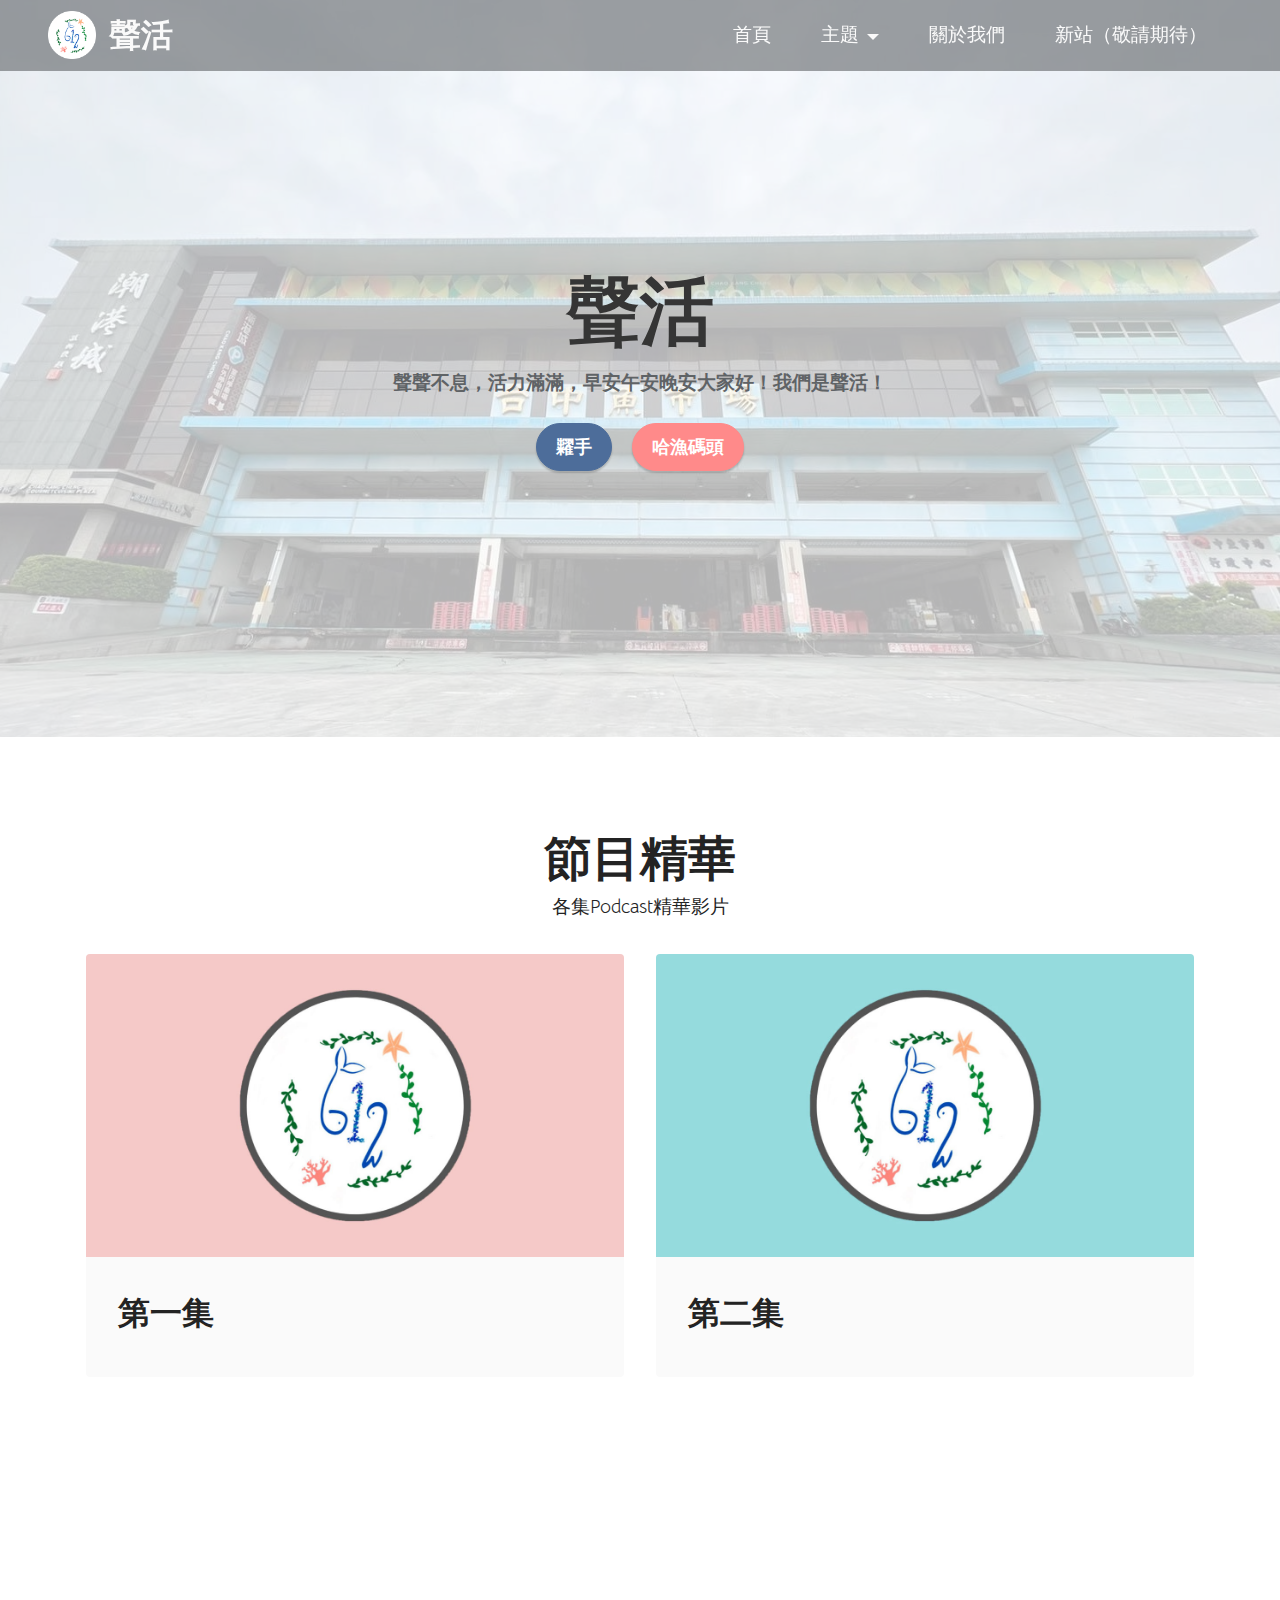
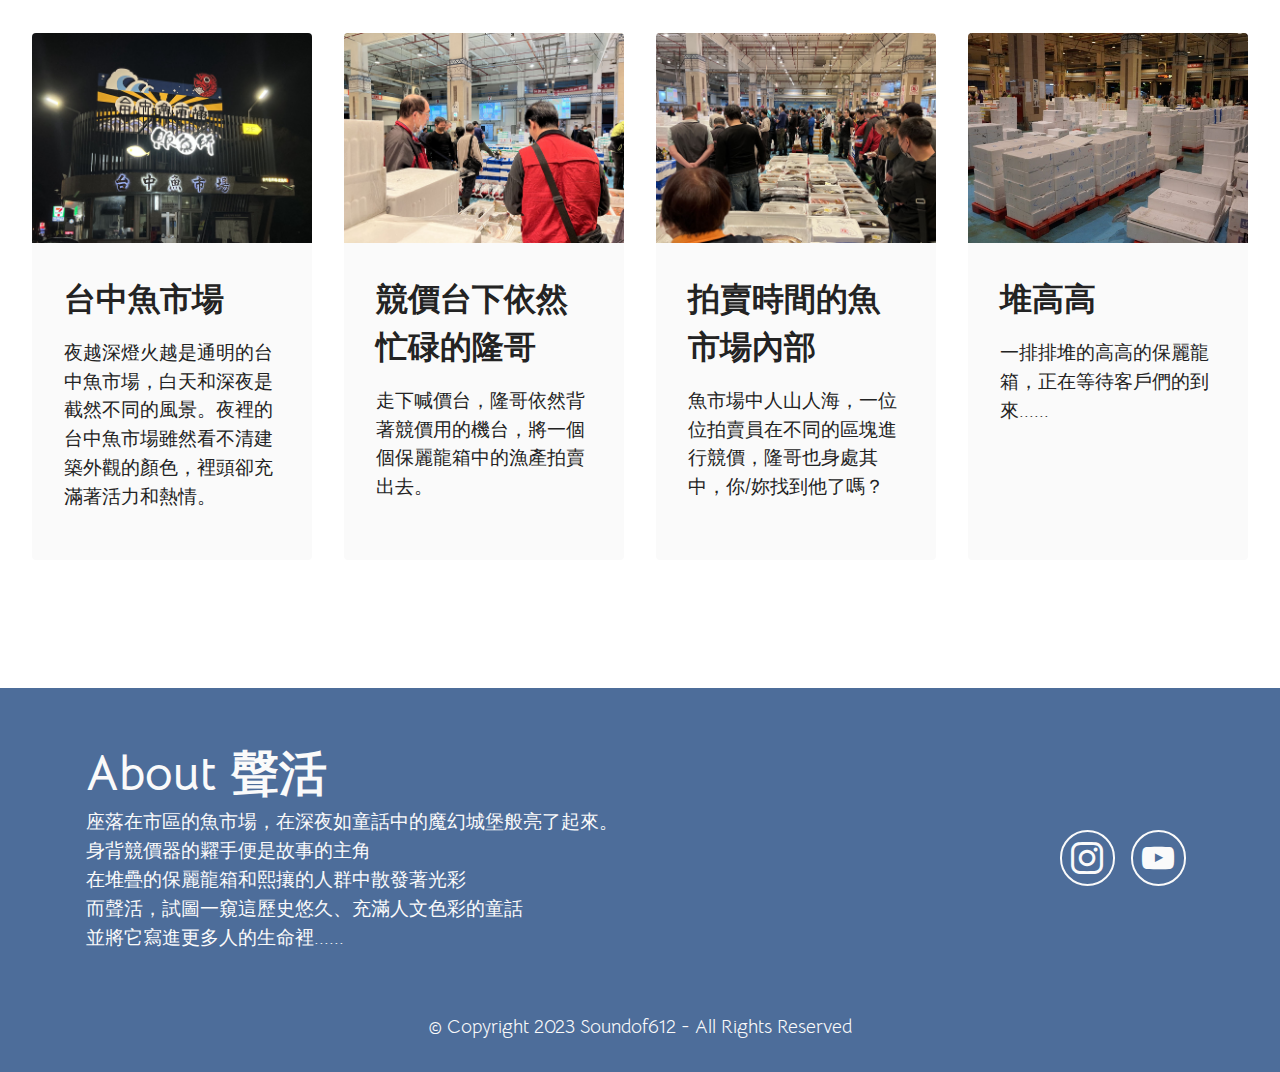
<file: index.html>
<!DOCTYPE html>
<html  >
<head>
  <!-- Site made with Mobirise Website Builder v5.9.13, https://mobirise.com -->
  <meta charset="UTF-8">
  <meta http-equiv="X-UA-Compatible" content="IE=edge">
  <meta name="generator" content="Mobirise v5.9.13, mobirise.com">
  <meta name="viewport" content="width=device-width, initial-scale=1, minimum-scale=1">
  <link rel="shortcut icon" href="assets/images/logo-1-80x80.png" type="image/x-icon">
  <meta name="description" content="">
  
  
  <title>聲活</title>
  <link rel="stylesheet" href="assets/bootstrap/css/bootstrap.min.css">
  <link rel="stylesheet" href="assets/bootstrap/css/bootstrap-grid.min.css">
  <link rel="stylesheet" href="assets/bootstrap/css/bootstrap-reboot.min.css">
  <link rel="stylesheet" href="assets/dropdown/css/style.css">
  <link rel="stylesheet" href="assets/socicon/css/styles.css">
  <link rel="stylesheet" href="assets/theme/css/style.css">
  <link rel="preload" href="https://fonts.googleapis.com/css?family=Bellota+Text:300,300i,400,400i,700,700i&display=swap" as="style" onload="this.onload=null;this.rel='stylesheet'">
  <noscript><link rel="stylesheet" href="https://fonts.googleapis.com/css?family=Bellota+Text:300,300i,400,400i,700,700i&display=swap"></noscript>
  <link rel="preload" as="style" href="assets/mobirise/css/mbr-additional.css?v=7KV9om"><link rel="stylesheet" href="assets/mobirise/css/mbr-additional.css?v=7KV9om" type="text/css">

  
  
  
</head>
<body>
  
  <section data-bs-version="5.1" class="menu menu1 cid-sFGMsvHDIa" once="menu" id="menu1-1">
    

    <nav class="navbar navbar-dropdown navbar-fixed-top navbar-expand-lg">
        <div class="container-fluid">
            <div class="navbar-brand">
                <span class="navbar-logo">
                    <a href="index.html">
                        <img src="assets/images/logo-1-80x80.png" alt="Mobirise Website Builder" style="height: 3rem;">
                    </a>
                </span>
                <span class="navbar-caption-wrap"><a class="navbar-caption text-white text-primary display-5" href="index.html">聲活</a></span>
            </div>
            <button class="navbar-toggler" type="button" data-toggle="collapse" data-bs-toggle="collapse" data-target="#navbarSupportedContent" data-bs-target="#navbarSupportedContent" aria-controls="navbarNavAltMarkup" aria-expanded="false" aria-label="Toggle navigation">
                <div class="hamburger">
                    <span></span>
                    <span></span>
                    <span></span>
                    <span></span>
                </div>
            </button>
            <div class="collapse navbar-collapse" id="navbarSupportedContent">
                <ul class="navbar-nav nav-dropdown nav-right" data-app-modern-menu="true"><li class="nav-item"><a class="nav-link link text-white text-primary display-7" href="index.html">首頁</a></li><li class="nav-item dropdown"><a class="nav-link link text-white text-primary dropdown-toggle display-7" href="index.html" data-toggle="dropdown-submenu" data-bs-toggle="dropdown" data-bs-auto-close="outside" aria-expanded="false">主題</a><div class="dropdown-menu" aria-labelledby="dropdown-439"><a class="text-white text-primary dropdown-item show display-7" href="page2.html" aria-expanded="true">糶手</a><a class="text-white text-primary dropdown-item display-7" href="page3.html">哈漁碼頭</a></div></li>
                    
                    <li class="nav-item"><a class="nav-link link text-white text-primary display-7" href="page4.html">關於我們</a>
                    </li><li class="nav-item"><a class="nav-link link text-white text-primary display-7" href="index.html">新站（敬請期待）</a></li></ul>
                
                
            </div>
        </div>
    </nav>
</section>

<section data-bs-version="5.1" class="header1 cid-sFGMfPD7iT" id="header1-0">

    

    <div class="mbr-overlay" style="opacity: 0.7; background-color: rgb(255, 255, 255);"></div>

    <div class="container">
        <div class="row justify-content-center">
            <div class="col-12 col-lg-7">
                <h1 class="mbr-section-title mbr-fonts-style mb-3 display-1"><strong>聲活</strong></h1>
                
                <p class="mbr-text mbr-fonts-style display-7"><strong>聲聲不息，活力滿滿，</strong><strong>早安午安晚安</strong><strong>大家好！</strong><strong>我們是聲活！</strong></p>
                <div class="mbr-section-btn mt-3"><a class="btn btn-primary display-4" href="page2.html">糶手</a> <a class="btn btn-secondary display-4" href="page3.html">哈漁碼頭</a></div>
            </div>
        </div>
    </div>
</section>

<section data-bs-version="5.1" class="features3 cid-txP1ZQxdrE" id="features3-14">
    
    
    <div class="container">
        <div class="mbr-section-head">
            <h4 class="mbr-section-title mbr-fonts-style align-center mb-0 display-2">
                <strong>節目精華</strong></h4>
            <h5 class="mbr-section-subtitle mbr-fonts-style align-center mb-0 mt-2 display-7">各集Podcast精華影片</h5>
        </div>
        <div class="row mt-4">
            <div class="item features-image сol-12 col-md-6 col-lg-6">
                <div class="item-wrapper">
                    <div class="item-img">
                        <a href="https://www.youtube.com/watch?v=jEBB3bvQNr0" target="_blank"><img src="assets/images/1-1256x707.jpg" alt="Mobirise Website Builder"></a>
                    </div>
                    <div class="item-content">
                        <h5 class="item-title mbr-fonts-style display-5"><strong>第一集</strong></h5>
                        
                        
                    </div>
                    
                </div>
            </div>
            <div class="item features-image сol-12 col-md-6 col-lg-6">
                <div class="item-wrapper">
                    <div class="item-img">
                        <a href="https://www.youtube.com/watch?v=C9OMpah6V2I" target="_blank"><img src="assets/images/1256x707.jpg" alt="Mobirise Website Builder"></a>
                    </div>
                    <div class="item-content">
                        <h5 class="item-title mbr-fonts-style display-5"><strong>第二集</strong></h5>
                        
                        
                    </div>
                    
                </div>
            </div>
            
        </div>
    </div>
</section>

<section data-bs-version="5.1" class="gallery3 cid-txVJeoRVqX" id="gallery3-1b">
    
    
    <div class="container-fluid">
        
        <div class="row mt-4">
            <div class="item features-image сol-12 col-md-6 col-lg-3">
                <div class="item-wrapper">
                    <div class="item-img">
                        <img src="assets/images/img-4967-1158x868.jpg" alt="Mobirise Website Builder">
                    </div>
                    <div class="item-content">
                        <h5 class="item-title mbr-fonts-style display-5">
                            <strong>台中魚市場</strong>
                        </h5>
                        
                        <p class="mbr-text mbr-fonts-style mt-3 display-7">夜越深燈火越是通明的台中魚市場，白天和深夜是截然不同的風景。夜裡的台中魚市場雖然看不清建築外觀的顏色，裡頭卻充滿著活力和熱情。<br></p>
                    </div>
                    
                </div>
            </div>
            <div class="item features-image сol-12 col-md-6 col-lg-3">
                <div class="item-wrapper">
                    <div class="item-img">
                        <img src="assets/images/img-4994-1158x868.jpg" alt="Mobirise Website Builder">
                    </div>
                    <div class="item-content">
                        <h5 class="item-title mbr-fonts-style display-5">
                            <strong>競價台下依然忙碌的隆哥</strong>
                        </h5>
                        
                        <p class="mbr-text mbr-fonts-style mt-3 display-7">走下喊價台，隆哥依然背著競價用的機台，將一個個保麗龍箱中的漁產拍賣出去。<br></p>
                    </div>
                    
                </div>
            </div>
            <div class="item features-image сol-12 col-md-6 col-lg-3">
                <div class="item-wrapper">
                    <div class="item-img">
                        <img src="assets/images/img-4991-1158x868.jpg" alt="Mobirise Website Builder">
                    </div>
                    <div class="item-content">
                        <h5 class="item-title mbr-fonts-style display-5">
                            <strong>拍賣時間的魚市場內部</strong>
                        </h5>
                        
                        <p class="mbr-text mbr-fonts-style mt-3 display-7">魚市場中人山人海，一位位拍賣員在不同的區塊進行競價，隆哥也身處其中，你/妳找到他了嗎？<br></p>
                    </div>
                    
                </div>
            </div>
            <div class="item features-image сol-12 col-md-6 col-lg-3">
                <div class="item-wrapper">
                    <div class="item-img">
                        <img src="assets/images/dsc9829-2-1158x772.jpeg" alt="Mobirise Website Builder" title="">
                    </div>
                    <div class="item-content">
                        <h5 class="item-title mbr-fonts-style display-5">
                            <strong>堆高高</strong>
                        </h5>
                        
                        <p class="mbr-text mbr-fonts-style mt-3 display-7">一排排堆的高高的保麗龍箱，正在等待客戶們的到來......<br></p>
                    </div>
                    
                </div>
            </div>
        </div>
    </div>
</section>

<section data-bs-version="5.1" class="contacts4 cid-sFGVxOqzIN" id="contacts4-f">

    

    

    <div class="container">
        <div class="row align-items-center justify-content-center">
            <div class="text-content col-12 col-md-6">
                <h2 class="mbr-section-title mbr-fonts-style display-2"><strong>About 聲活</strong></h2>
                <p class="mbr-text mbr-fonts-style display-7">座落在市區的魚市場，在深夜如童話中的魔幻城堡般亮了起來。<br>身背競價器的糶手便是故事的主角<br>在堆疊的保麗龍箱和熙攘的人群中散發著光彩<br>而聲活，試圖一窺這歷史悠久、充滿人文色彩的童話<br>並將它寫進更多人的生命裡......</p>
            </div>
            <div class="icons d-flex align-items-center col-12 col-md-6 justify-content-end mt-md-0 mt-2 flex-wrap">
                <a href="https://www.instagram.com/sound_of_612/" target="_blank">
                    <span class="mbr-iconfont mbr-iconfont-social socicon-instagram socicon"></span>
                </a>
                <a href="https://www.youtube.com/@sound_of_612" target="_blank">
                    <span class="mbr-iconfont mbr-iconfont-social socicon-youtube socicon"></span>
                </a>
                
                
                
                
                
                
                
                
            </div>
        </div>
    </div>
    
</section>

<section data-bs-version="5.1" class="footer7 cid-sFGSOnwtIp" once="footers" id="footer7-8">

    

    

    <div class="container">
        <div class="media-container-row align-center mbr-white">
            <div class="col-12">
                <p class="mbr-text mb-0 mbr-fonts-style display-7">
                    © Copyright 2023 Soundof612 - All Rights Reserved
                </p>
            </div>
        </div>
    </div>
</section>
<script src="assets/bootstrap/js/bootstrap.bundle.min.js"></script>  <script src="assets/smoothscroll/smooth-scroll.js"></script>  <script src="assets/ytplayer/index.js"></script>  <script src="assets/dropdown/js/navbar-dropdown.js"></script>  <script src="assets/sociallikes/social-likes.js"></script>  <script src="assets/theme/js/script.js"></script>  
  
  
</body>
</html>
</file>
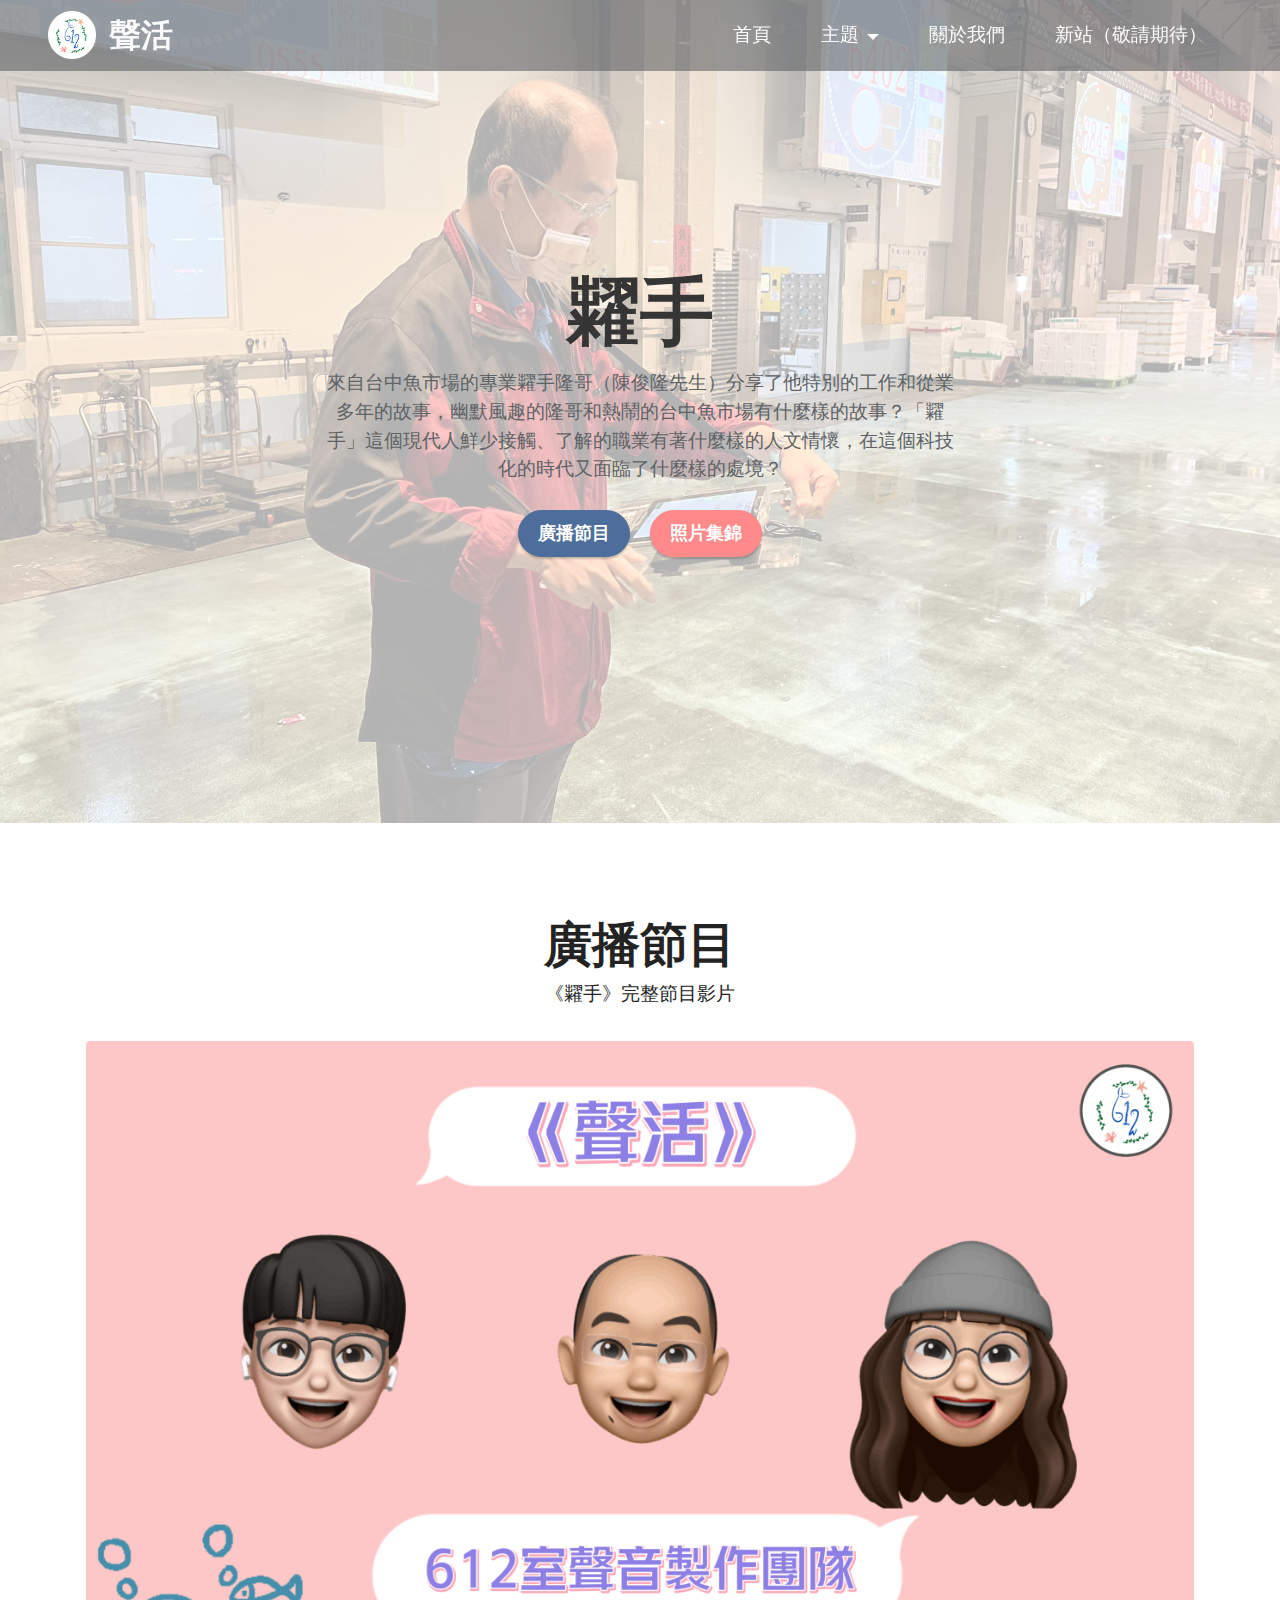
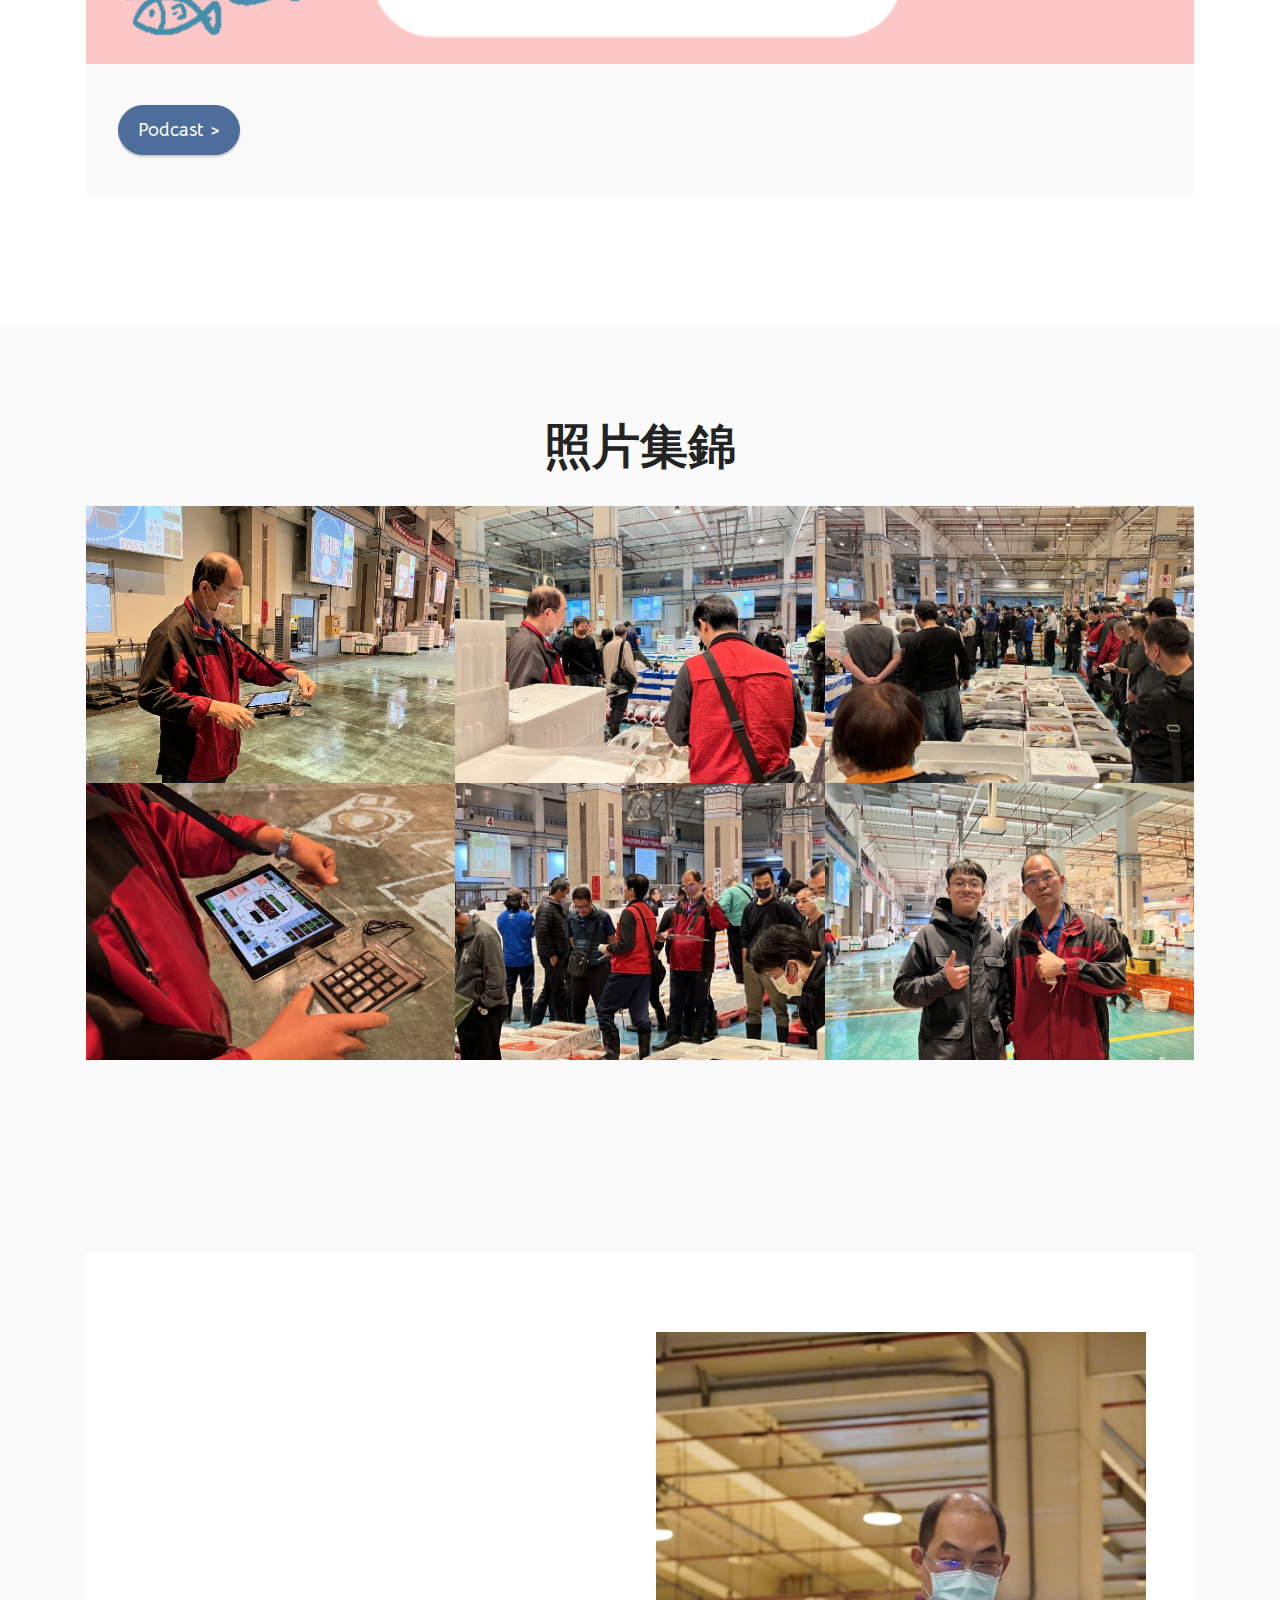
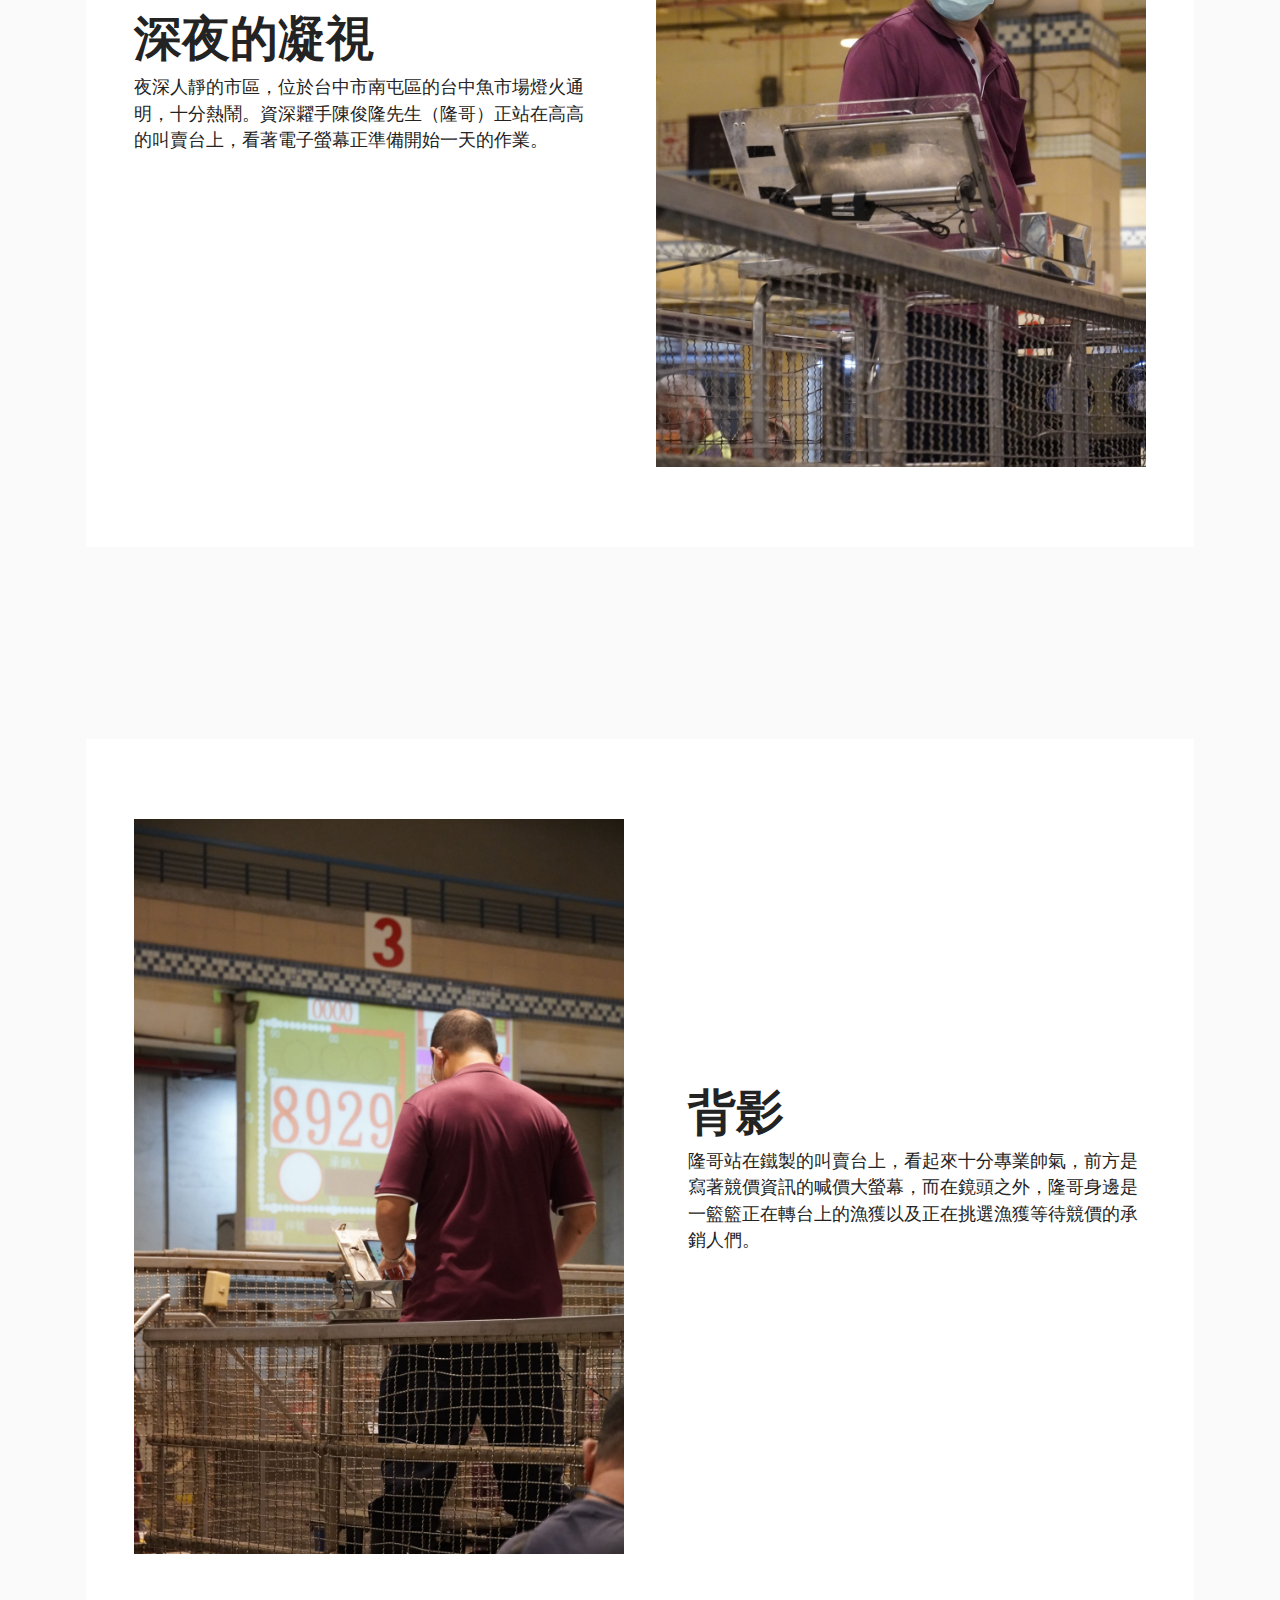
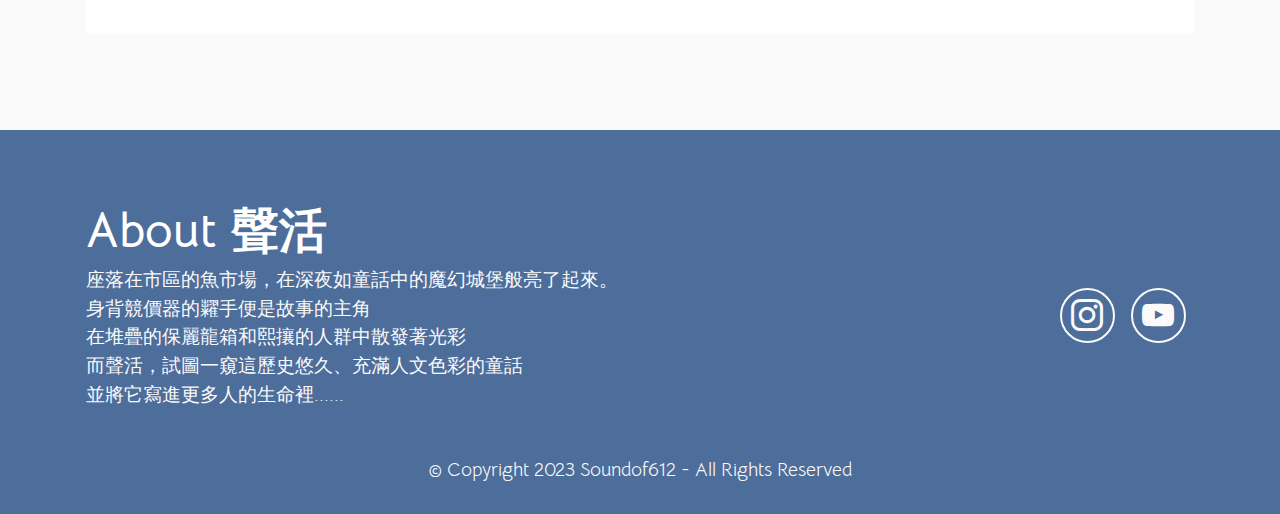
<file: page2.html>
<!DOCTYPE html>
<html  >
<head>
  <!-- Site made with Mobirise Website Builder v5.9.13, https://mobirise.com -->
  <meta charset="UTF-8">
  <meta http-equiv="X-UA-Compatible" content="IE=edge">
  <meta name="generator" content="Mobirise v5.9.13, mobirise.com">
  <meta name="viewport" content="width=device-width, initial-scale=1, minimum-scale=1">
  <link rel="shortcut icon" href="assets/images/logo-1-80x80.png" type="image/x-icon">
  <meta name="description" content="">
  
  
  <title>糶手</title>
  <link rel="stylesheet" href="assets/web/assets/mobirise-icons2/mobirise2.css">
  <link rel="stylesheet" href="assets/bootstrap/css/bootstrap.min.css">
  <link rel="stylesheet" href="assets/bootstrap/css/bootstrap-grid.min.css">
  <link rel="stylesheet" href="assets/bootstrap/css/bootstrap-reboot.min.css">
  <link rel="stylesheet" href="assets/dropdown/css/style.css">
  <link rel="stylesheet" href="assets/socicon/css/styles.css">
  <link rel="stylesheet" href="assets/theme/css/style.css">
  <link rel="preload" href="https://fonts.googleapis.com/css?family=Bellota+Text:300,300i,400,400i,700,700i&display=swap" as="style" onload="this.onload=null;this.rel='stylesheet'">
  <noscript><link rel="stylesheet" href="https://fonts.googleapis.com/css?family=Bellota+Text:300,300i,400,400i,700,700i&display=swap"></noscript>
  <link rel="preload" as="style" href="assets/mobirise/css/mbr-additional.css?v=w6JYgE"><link rel="stylesheet" href="assets/mobirise/css/mbr-additional.css?v=w6JYgE" type="text/css">

  
  
  
</head>
<body>
  
  <section data-bs-version="5.1" class="menu menu1 cid-tvxajEGYqA" once="menu" id="menu1-0">
    

    <nav class="navbar navbar-dropdown navbar-fixed-top navbar-expand-lg">
        <div class="container-fluid">
            <div class="navbar-brand">
                <span class="navbar-logo">
                    <a href="index.html">
                        <img src="assets/images/logo-1-80x80.png" alt="Mobirise Website Builder" style="height: 3rem;">
                    </a>
                </span>
                <span class="navbar-caption-wrap"><a class="navbar-caption text-white text-primary display-5" href="index.html">聲活</a></span>
            </div>
            <button class="navbar-toggler" type="button" data-toggle="collapse" data-bs-toggle="collapse" data-target="#navbarSupportedContent" data-bs-target="#navbarSupportedContent" aria-controls="navbarNavAltMarkup" aria-expanded="false" aria-label="Toggle navigation">
                <div class="hamburger">
                    <span></span>
                    <span></span>
                    <span></span>
                    <span></span>
                </div>
            </button>
            <div class="collapse navbar-collapse" id="navbarSupportedContent">
                <ul class="navbar-nav nav-dropdown nav-right" data-app-modern-menu="true"><li class="nav-item"><a class="nav-link link text-white text-primary display-7" href="index.html">首頁</a></li><li class="nav-item dropdown"><a class="nav-link link text-white text-primary dropdown-toggle display-7" href="index.html" data-toggle="dropdown-submenu" data-bs-toggle="dropdown" data-bs-auto-close="outside" aria-expanded="false">主題</a><div class="dropdown-menu" aria-labelledby="dropdown-439"><a class="text-white text-primary dropdown-item show display-7" href="page2.html" aria-expanded="true">糶手</a><a class="text-white text-primary dropdown-item display-7" href="page3.html">哈漁碼頭</a></div></li>
                    
                    <li class="nav-item"><a class="nav-link link text-white text-primary display-7" href="page4.html">關於我們</a>
                    </li><li class="nav-item"><a class="nav-link link text-white text-primary display-7" href="index.html">新站（敬請期待）</a></li></ul>
                
                
            </div>
        </div>
    </nav>
</section>

<section data-bs-version="5.1" class="header1 cid-tvxajF7v5x" id="header1-1">

    

    <div class="mbr-overlay" style="opacity: 0.7; background-color: rgb(255, 255, 255);"></div>

    <div class="container">
        <div class="row justify-content-center">
            <div class="col-12 col-lg-7">
                <h1 class="mbr-section-title mbr-fonts-style mb-3 display-1"><strong>糶手</strong></h1>
                
                <p class="mbr-text mbr-fonts-style display-7">來自台中魚市場的專業糶手隆哥（陳俊隆先生）分享了他特別的工作和從業多年的故事，幽默風趣的隆哥和熱鬧的台中魚市場有什麼樣的故事？「糶手」這個現代人鮮少接觸、了解的職業有著什麼樣的人文情懷，在這個科技化的時代又面臨了什麼樣的處境？<br></p>
                <div class="mbr-section-btn mt-3"><a class="btn btn-primary display-4" href="page2.html#features3-18">廣播節目</a> <a class="btn btn-secondary display-4" href="page2.html#gallery4-3">照片集錦</a></div>
            </div>
        </div>
    </div>
</section>

<section data-bs-version="5.1" class="features3 cid-txPC1duJXe" id="features3-18">
    
    
    <div class="container">
        <div class="mbr-section-head">
            <h4 class="mbr-section-title mbr-fonts-style align-center mb-0 display-2">
                <strong>廣播節目</strong></h4>
            <h5 class="mbr-section-subtitle mbr-fonts-style align-center mb-0 mt-2 display-7">《糶手》完整節目影片</h5>
        </div>
        <div class="row mt-4">
            <div class="item features-image сol-12 col-md-6 col-lg-12">
                <div class="item-wrapper">
                    <div class="item-img">
                        <a href="https://youtu.be/YnHINg3XaG4" target="_blank"><img src="assets/images/2576x1449.png" alt="Mobirise Website Builder"></a>
                    </div>
                    <div class="item-content">
                        
                        
                        
                    </div>
                    <div class="mbr-section-btn item-footer mt-2"><a href="https://open.firstory.me/user/clevr9nvr02bq01ua9ujnfqeo/platforms" class="btn btn-primary item-btn display-7" target="_blank">Podcast &gt;</a></div>
                </div>
            </div>
            
            
        </div>
    </div>
</section>

<section data-bs-version="5.1" class="gallery4 mbr-gallery cid-tvxajFM9gC" id="gallery4-3">
    

    

    <div class="container">
        <div class="mbr-section-head">
            <h3 class="mbr-section-title mbr-fonts-style align-center m-0 display-2"><strong>照片集錦</strong></h3>
            
        </div>
        <div class="row mbr-gallery mt-4">
            <div class="col-12 col-md-6 col-lg-4 item gallery-image active">
                <div class="item-wrapper" data-toggle="modal" data-bs-toggle="modal" data-target="#u3zSxQ6Civ-modal" data-bs-target="#u3zSxQ6Civ-modal">
                    <img class="w-100" src="assets/images/img-4987-858x644.jpeg" alt="Mobirise Website Builder" data-slide-to="0" data-bs-slide-to="0" data-target="#lb-u3zSxQ6Civ" data-bs-target="#lb-u3zSxQ6Civ">
                    <div class="icon-wrapper">
                        <span class="mobi-mbri mobi-mbri-search mbr-iconfont mbr-iconfont-btn"></span>
                    </div>
                </div>
                
            </div><div class="col-12 col-md-6 col-lg-4 item gallery-image">
                <div class="item-wrapper" data-toggle="modal" data-bs-toggle="modal" data-target="#u3zSxQ6Civ-modal" data-bs-target="#u3zSxQ6Civ-modal">
                    <img class="w-100" src="assets/images/img-4994-858x644.jpeg" alt="Mobirise Website Builder" data-slide-to="1" data-bs-slide-to="1" data-target="#lb-u3zSxQ6Civ" data-bs-target="#lb-u3zSxQ6Civ">
                    <div class="icon-wrapper">
                        <span class="mobi-mbri mobi-mbri-search mbr-iconfont mbr-iconfont-btn"></span>
                    </div>
                </div>
                
            </div><div class="col-12 col-md-6 col-lg-4 item gallery-image">
                <div class="item-wrapper" data-toggle="modal" data-bs-toggle="modal" data-target="#u3zSxQ6Civ-modal" data-bs-target="#u3zSxQ6Civ-modal">
                    <img class="w-100" src="assets/images/img-4991-858x644.jpeg" alt="Mobirise Website Builder" data-slide-to="2" data-bs-slide-to="2" data-target="#lb-u3zSxQ6Civ" data-bs-target="#lb-u3zSxQ6Civ">
                    <div class="icon-wrapper">
                        <span class="mobi-mbri mobi-mbri-search mbr-iconfont mbr-iconfont-btn"></span>
                    </div>
                </div>
                
            </div><div class="col-12 col-md-6 col-lg-4 item gallery-image">
                <div class="item-wrapper" data-toggle="modal" data-bs-toggle="modal" data-target="#u3zSxQ6Civ-modal" data-bs-target="#u3zSxQ6Civ-modal">
                    <img class="w-100" src="assets/images/img-4989-858x644.jpeg" alt="Mobirise Website Builder" data-slide-to="3" data-bs-slide-to="3" data-target="#lb-u3zSxQ6Civ" data-bs-target="#lb-u3zSxQ6Civ">
                    <div class="icon-wrapper">
                        <span class="mobi-mbri mobi-mbri-search mbr-iconfont mbr-iconfont-btn"></span>
                    </div>
                </div>
                
            </div><div class="col-12 col-md-6 col-lg-4 item gallery-image">
                <div class="item-wrapper" data-toggle="modal" data-bs-toggle="modal" data-target="#u3zSxQ6Civ-modal" data-bs-target="#u3zSxQ6Civ-modal">
                    <img class="w-100" src="assets/images/img-4996-858x644.jpeg" alt="Mobirise Website Builder" data-slide-to="4" data-bs-slide-to="4" data-target="#lb-u3zSxQ6Civ" data-bs-target="#lb-u3zSxQ6Civ">
                    <div class="icon-wrapper">
                        <span class="mobi-mbri mobi-mbri-search mbr-iconfont mbr-iconfont-btn"></span>
                    </div>
                </div>
                
            </div><div class="col-12 col-md-6 col-lg-4 item gallery-image">
                <div class="item-wrapper" data-toggle="modal" data-bs-toggle="modal" data-target="#u3zSxQ6Civ-modal" data-bs-target="#u3zSxQ6Civ-modal">
                    <img class="w-100" src="assets/images/img-4980-858x644.jpg" alt="Mobirise Website Builder" data-slide-to="5" data-bs-slide-to="5" data-target="#lb-u3zSxQ6Civ" data-bs-target="#lb-u3zSxQ6Civ">
                    <div class="icon-wrapper">
                        <span class="mobi-mbri mobi-mbri-search mbr-iconfont mbr-iconfont-btn"></span>
                    </div>
                </div>
                
            </div>
            
            
            
        </div>

        <div class="modal mbr-slider" tabindex="-1" role="dialog" aria-hidden="true" id="u3zSxQ6Civ-modal">
            <div class="modal-dialog" role="document">
                <div class="modal-content">
                    <div class="modal-body">
                        <div class="carousel slide" id="lb-u3zSxQ6Civ" data-interval="5000" data-bs-interval="5000">
                            <div class="carousel-inner">
                                <div class="carousel-item active">
                                    <img class="d-block w-100" src="assets/images/img-4987-858x644.jpeg" alt="Mobirise Website Builder">
                                </div><div class="carousel-item">
                                    <img class="d-block w-100" src="assets/images/img-4994-858x644.jpeg" alt="Mobirise Website Builder">
                                </div><div class="carousel-item">
                                    <img class="d-block w-100" src="assets/images/img-4991-858x644.jpeg" alt="Mobirise Website Builder">
                                </div><div class="carousel-item">
                                    <img class="d-block w-100" src="assets/images/img-4989-858x644.jpeg" alt="Mobirise Website Builder">
                                </div><div class="carousel-item">
                                    <img class="d-block w-100" src="assets/images/img-4996-858x644.jpeg" alt="Mobirise Website Builder">
                                </div><div class="carousel-item">
                                    <img class="d-block w-100" src="assets/images/img-4980-858x644.jpg" alt="Mobirise Website Builder">
                                </div>
                                
                                
                                
                            </div>
                            <ol class="carousel-indicators">
                                <li data-slide-to="0" data-bs-slide-to="0" class="active" data-target="#lb-u3zSxQ6Civ" data-bs-target="#lb-u3zSxQ6Civ"></li>
                                <li data-slide-to="1" data-bs-slide-to="1" data-target="#lb-u3zSxQ6Civ" data-bs-target="#lb-u3zSxQ6Civ"></li>
                                <li data-slide-to="2" data-bs-slide-to="2" data-target="#lb-u3zSxQ6Civ" data-bs-target="#lb-u3zSxQ6Civ"></li>
                                <li data-slide-to="3" data-bs-slide-to="3" data-target="#lb-u3zSxQ6Civ" data-bs-target="#lb-u3zSxQ6Civ"></li><li data-slide-to="4" data-bs-slide-to="4" data-target="#lb-u3zSxQ6Civ" data-bs-target="#lb-u3zSxQ6Civ"></li><li data-slide-to="5" data-bs-slide-to="5" data-target="#lb-u3zSxQ6Civ" data-bs-target="#lb-u3zSxQ6Civ"></li>
                            </ol>
                            <a role="button" href="" class="close" data-dismiss="modal" data-bs-dismiss="modal" aria-label="Close">
                            </a>
                            <a class="carousel-control-prev carousel-control" role="button" data-slide="prev" data-bs-slide="prev" href="#lb-u3zSxQ6Civ">
                                <span class="mobi-mbri mobi-mbri-arrow-prev" aria-hidden="true"></span>
                                <span class="sr-only visually-hidden">Previous</span>
                            </a>
                            <a class="carousel-control-next carousel-control" role="button" data-slide="next" data-bs-slide="next" href="#lb-u3zSxQ6Civ">
                                <span class="mobi-mbri mobi-mbri-arrow-next" aria-hidden="true"></span>
                                <span class="sr-only visually-hidden">Next</span>
                            </a>
                        </div>
                    </div>
                </div>
            </div>
        </div>
    </div>
</section>

<section data-bs-version="5.1" class="features15 cid-tvxzedmwbm" id="features16-6">

    

    
    <div class="container">
        <div class="content-wrapper">
            <div class="row align-items-center">
                <div class="col-12 col-lg">
                    <div class="text-wrapper">
                        <h6 class="card-title mbr-fonts-style display-2">
                            <strong>深夜的凝視</strong></h6>
                        <p class="mbr-text mbr-fonts-style mb-4 display-4">夜深人靜的市區，位於台中市南屯區的台中魚市場燈火通明，十分熱鬧。資深糶手陳俊隆先生（隆哥）正站在高高的叫賣台上，看著電子螢幕正準備開始一天的作業。<br></p>
                        
                    </div>
                </div>
                <div class="col-12 col-lg-6">
                    <div class="image-wrapper">
                        <img src="assets/images/dsc9843-1160x1740.jpeg" alt="Mobirise Website Builder">
                    </div>
                </div>
            </div>
        </div>
    </div>
</section>

<section data-bs-version="5.1" class="features16 cid-tvxzfywiG2" id="features17-7">
    

    
    <div class="container">
        <div class="content-wrapper">
            <div class="row align-items-center">
                <div class="col-12 col-lg-6">
                    <div class="image-wrapper">
                        <img src="assets/images/dsc9836-1160x1740.jpeg" alt="Mobirise Website Builder">
                    </div>
                </div>
                <div class="col-12 col-lg">
                    <div class="text-wrapper">
                        <h6 class="card-title mbr-fonts-style display-2">
                            <strong>背影</strong></h6>
                        <p class="mbr-text mbr-fonts-style mb-4 display-4">隆哥站在鐵製的叫賣台上，看起來十分專業帥氣，前方是寫著競價資訊的喊價大螢幕，而在鏡頭之外，隆哥身邊是一籃籃正在轉台上的漁獲以及正在挑選漁獲等待競價的承銷人們。<br></p>
                        
                    </div>
                </div>
            </div>
        </div>
    </div>
</section>

<section data-bs-version="5.1" class="contacts4 cid-tvxajGhTWL" id="contacts4-4">

    

    

    <div class="container">
        <div class="row align-items-center justify-content-center">
            <div class="text-content col-12 col-md-6">
                <h2 class="mbr-section-title mbr-fonts-style display-2"><strong>About 聲活</strong></h2>
                <p class="mbr-text mbr-fonts-style display-7">座落在市區的魚市場，在深夜如童話中的魔幻城堡般亮了起來。<br>身背競價器的糶手便是故事的主角<br>在堆疊的保麗龍箱和熙攘的人群中散發著光彩<br>而聲活，試圖一窺這歷史悠久、充滿人文色彩的童話<br>並將它寫進更多人的生命裡......</p>
            </div>
            <div class="icons d-flex align-items-center col-12 col-md-6 justify-content-end mt-md-0 mt-2 flex-wrap">
                <a href="https://www.instagram.com/sound_of_612/" target="_blank">
                    <span class="mbr-iconfont mbr-iconfont-social socicon-instagram socicon"></span>
                </a>
                <a href="https://www.youtube.com/@sound_of_612" target="_blank">
                    <span class="mbr-iconfont mbr-iconfont-social socicon-youtube socicon"></span>
                </a>
                
                
                
                
                
                
                
                
            </div>
        </div>
    </div>
    
</section>

<section data-bs-version="5.1" class="footer7 cid-tvxajGEGSH" once="footers" id="footer7-5">

    

    

    <div class="container">
        <div class="media-container-row align-center mbr-white">
            <div class="col-12">
                <p class="mbr-text mb-0 mbr-fonts-style display-7">
                    © Copyright 2023 Soundof612 - All Rights Reserved
                </p>
            </div>
        </div>
    </div>
</section><script src="assets/bootstrap/js/bootstrap.bundle.min.js"></script>  <script src="assets/smoothscroll/smooth-scroll.js"></script>  <script src="assets/ytplayer/index.js"></script>  <script src="assets/dropdown/js/navbar-dropdown.js"></script>  <script src="assets/sociallikes/social-likes.js"></script>  <script src="assets/theme/js/script.js"></script>  
  
  
</body>
</html>
</file>
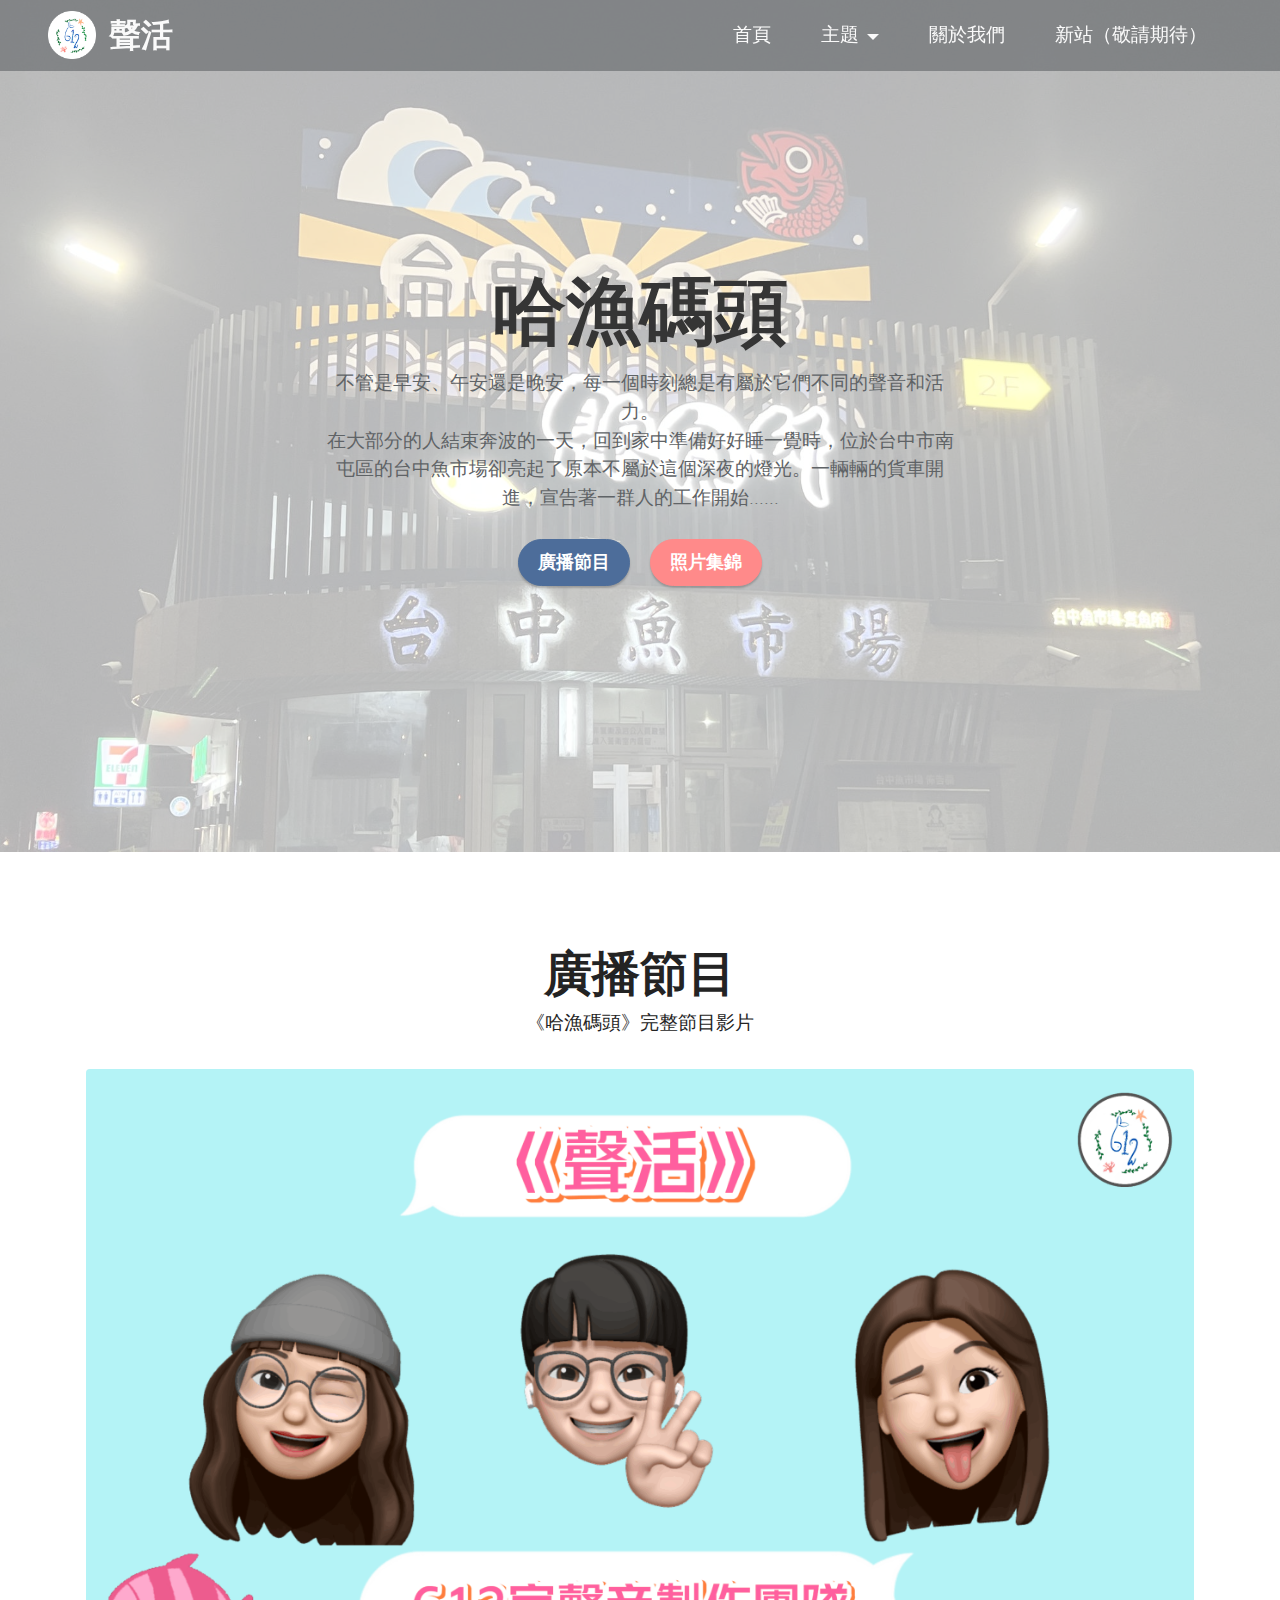
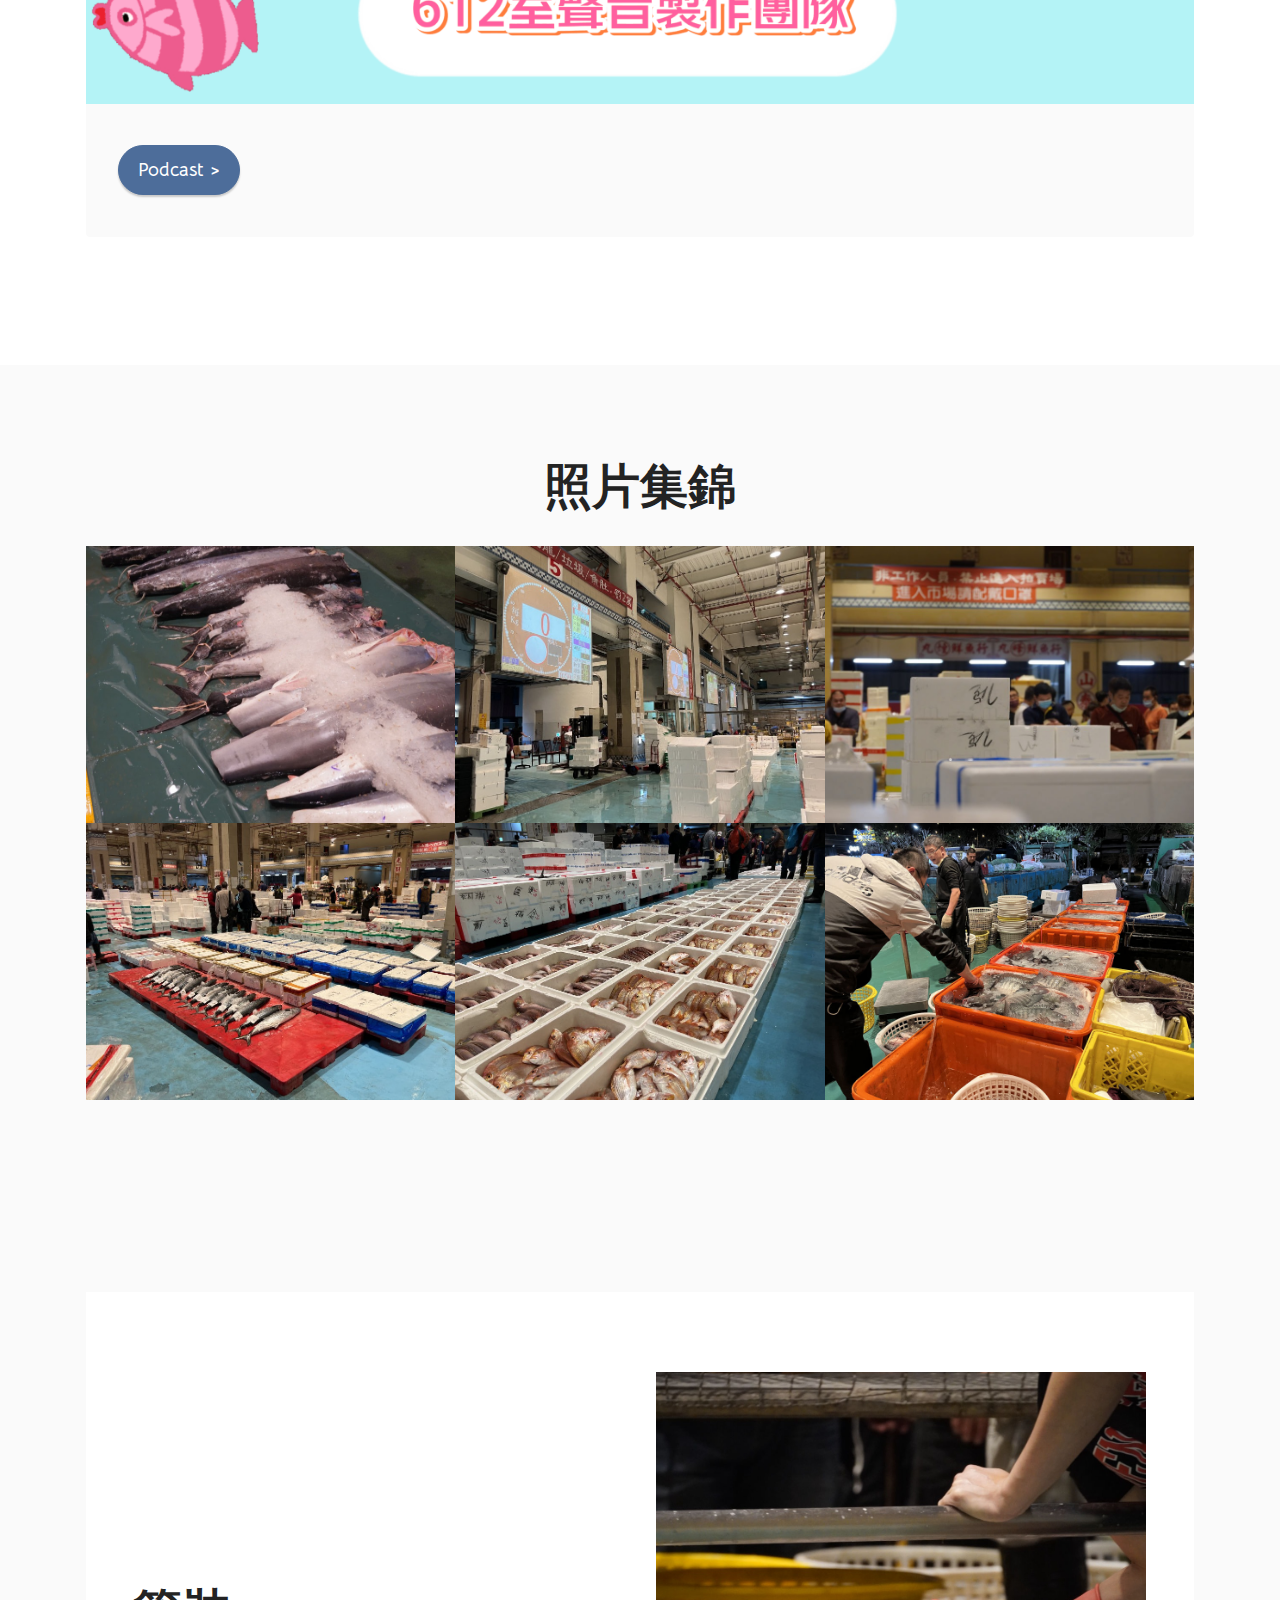
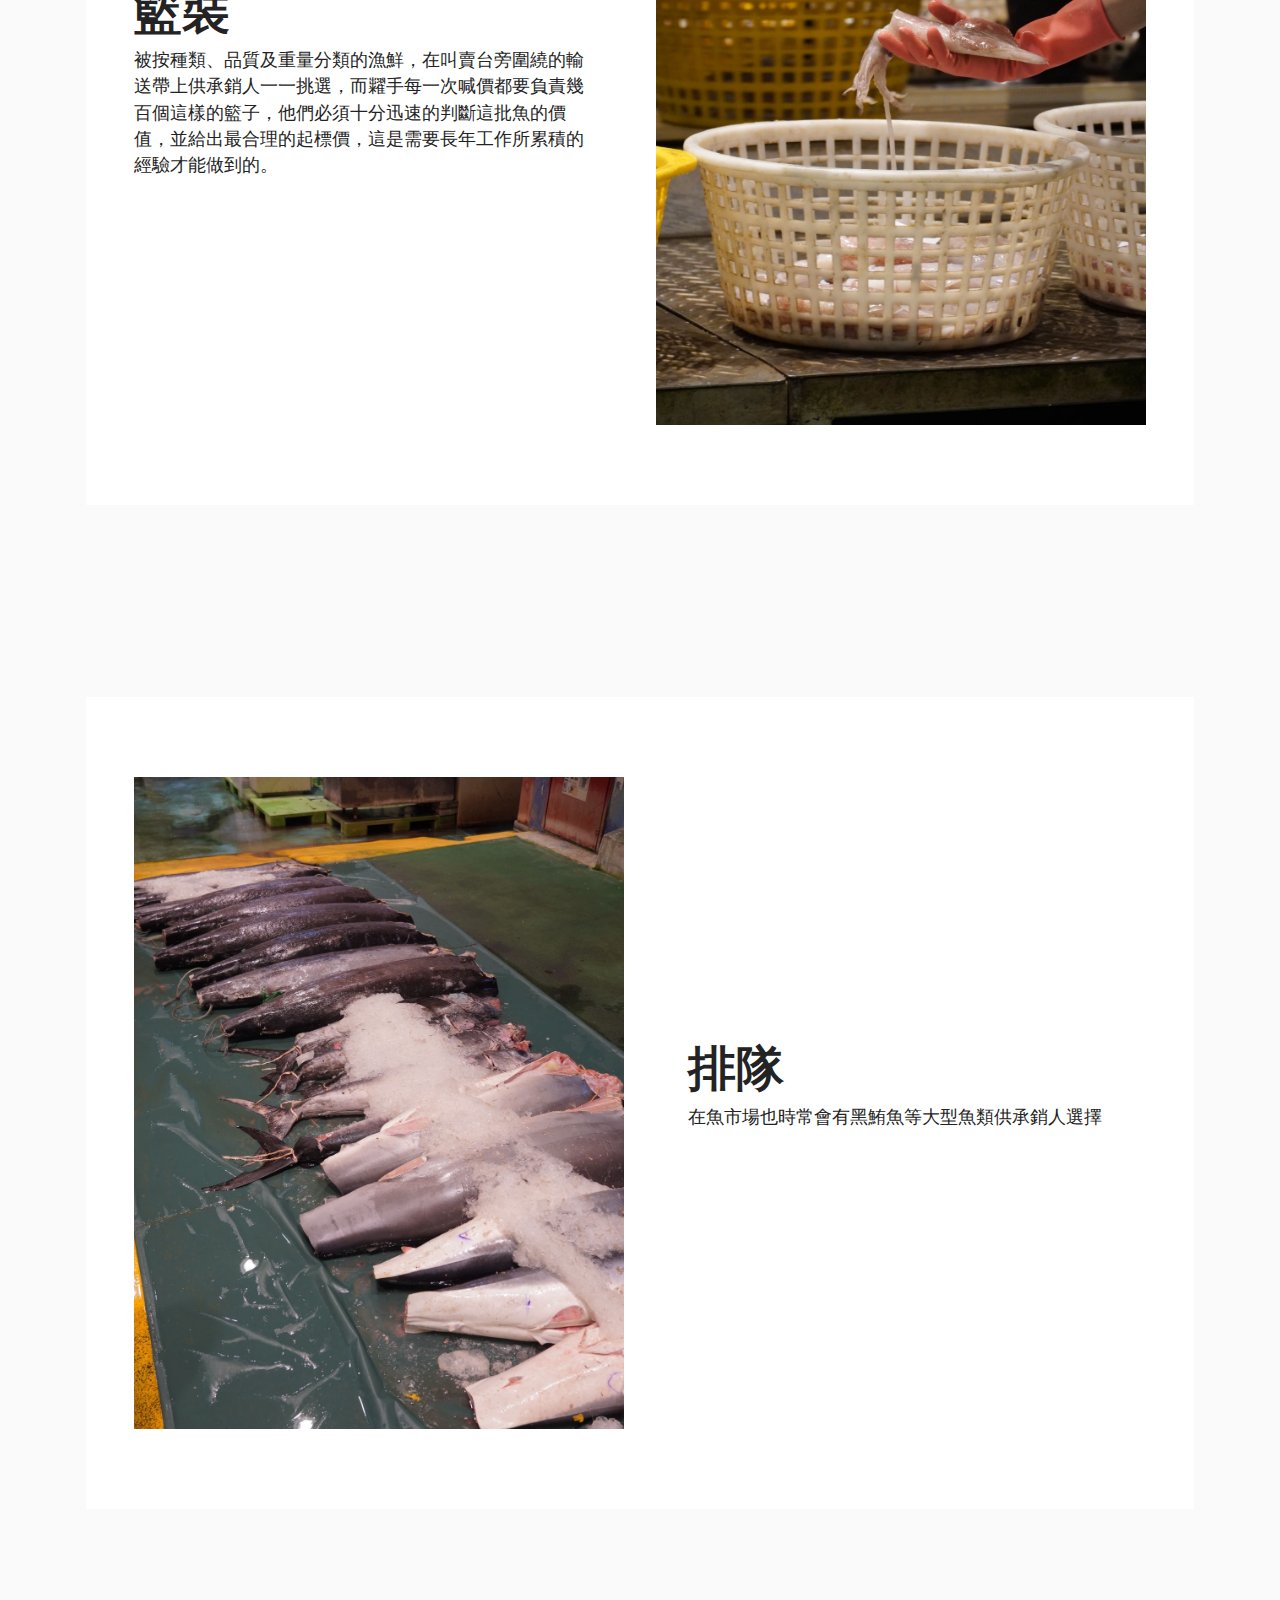
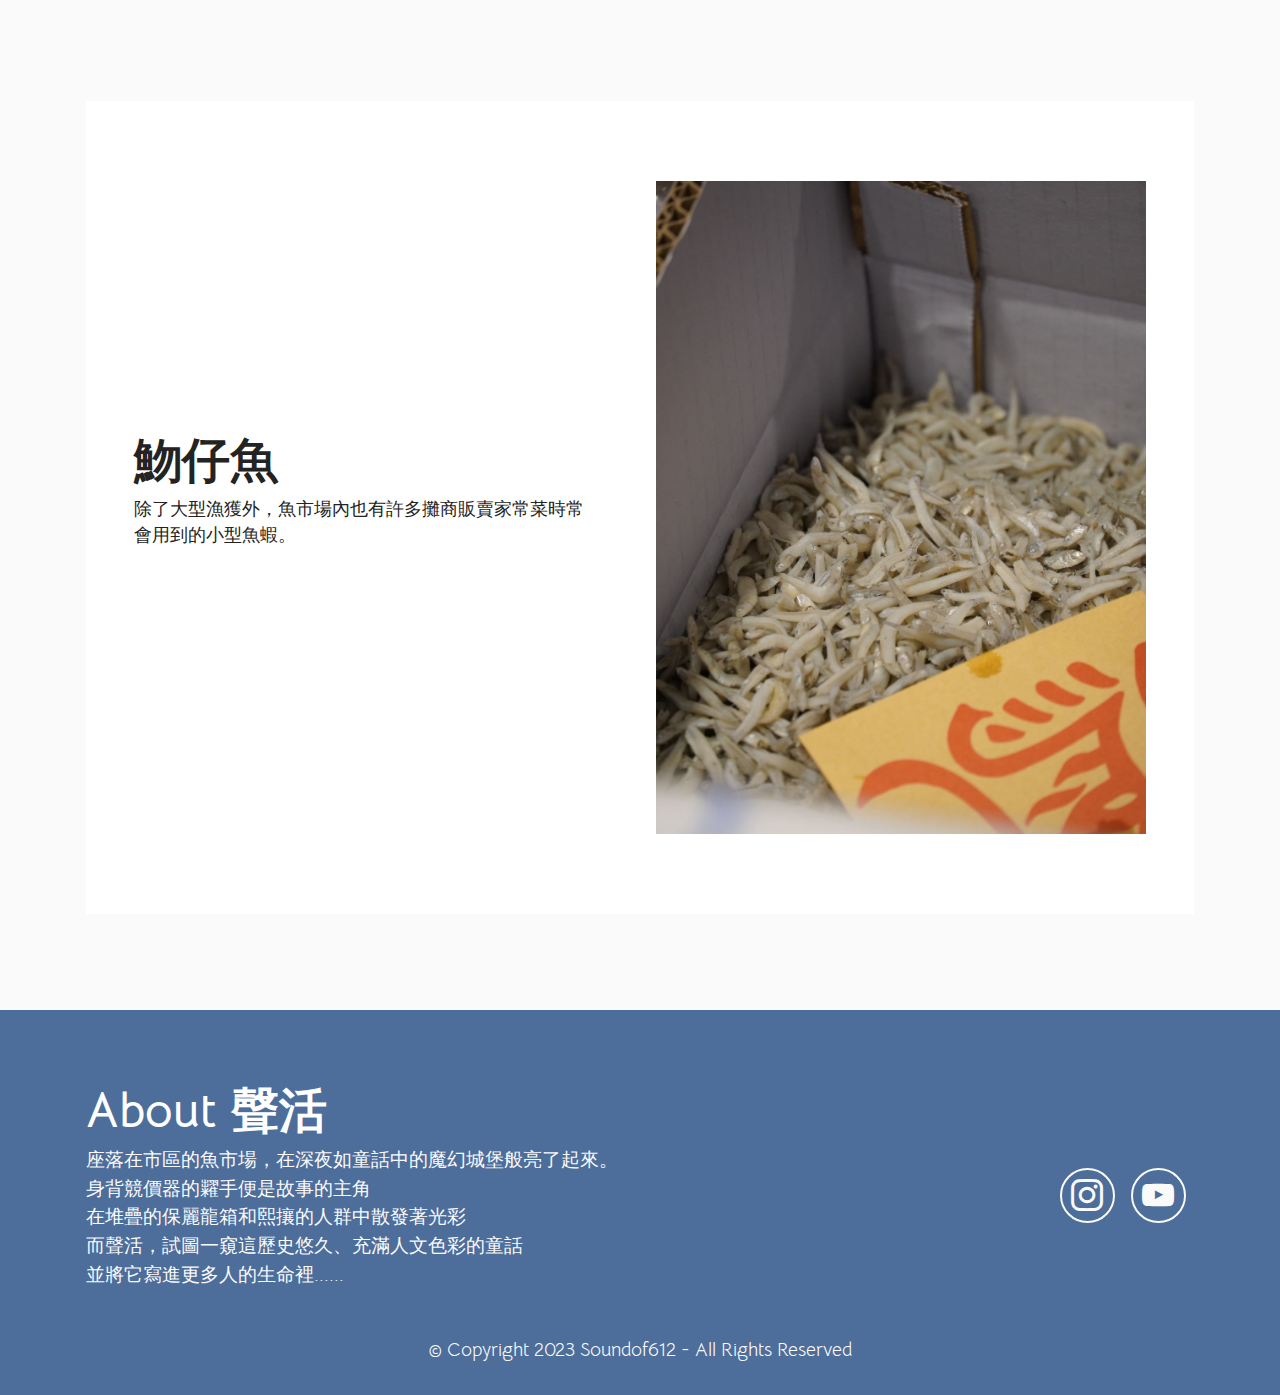
<file: page3.html>
<!DOCTYPE html>
<html  >
<head>
  <!-- Site made with Mobirise Website Builder v5.9.13, https://mobirise.com -->
  <meta charset="UTF-8">
  <meta http-equiv="X-UA-Compatible" content="IE=edge">
  <meta name="generator" content="Mobirise v5.9.13, mobirise.com">
  <meta name="viewport" content="width=device-width, initial-scale=1, minimum-scale=1">
  <link rel="shortcut icon" href="assets/images/logo-1-80x80.png" type="image/x-icon">
  <meta name="description" content="">
  
  
  <title>哈漁碼頭</title>
  <link rel="stylesheet" href="assets/web/assets/mobirise-icons2/mobirise2.css">
  <link rel="stylesheet" href="assets/bootstrap/css/bootstrap.min.css">
  <link rel="stylesheet" href="assets/bootstrap/css/bootstrap-grid.min.css">
  <link rel="stylesheet" href="assets/bootstrap/css/bootstrap-reboot.min.css">
  <link rel="stylesheet" href="assets/dropdown/css/style.css">
  <link rel="stylesheet" href="assets/socicon/css/styles.css">
  <link rel="stylesheet" href="assets/theme/css/style.css">
  <link rel="preload" href="https://fonts.googleapis.com/css?family=Bellota+Text:300,300i,400,400i,700,700i&display=swap" as="style" onload="this.onload=null;this.rel='stylesheet'">
  <noscript><link rel="stylesheet" href="https://fonts.googleapis.com/css?family=Bellota+Text:300,300i,400,400i,700,700i&display=swap"></noscript>
  <link rel="preload" as="style" href="assets/mobirise/css/mbr-additional.css?v=FMhxEL"><link rel="stylesheet" href="assets/mobirise/css/mbr-additional.css?v=FMhxEL" type="text/css">

  
  
  
</head>
<body>
  
  <section data-bs-version="5.1" class="menu menu1 cid-tvxId1v59Q" once="menu" id="menu1-a">
    

    <nav class="navbar navbar-dropdown navbar-fixed-top navbar-expand-lg">
        <div class="container-fluid">
            <div class="navbar-brand">
                <span class="navbar-logo">
                    <a href="index.html">
                        <img src="assets/images/logo-1-80x80.png" alt="Mobirise Website Builder" style="height: 3rem;">
                    </a>
                </span>
                <span class="navbar-caption-wrap"><a class="navbar-caption text-white text-primary display-5" href="index.html">聲活</a></span>
            </div>
            <button class="navbar-toggler" type="button" data-toggle="collapse" data-bs-toggle="collapse" data-target="#navbarSupportedContent" data-bs-target="#navbarSupportedContent" aria-controls="navbarNavAltMarkup" aria-expanded="false" aria-label="Toggle navigation">
                <div class="hamburger">
                    <span></span>
                    <span></span>
                    <span></span>
                    <span></span>
                </div>
            </button>
            <div class="collapse navbar-collapse" id="navbarSupportedContent">
                <ul class="navbar-nav nav-dropdown nav-right" data-app-modern-menu="true"><li class="nav-item"><a class="nav-link link text-white text-primary display-7" href="index.html">首頁</a></li><li class="nav-item dropdown"><a class="nav-link link text-white text-primary dropdown-toggle display-7" href="index.html" data-toggle="dropdown-submenu" data-bs-toggle="dropdown" data-bs-auto-close="outside" aria-expanded="false">主題</a><div class="dropdown-menu" aria-labelledby="dropdown-439"><a class="text-white text-primary dropdown-item show display-7" href="page2.html" aria-expanded="true">糶手</a><a class="text-white text-primary dropdown-item display-7" href="page3.html">哈漁碼頭</a></div></li>
                    
                    <li class="nav-item"><a class="nav-link link text-white text-primary display-7" href="page4.html">關於我們</a>
                    </li><li class="nav-item"><a class="nav-link link text-white text-primary display-7" href="index.html">新站（敬請期待）</a></li></ul>
                
                
            </div>
        </div>
    </nav>
</section>

<section data-bs-version="5.1" class="header1 cid-tvxId1VEKn" id="header1-b">

    

    <div class="mbr-overlay" style="opacity: 0.7; background-color: rgb(255, 255, 255);"></div>

    <div class="container">
        <div class="row justify-content-center">
            <div class="col-12 col-lg-7">
                <h1 class="mbr-section-title mbr-fonts-style mb-3 display-1"><div><span style="font-size: 4.6rem;"><strong>哈漁碼頭</strong></span><br></div></h1>
                
                <p class="mbr-text mbr-fonts-style display-7">不管是早安、午安還是晚安，每一個時刻總是有屬於它們不同的聲音和活力。<br>在大部分的人結束奔波的一天，回到家中準備好好睡一覺時，位於台中市南屯區的台中魚市場卻亮起了原本不屬於這個深夜的燈光。一輛輛的貨車開進，宣告著一群人的工作開始......<br></p>
                <div class="mbr-section-btn mt-3"><a class="btn btn-primary display-4" href="page3.html#features3-19">廣播節目</a> <a class="btn btn-secondary display-4" href="page3.html#gallery4-d">照片集錦</a></div>
            </div>
        </div>
    </div>
</section>

<section data-bs-version="5.1" class="features3 cid-txPDwYc1d8" id="features3-19">
    
    
    <div class="container">
        <div class="mbr-section-head">
            <h4 class="mbr-section-title mbr-fonts-style align-center mb-0 display-2">
                <strong>廣播節目</strong></h4>
            <h5 class="mbr-section-subtitle mbr-fonts-style align-center mb-0 mt-2 display-7">《哈漁碼頭》完整節目影片</h5>
        </div>
        <div class="row mt-4">
            
            
            <div class="item features-image сol-12 col-md-6 col-lg-12 active">
                <div class="item-wrapper">
                    <div class="item-img">
                        <a href="https://youtu.be/sTDPxXL2Qyw" target="_blank"><img src="assets/images/2576x1475.png" alt="Mobirise Website Builder"></a>
                    </div>
                    <div class="item-content">
                        
                        
                        
                    </div>
                    <div class="mbr-section-btn item-footer mt-2"><a href="https://open.firstory.me/user/clevr9nvr02bq01ua9ujnfqeo/platforms" class="btn btn-primary item-btn display-7" target="_blank">Podcast &gt;</a></div>
                </div>
            </div>
        </div>
    </div>
</section>

<section data-bs-version="5.1" class="gallery4 mbr-gallery cid-tvxId2yjpt" id="gallery4-d">
    

    

    <div class="container">
        <div class="mbr-section-head">
            <h3 class="mbr-section-title mbr-fonts-style align-center m-0 display-2"><strong>照片集錦</strong></h3>
            
        </div>
        <div class="row mbr-gallery mt-4">
            <div class="col-12 col-md-6 col-lg-4 item gallery-image active">
                <div class="item-wrapper" data-toggle="modal" data-bs-toggle="modal" data-target="#u3zSxUiw8J-modal" data-bs-target="#u3zSxUiw8J-modal">
                    <img class="w-100" src="assets/images/dsc9821-858x1287.jpeg" alt="Mobirise Website Builder" data-slide-to="0" data-bs-slide-to="0" data-target="#lb-u3zSxUiw8J" data-bs-target="#lb-u3zSxUiw8J">
                    <div class="icon-wrapper">
                        <span class="mobi-mbri mobi-mbri-search mbr-iconfont mbr-iconfont-btn"></span>
                    </div>
                </div>
                
            </div><div class="col-12 col-md-6 col-lg-4 item gallery-image">
                <div class="item-wrapper" data-toggle="modal" data-bs-toggle="modal" data-target="#u3zSxUiw8J-modal" data-bs-target="#u3zSxUiw8J-modal">
                    <img class="w-100" src="assets/images/img-4984-858x644.jpeg" alt="Mobirise Website Builder" data-slide-to="1" data-bs-slide-to="1" data-target="#lb-u3zSxUiw8J" data-bs-target="#lb-u3zSxUiw8J">
                    <div class="icon-wrapper">
                        <span class="mobi-mbri mobi-mbri-search mbr-iconfont mbr-iconfont-btn"></span>
                    </div>
                </div>
                
            </div><div class="col-12 col-md-6 col-lg-4 item gallery-image">
                <div class="item-wrapper" data-toggle="modal" data-bs-toggle="modal" data-target="#u3zSxUiw8J-modal" data-bs-target="#u3zSxUiw8J-modal">
                    <img class="w-100" src="assets/images/dsc9847-858x572.jpeg" alt="Mobirise Website Builder" data-slide-to="2" data-bs-slide-to="2" data-target="#lb-u3zSxUiw8J" data-bs-target="#lb-u3zSxUiw8J">
                    <div class="icon-wrapper">
                        <span class="mobi-mbri mobi-mbri-search mbr-iconfont mbr-iconfont-btn"></span>
                    </div>
                </div>
                
            </div><div class="col-12 col-md-6 col-lg-4 item gallery-image">
                <div class="item-wrapper" data-toggle="modal" data-bs-toggle="modal" data-target="#u3zSxUiw8J-modal" data-bs-target="#u3zSxUiw8J-modal">
                    <img class="w-100" src="assets/images/img-4983-858x644.jpeg" alt="Mobirise Website Builder" data-slide-to="3" data-bs-slide-to="3" data-target="#lb-u3zSxUiw8J" data-bs-target="#lb-u3zSxUiw8J">
                    <div class="icon-wrapper">
                        <span class="mobi-mbri mobi-mbri-search mbr-iconfont mbr-iconfont-btn"></span>
                    </div>
                </div>
                
            </div><div class="col-12 col-md-6 col-lg-4 item gallery-image">
                <div class="item-wrapper" data-toggle="modal" data-bs-toggle="modal" data-target="#u3zSxUiw8J-modal" data-bs-target="#u3zSxUiw8J-modal">
                    <img class="w-100" src="assets/images/img-4985-858x644.jpeg" alt="Mobirise Website Builder" data-slide-to="4" data-bs-slide-to="4" data-target="#lb-u3zSxUiw8J" data-bs-target="#lb-u3zSxUiw8J">
                    <div class="icon-wrapper">
                        <span class="mobi-mbri mobi-mbri-search mbr-iconfont mbr-iconfont-btn"></span>
                    </div>
                </div>
                
            </div><div class="col-12 col-md-6 col-lg-4 item gallery-image">
                <div class="item-wrapper" data-toggle="modal" data-bs-toggle="modal" data-target="#u3zSxUiw8J-modal" data-bs-target="#u3zSxUiw8J-modal">
                    <img class="w-100" src="assets/images/img-4986-858x644.jpg" alt="Mobirise Website Builder" data-slide-to="5" data-bs-slide-to="5" data-target="#lb-u3zSxUiw8J" data-bs-target="#lb-u3zSxUiw8J">
                    <div class="icon-wrapper">
                        <span class="mobi-mbri mobi-mbri-search mbr-iconfont mbr-iconfont-btn"></span>
                    </div>
                </div>
                
            </div>
            
            
            
        </div>

        <div class="modal mbr-slider" tabindex="-1" role="dialog" aria-hidden="true" id="u3zSxUiw8J-modal">
            <div class="modal-dialog" role="document">
                <div class="modal-content">
                    <div class="modal-body">
                        <div class="carousel slide" id="lb-u3zSxUiw8J" data-interval="5000" data-bs-interval="5000">
                            <div class="carousel-inner">
                                <div class="carousel-item active">
                                    <img class="d-block w-100" src="assets/images/dsc9821-858x1287.jpeg" alt="Mobirise Website Builder">
                                </div><div class="carousel-item">
                                    <img class="d-block w-100" src="assets/images/img-4984-858x644.jpeg" alt="Mobirise Website Builder">
                                </div><div class="carousel-item">
                                    <img class="d-block w-100" src="assets/images/dsc9847-858x572.jpeg" alt="Mobirise Website Builder">
                                </div><div class="carousel-item">
                                    <img class="d-block w-100" src="assets/images/img-4983-858x644.jpeg" alt="Mobirise Website Builder">
                                </div><div class="carousel-item">
                                    <img class="d-block w-100" src="assets/images/img-4985-858x644.jpeg" alt="Mobirise Website Builder">
                                </div><div class="carousel-item">
                                    <img class="d-block w-100" src="assets/images/img-4986-858x644.jpg" alt="Mobirise Website Builder">
                                </div>
                                
                                
                                
                            </div>
                            <ol class="carousel-indicators">
                                <li data-slide-to="0" data-bs-slide-to="0" class="active" data-target="#lb-u3zSxUiw8J" data-bs-target="#lb-u3zSxUiw8J"></li>
                                <li data-slide-to="1" data-bs-slide-to="1" data-target="#lb-u3zSxUiw8J" data-bs-target="#lb-u3zSxUiw8J"></li>
                                <li data-slide-to="2" data-bs-slide-to="2" data-target="#lb-u3zSxUiw8J" data-bs-target="#lb-u3zSxUiw8J"></li>
                                <li data-slide-to="3" data-bs-slide-to="3" data-target="#lb-u3zSxUiw8J" data-bs-target="#lb-u3zSxUiw8J"></li><li data-slide-to="4" data-bs-slide-to="4" data-target="#lb-u3zSxUiw8J" data-bs-target="#lb-u3zSxUiw8J"></li><li data-slide-to="5" data-bs-slide-to="5" data-target="#lb-u3zSxUiw8J" data-bs-target="#lb-u3zSxUiw8J"></li>
                            </ol>
                            <a role="button" href="" class="close" data-dismiss="modal" data-bs-dismiss="modal" aria-label="Close">
                            </a>
                            <a class="carousel-control-prev carousel-control" role="button" data-slide="prev" data-bs-slide="prev" href="#lb-u3zSxUiw8J">
                                <span class="mobi-mbri mobi-mbri-arrow-prev" aria-hidden="true"></span>
                                <span class="sr-only visually-hidden">Previous</span>
                            </a>
                            <a class="carousel-control-next carousel-control" role="button" data-slide="next" data-bs-slide="next" href="#lb-u3zSxUiw8J">
                                <span class="mobi-mbri mobi-mbri-arrow-next" aria-hidden="true"></span>
                                <span class="sr-only visually-hidden">Next</span>
                            </a>
                        </div>
                    </div>
                </div>
            </div>
        </div>
    </div>
</section>

<section data-bs-version="5.1" class="features15 cid-tvxId335eD" id="features16-e">

    

    
    <div class="container">
        <div class="content-wrapper">
            <div class="row align-items-center">
                <div class="col-12 col-lg">
                    <div class="text-wrapper">
                        <h6 class="card-title mbr-fonts-style display-2">
                            <strong>籃裝</strong></h6>
                        <p class="mbr-text mbr-fonts-style mb-4 display-4">
                            被按種類、品質及重量分類的漁鮮，在叫賣台旁圍繞的輸送帶上供承銷人一一挑選，而糶手每一次喊價都要負責幾百個這樣的籃子，他們必須十分迅速的判斷這批魚的價值，並給出最合理的起標價，這是需要長年工作所累積的經驗才能做到的。</p>
                        
                    </div>
                </div>
                <div class="col-12 col-lg-6">
                    <div class="image-wrapper">
                        <img src="assets/images/dsc9857-1-1160x1740.jpeg" alt="Mobirise Website Builder">
                    </div>
                </div>
            </div>
        </div>
    </div>
</section>

<section data-bs-version="5.1" class="features16 cid-tvxId3d1SZ" id="features17-f">
    

    
    <div class="container">
        <div class="content-wrapper">
            <div class="row align-items-center">
                <div class="col-12 col-lg-6">
                    <div class="image-wrapper">
                        <img src="assets/images/dsc9821-1-1160x1740.jpeg" alt="Mobirise Website Builder">
                    </div>
                </div>
                <div class="col-12 col-lg">
                    <div class="text-wrapper">
                        <h6 class="card-title mbr-fonts-style display-2">
                            <strong>排隊</strong></h6>
                        <p class="mbr-text mbr-fonts-style mb-4 display-4">
                            在魚市場也時常會有黑鮪魚等大型魚類供承銷人選擇</p>
                        
                    </div>
                </div>
            </div>
        </div>
    </div>
</section>

<section data-bs-version="5.1" class="features15 cid-twYuMcWKQV" id="features16-z">

    

    
    
    <div class="container">
        <div class="content-wrapper">
            <div class="row align-items-center">
                <div class="col-12 col-lg">
                    <div class="text-wrapper">
                        <h6 class="card-title mbr-fonts-style display-2"><strong>魩仔魚</strong></h6>
                        <p class="mbr-text mbr-fonts-style mb-4 display-4">除了大型漁獲外，魚市場內也有許多攤商販賣家常菜時常會用到的小型魚蝦。<br></p>
                        
                    </div>
                </div>
                <div class="col-12 col-lg-6">
                    <div class="image-wrapper">
                        <img src="assets/images/dsc9859-2-1160x1740.jpeg" alt="Mobirise Website Builder">
                    </div>
                </div>
            </div>
        </div>
    </div>
</section>

<section data-bs-version="5.1" class="contacts4 cid-tvxId3pEdD" id="contacts4-g">

    

    

    <div class="container">
        <div class="row align-items-center justify-content-center">
            <div class="text-content col-12 col-md-6">
                <h2 class="mbr-section-title mbr-fonts-style display-2"><strong>About 聲活</strong></h2>
                <p class="mbr-text mbr-fonts-style display-7">座落在市區的魚市場，在深夜如童話中的魔幻城堡般亮了起來。<br>身背競價器的糶手便是故事的主角<br>在堆疊的保麗龍箱和熙攘的人群中散發著光彩<br>而聲活，試圖一窺這歷史悠久、充滿人文色彩的童話<br>並將它寫進更多人的生命裡......</p>
            </div>
            <div class="icons d-flex align-items-center col-12 col-md-6 justify-content-end mt-md-0 mt-2 flex-wrap">
                <a href="https://www.instagram.com/sound_of_612/" target="_blank">
                    <span class="mbr-iconfont mbr-iconfont-social socicon-instagram socicon"></span>
                </a>
                <a href="https://www.youtube.com/@sound_of_612" target="_blank">
                    <span class="mbr-iconfont mbr-iconfont-social socicon-youtube socicon"></span>
                </a>
                
                
                
                
                
                
                
                
            </div>
        </div>
    </div>
    
</section>

<section data-bs-version="5.1" class="footer7 cid-tvxId3E6O4" once="footers" id="footer7-h">

    

    

    <div class="container">
        <div class="media-container-row align-center mbr-white">
            <div class="col-12">
                <p class="mbr-text mb-0 mbr-fonts-style display-7">
                    © Copyright 2023 Soundof612 - All Rights Reserved
                </p>
            </div>
        </div>
    </div>
</section><script src="assets/bootstrap/js/bootstrap.bundle.min.js"></script>  <script src="assets/smoothscroll/smooth-scroll.js"></script>  <script src="assets/ytplayer/index.js"></script>  <script src="assets/dropdown/js/navbar-dropdown.js"></script>  <script src="assets/sociallikes/social-likes.js"></script>  <script src="assets/theme/js/script.js"></script>  
  
  
</body>
</html>
</file>
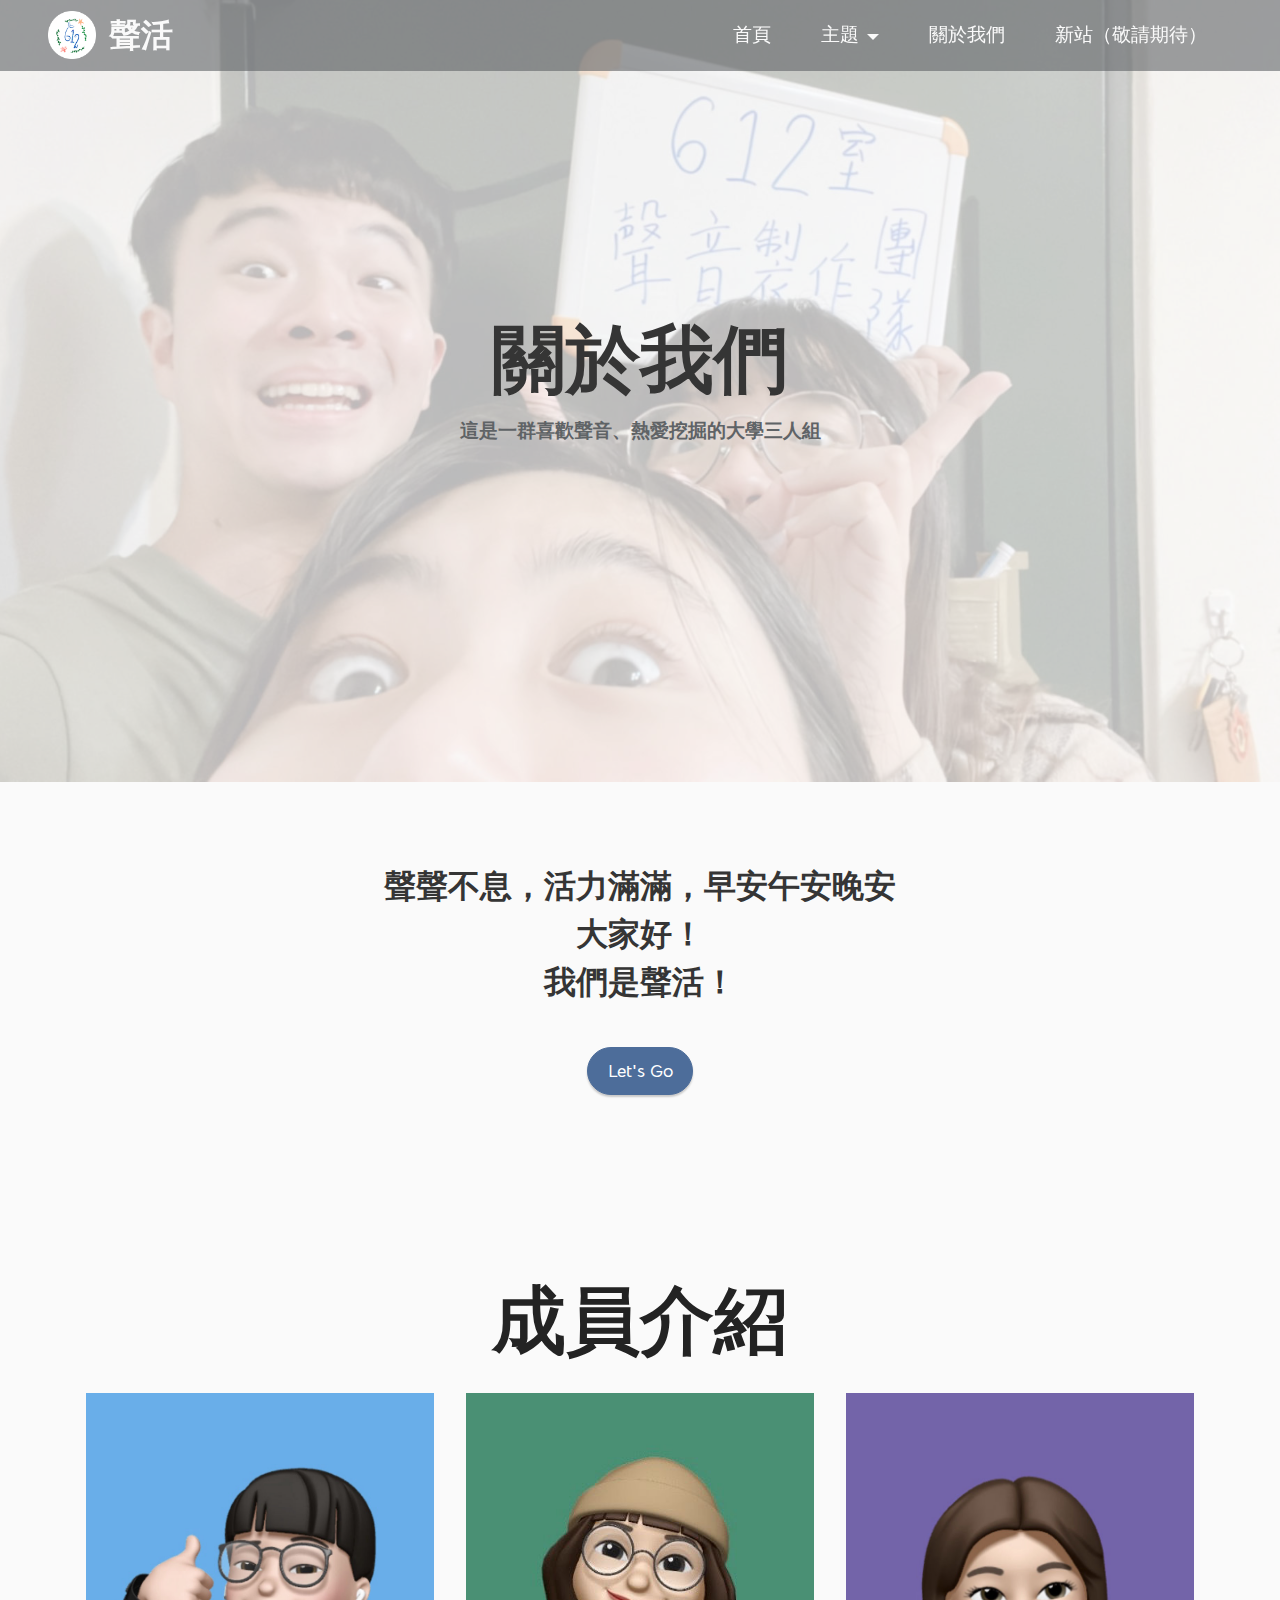
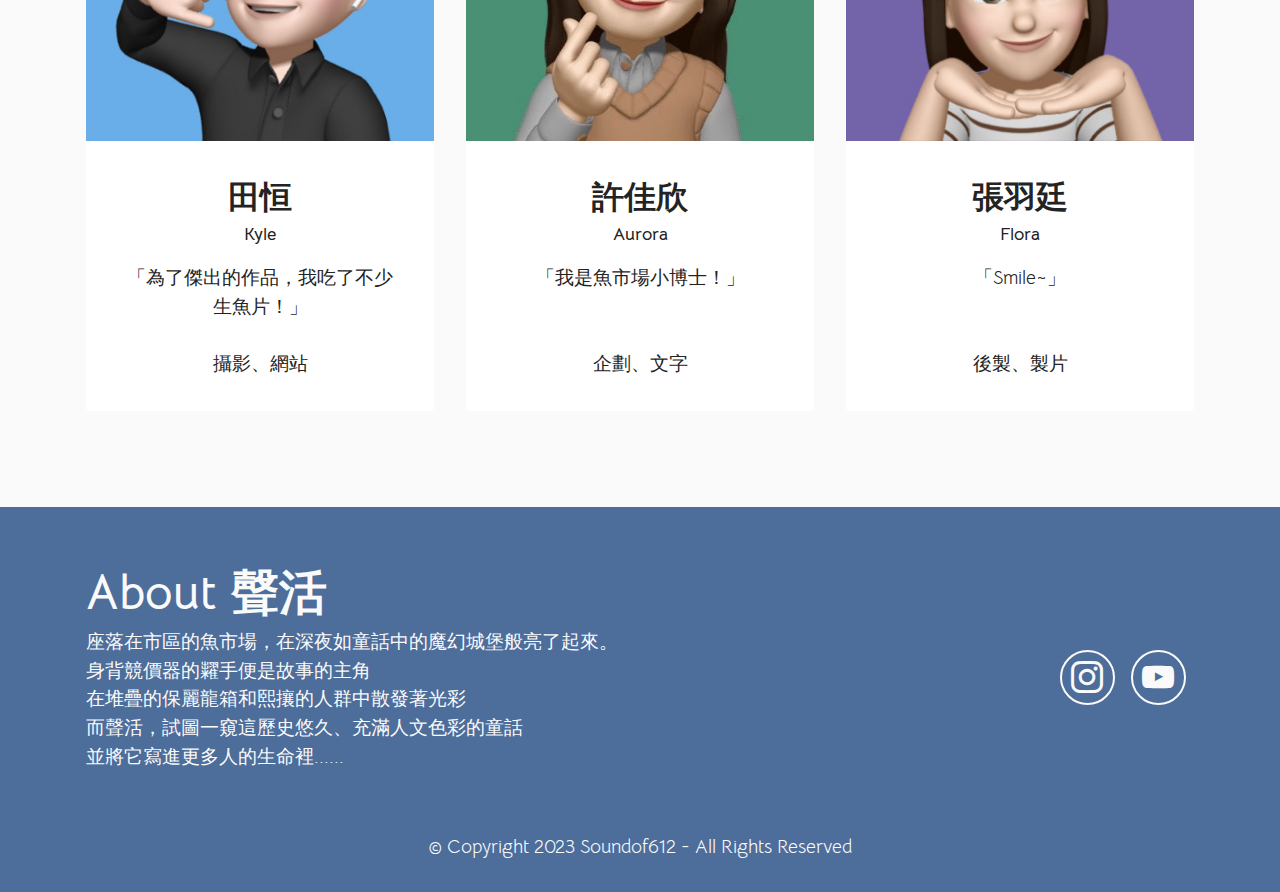
<file: page4.html>
<!DOCTYPE html>
<html  >
<head>
  <!-- Site made with Mobirise Website Builder v5.9.13, https://mobirise.com -->
  <meta charset="UTF-8">
  <meta http-equiv="X-UA-Compatible" content="IE=edge">
  <meta name="generator" content="Mobirise v5.9.13, mobirise.com">
  <meta name="viewport" content="width=device-width, initial-scale=1, minimum-scale=1">
  <link rel="shortcut icon" href="assets/images/logo-1-80x80.png" type="image/x-icon">
  <meta name="description" content="">
  
  
  <title>關於</title>
  <link rel="stylesheet" href="assets/bootstrap/css/bootstrap.min.css">
  <link rel="stylesheet" href="assets/bootstrap/css/bootstrap-grid.min.css">
  <link rel="stylesheet" href="assets/bootstrap/css/bootstrap-reboot.min.css">
  <link rel="stylesheet" href="assets/dropdown/css/style.css">
  <link rel="stylesheet" href="assets/socicon/css/styles.css">
  <link rel="stylesheet" href="assets/theme/css/style.css">
  <link rel="preload" href="https://fonts.googleapis.com/css?family=Bellota+Text:300,300i,400,400i,700,700i&display=swap" as="style" onload="this.onload=null;this.rel='stylesheet'">
  <noscript><link rel="stylesheet" href="https://fonts.googleapis.com/css?family=Bellota+Text:300,300i,400,400i,700,700i&display=swap"></noscript>
  <link rel="preload" as="style" href="assets/mobirise/css/mbr-additional.css?v=GbCY2L"><link rel="stylesheet" href="assets/mobirise/css/mbr-additional.css?v=GbCY2L" type="text/css">

  
  
  
</head>
<body>
  
  <section data-bs-version="5.1" class="menu menu1 cid-twAb5L1w0r" once="menu" id="menu1-p">
    

    <nav class="navbar navbar-dropdown navbar-fixed-top navbar-expand-lg">
        <div class="container-fluid">
            <div class="navbar-brand">
                <span class="navbar-logo">
                    <a href="index.html">
                        <img src="assets/images/logo-1-80x80.png" alt="Mobirise Website Builder" style="height: 3rem;">
                    </a>
                </span>
                <span class="navbar-caption-wrap"><a class="navbar-caption text-white text-primary display-5" href="index.html">聲活</a></span>
            </div>
            <button class="navbar-toggler" type="button" data-toggle="collapse" data-bs-toggle="collapse" data-target="#navbarSupportedContent" data-bs-target="#navbarSupportedContent" aria-controls="navbarNavAltMarkup" aria-expanded="false" aria-label="Toggle navigation">
                <div class="hamburger">
                    <span></span>
                    <span></span>
                    <span></span>
                    <span></span>
                </div>
            </button>
            <div class="collapse navbar-collapse" id="navbarSupportedContent">
                <ul class="navbar-nav nav-dropdown nav-right" data-app-modern-menu="true"><li class="nav-item"><a class="nav-link link text-white text-primary display-7" href="index.html">首頁</a></li><li class="nav-item dropdown"><a class="nav-link link text-white text-primary dropdown-toggle display-7" href="index.html" data-toggle="dropdown-submenu" data-bs-toggle="dropdown" data-bs-auto-close="outside" aria-expanded="false">主題</a><div class="dropdown-menu" aria-labelledby="dropdown-439"><a class="text-white text-primary dropdown-item show display-7" href="page2.html" aria-expanded="true">糶手</a><a class="text-white text-primary dropdown-item display-7" href="page3.html">哈漁碼頭</a></div></li>
                    
                    <li class="nav-item"><a class="nav-link link text-white text-primary display-7" href="page4.html">關於我們</a>
                    </li><li class="nav-item"><a class="nav-link link text-white text-primary display-7" href="index.html">新站（敬請期待）</a></li></ul>
                
                
            </div>
        </div>
    </nav>
</section>

<section data-bs-version="5.1" class="header1 cid-twAb5LjBj0" id="header1-q">

    

    <div class="mbr-overlay" style="opacity: 0.7; background-color: rgb(255, 255, 255);"></div>

    <div class="container">
        <div class="row justify-content-center">
            <div class="col-12 col-lg-7">
                <h1 class="mbr-section-title mbr-fonts-style mb-3 display-1"><strong>關於我們</strong></h1>
                
                <p class="mbr-text mbr-fonts-style display-7"><strong>
                    這是一群喜歡聲音、熱愛挖掘的大學三人組</strong></p>
                
            </div>
        </div>
    </div>
</section>

<section data-bs-version="5.1" class="info1 cid-twAhdt0qXA" id="info1-w">
    

    
    
    <div class="align-center container">
        <div class="row justify-content-center">
            <div class="col-12 col-lg-8">
                <h3 class="mbr-section-title mb-4 mbr-fonts-style display-5">
                    <strong>聲聲不息，活力滿滿，早安午安晚安</strong><br><strong>大家好！</strong><br><strong>我們是聲活！</strong></h3>
                
                <div class="mbr-section-btn"><a class="btn btn-primary display-4" href="page4.html#team1-y">Let's Go<br></a></div>
            </div>
        </div>
    </div>
</section>

<section data-bs-version="5.1" class="team1 cid-twAi9gPXxF" id="team1-y">
    

    
    
    <div class="container">
        <div class="row justify-content-center">
            <div class="col-12">
                <h3 class="mbr-section-title mbr-fonts-style align-center mb-4 display-1">
                    <strong>成員介紹</strong></h3>
                
            </div>
            <div class="col-sm-6 col-lg-4">
                <div class="card-wrap">
                    <div class="image-wrap">
                        <img src="assets/images/51ab9429-dca5-403f-b0eb-d7d547872a49-782x782.jpg" alt="Mobirise Website Builder">
                    </div>
                    <div class="content-wrap">
                        <h5 class="mbr-section-title card-title mbr-fonts-style align-center m-0 display-5"><strong>田恒</strong></h5>
                        <h6 class="mbr-role mbr-fonts-style align-center mb-3 display-4"><strong>Kyle</strong></h6>
                        <p class="card-text mbr-fonts-style align-center display-7">「為了傑出的作品，我吃了不少生魚片！」<br><br>攝影、網站</p>
                        
                        
                    </div>
                </div>
            </div>

            <div class="col-sm-6 col-lg-4">
                <div class="card-wrap">
                    <div class="image-wrap">
                        <img src="assets/images/s-101982216-432x432.jpg" alt="Mobirise Website Builder">
                    </div>
                    <div class="content-wrap">
                        <h5 class="mbr-section-title card-title mbr-fonts-style align-center m-0 display-5"><strong>許佳欣</strong></h5>
                        <h6 class="mbr-role mbr-fonts-style align-center mb-3 display-4"><strong>Aurora</strong></h6>
                        <p class="card-text mbr-fonts-style align-center display-7">「我是魚市場小博士！」<br><br><br>企劃、文字</p>
                        
                        
                    </div>
                </div>
            </div>

            <div class="col-sm-6 col-lg-4">
                <div class="card-wrap">
                    <div class="image-wrap">
                        <img src="assets/images/a354561d-e5bc-41f5-80ac-691e4e968a7b-716x716.jpg" alt="Mobirise Website Builder">
                    </div>
                    <div class="content-wrap">
                        <h5 class="mbr-section-title card-title mbr-fonts-style align-center m-0 display-5">
                            <strong>張羽廷</strong></h5>
                        <h6 class="mbr-role mbr-fonts-style align-center mb-3 display-4">
                            <strong>Flora</strong></h6>
                        <p class="card-text mbr-fonts-style align-center display-7">「Smile~」<br><br><br>後製、製片</p>
                        
                        
                    </div>
                </div>
            </div>

            
        </div>
    </div>
</section>

<section data-bs-version="5.1" class="contacts4 cid-twAb5M2J5S" id="contacts4-t">

    

    

    <div class="container">
        <div class="row align-items-center justify-content-center">
            <div class="text-content col-12 col-md-6">
                <h2 class="mbr-section-title mbr-fonts-style display-2"><strong>About 聲活</strong></h2>
                <p class="mbr-text mbr-fonts-style display-7">座落在市區的魚市場，在深夜如童話中的魔幻城堡般亮了起來。<br>身背競價器的糶手便是故事的主角<br>在堆疊的保麗龍箱和熙攘的人群中散發著光彩<br>而聲活，試圖一窺這歷史悠久、充滿人文色彩的童話<br>並將它寫進更多人的生命裡......</p>
            </div>
            <div class="icons d-flex align-items-center col-12 col-md-6 justify-content-end mt-md-0 mt-2 flex-wrap">
                <a href="https://www.instagram.com/sound_of_612/" target="_blank">
                    <span class="mbr-iconfont mbr-iconfont-social socicon-instagram socicon"></span>
                </a>
                <a href="https://www.youtube.com/@sound_of_612" target="_blank">
                    <span class="mbr-iconfont mbr-iconfont-social socicon-youtube socicon"></span>
                </a>
                
                
                
                
                
                
                
                
            </div>
        </div>
    </div>
    
</section>

<section data-bs-version="5.1" class="footer7 cid-twAb5MjAtg" once="footers" id="footer7-u">

    

    

    <div class="container">
        <div class="media-container-row align-center mbr-white">
            <div class="col-12">
                <p class="mbr-text mb-0 mbr-fonts-style display-7">
                    © Copyright 2023 Soundof612 - All Rights Reserved
                </p>
            </div>
        </div>
    </div>
</section><script src="assets/bootstrap/js/bootstrap.bundle.min.js"></script>  <script src="assets/smoothscroll/smooth-scroll.js"></script>  <script src="assets/ytplayer/index.js"></script>  <script src="assets/dropdown/js/navbar-dropdown.js"></script>  <script src="assets/sociallikes/social-likes.js"></script>  <script src="assets/theme/js/script.js"></script>  
  
  
</body>
</html>
</file>
<file: assets/dropdown/css/style.css>
.navbar-dropdown {
  left: 0;
  padding: 0;
  position: absolute;
  right: 0;
  top: 0;
  transition: all 0.45s ease;
  z-index: 1030;
  background: #282828; }
  .navbar-dropdown .navbar-logo {
    margin-right: 0.8rem;
    transition: margin 0.3s ease-in-out;
    vertical-align: middle; }
    .navbar-dropdown .navbar-logo img {
      height: 3.125rem;
      transition: all 0.3s ease-in-out; }
    .navbar-dropdown .navbar-logo.mbr-iconfont {
      font-size: 3.125rem;
      line-height: 3.125rem; }
  .navbar-dropdown .navbar-caption {
    font-weight: 700;
    white-space: normal;
    vertical-align: -4px;
    line-height: 3.125rem !important; }
    .navbar-dropdown .navbar-caption, .navbar-dropdown .navbar-caption:hover {
      color: inherit;
      text-decoration: none; }
  .navbar-dropdown .mbr-iconfont + .navbar-caption {
    vertical-align: -1px; }
  .navbar-dropdown.navbar-fixed-top {
    position: fixed; }
  .navbar-dropdown .navbar-brand span {
    vertical-align: -4px; }
  .navbar-dropdown.bg-color.transparent {
    background: none; }
  .navbar-dropdown.navbar-short .navbar-brand {
    padding: 0.625rem 0; }
    .navbar-dropdown.navbar-short .navbar-brand span {
      vertical-align: -1px; }
  .navbar-dropdown.navbar-short .navbar-caption {
    line-height: 2.375rem !important;
    vertical-align: -2px; }
  .navbar-dropdown.navbar-short .navbar-logo {
    margin-right: 0.5rem; }
    .navbar-dropdown.navbar-short .navbar-logo img {
      height: 2.375rem; }
    .navbar-dropdown.navbar-short .navbar-logo.mbr-iconfont {
      font-size: 2.375rem;
      line-height: 2.375rem; }
  .navbar-dropdown.navbar-short .mbr-table-cell {
    height: 3.625rem; }
  .navbar-dropdown .navbar-close {
    left: 0.6875rem;
    position: fixed;
    top: 0.75rem;
    z-index: 1000; }
  .navbar-dropdown .hamburger-icon {
    content: "";
    display: inline-block;
    vertical-align: middle;
    width: 16px;
    -webkit-box-shadow: 0 -6px 0 1px #282828,0 0 0 1px #282828,0 6px 0 1px #282828;
    -moz-box-shadow: 0 -6px 0 1px #282828,0 0 0 1px #282828,0 6px 0 1px #282828;
    box-shadow: 0 -6px 0 1px #282828,0 0 0 1px #282828,0 6px 0 1px #282828; }

.dropdown-menu .dropdown-toggle[data-toggle="dropdown-submenu"]::after {
  border-bottom: 0.35em solid transparent;
  border-left: 0.35em solid;
  border-right: 0;
  border-top: 0.35em solid transparent;
  margin-left: 0.3rem; }

.dropdown-menu .dropdown-item:focus {
  outline: 0; }

.nav-dropdown {
  font-size: 0.75rem;
  font-weight: 500;
  height: auto !important; }
  .nav-dropdown .nav-btn {
    padding-left: 1rem; }
  .nav-dropdown .link {
    margin: .667em 1.667em;
    font-weight: 500;
    padding: 0;
    transition: color .2s ease-in-out; }
    .nav-dropdown .link.dropdown-toggle {
      margin-right: 2.583em; }
      .nav-dropdown .link.dropdown-toggle::after {
        margin-left: .25rem;
        border-top: 0.35em solid;
        border-right: 0.35em solid transparent;
        border-left: 0.35em solid transparent;
        border-bottom: 0; }
      .nav-dropdown .link.dropdown-toggle[aria-expanded="true"] {
        margin: 0;
        padding: 0.667em 3.263em  0.667em 1.667em; }
  .nav-dropdown .link::after,
  .nav-dropdown .dropdown-item::after {
    color: inherit; }
  .nav-dropdown .btn {
    font-size: 0.75rem;
    font-weight: 700;
    letter-spacing: 0;
    margin-bottom: 0;
    padding-left: 1.25rem;
    padding-right: 1.25rem; }
  .nav-dropdown .dropdown-menu {
    border-radius: 0;
    border: 0;
    left: 0;
    margin: 0;
    padding-bottom: 1.25rem;
    padding-top: 1.25rem;
    position: relative; }
  .nav-dropdown .dropdown-submenu {
    margin-left: 0.125rem;
    top: 0; }
  .nav-dropdown .dropdown-item {
    font-weight: 500;
    line-height: 2;
    padding: 0.3846em 4.615em 0.3846em 1.5385em;
    position: relative;
    transition: color .2s ease-in-out, background-color .2s ease-in-out; }
    .nav-dropdown .dropdown-item::after {
      margin-top: -0.3077em;
      position: absolute;
      right: 1.1538em;
      top: 50%; }
    .nav-dropdown .dropdown-item:focus, .nav-dropdown .dropdown-item:hover {
      background: none; }

@media (max-width: 767px) {
  .nav-dropdown.navbar-toggleable-sm {
    bottom: 0;
    display: none;
    left: 0;
    overflow-x: hidden;
    position: fixed;
    top: 0;
    transform: translateX(-100%);
    -ms-transform: translateX(-100%);
    -webkit-transform: translateX(-100%);
    width: 18.75rem;
    z-index: 999; } }
.nav-dropdown.navbar-toggleable-xl {
  bottom: 0;
  display: none;
  left: 0;
  overflow-x: hidden;
  position: fixed;
  top: 0;
  transform: translateX(-100%);
  -ms-transform: translateX(-100%);
  -webkit-transform: translateX(-100%);
  width: 18.75rem;
  z-index: 999; }

.nav-dropdown-sm {
  display: block !important;
  overflow-x: hidden;
  overflow: auto;
  padding-top: 3.875rem; }
  .nav-dropdown-sm::after {
    content: "";
    display: block;
    height: 3rem;
    width: 100%; }
  .nav-dropdown-sm.collapse.in ~ .navbar-close {
    display: block !important; }
  .nav-dropdown-sm.collapsing, .nav-dropdown-sm.collapse.in {
    transform: translateX(0);
    -ms-transform: translateX(0);
    -webkit-transform: translateX(0);
    transition: all 0.25s ease-out;
    -webkit-transition: all 0.25s ease-out;
    background: #282828; }
  .nav-dropdown-sm.collapsing[aria-expanded="false"] {
    transform: translateX(-100%);
    -ms-transform: translateX(-100%);
    -webkit-transform: translateX(-100%); }
  .nav-dropdown-sm .nav-item {
    display: block;
    margin-left: 0 !important;
    padding-left: 0; }
  .nav-dropdown-sm .link,
  .nav-dropdown-sm .dropdown-item {
    border-top: 1px dotted rgba(255, 255, 255, 0.1);
    font-size: 0.8125rem;
    line-height: 1.6;
    margin: 0 !important;
    padding: 0.875rem 2.4rem 0.875rem 1.5625rem !important;
    position: relative;
    white-space: normal; }
    .nav-dropdown-sm .link:focus, .nav-dropdown-sm .link:hover,
    .nav-dropdown-sm .dropdown-item:focus,
    .nav-dropdown-sm .dropdown-item:hover {
      background: rgba(0, 0, 0, 0.2) !important;
      color: #c0a375; }
  .nav-dropdown-sm .nav-btn {
    position: relative;
    padding: 1.5625rem 1.5625rem 0 1.5625rem; }
    .nav-dropdown-sm .nav-btn::before {
      border-top: 1px dotted rgba(255, 255, 255, 0.1);
      content: "";
      left: 0;
      position: absolute;
      top: 0;
      width: 100%; }
    .nav-dropdown-sm .nav-btn + .nav-btn {
      padding-top: 0.625rem; }
      .nav-dropdown-sm .nav-btn + .nav-btn::before {
        display: none; }
  .nav-dropdown-sm .btn {
    padding: 0.625rem 0; }
  .nav-dropdown-sm .dropdown-toggle[data-toggle="dropdown-submenu"]::after {
    margin-left: .25rem;
    border-top: 0.35em solid;
    border-right: 0.35em solid transparent;
    border-left: 0.35em solid transparent;
    border-bottom: 0; }
  .nav-dropdown-sm .dropdown-toggle[data-toggle="dropdown-submenu"][aria-expanded="true"]::after {
    border-top: 0;
    border-right: 0.35em solid transparent;
    border-left: 0.35em solid transparent;
    border-bottom: 0.35em solid; }
  .nav-dropdown-sm .dropdown-menu {
    margin: 0;
    padding: 0;
    position: relative;
    top: 0;
    left: 0;
    width: 100%;
    border: 0;
    float: none;
    border-radius: 0;
    background: none; }
  .nav-dropdown-sm .dropdown-submenu {
    left: 100%;
    margin-left: 0.125rem;
    margin-top: -1.25rem;
    top: 0; }

.navbar-toggleable-sm .nav-dropdown .dropdown-menu {
  position: absolute; }

.navbar-toggleable-sm .nav-dropdown .dropdown-submenu {
  left: 100%;
  margin-left: 0.125rem;
  margin-top: -1.25rem;
  top: 0; }

.navbar-toggleable-sm.opened .nav-dropdown .dropdown-menu {
  position: relative; }

.navbar-toggleable-sm.opened .nav-dropdown .dropdown-submenu {
  left: 0;
  margin-left: 00rem;
  margin-top: 0rem;
  top: 0; }

.is-builder .nav-dropdown.collapsing {
  transition: none !important; }
</file>
<file: assets/socicon/css/styles.css>
@charset "UTF-8";

@font-face {
  font-family: 'Socicon';
  src:  url('../fonts/socicon.eot');
  src:  url('../fonts/socicon.eot?#iefix') format('embedded-opentype'),
    url('../fonts/socicon.woff2') format('woff2'),
    url('../fonts/socicon.ttf') format('truetype'),
    url('../fonts/socicon.woff') format('woff'),
    url('../fonts/socicon.svg#socicon') format('svg');
  font-weight: normal;
  font-style: normal;
  font-display: swap;
}

[data-icon]:before {
  font-family: "socicon" !important;
  content: attr(data-icon);
  font-style: normal !important;
  font-weight: normal !important;
  font-variant: normal !important;
  text-transform: none !important;
  speak: none;
  line-height: 1;
  -webkit-font-smoothing: antialiased;
  -moz-osx-font-smoothing: grayscale;
}

[class^="socicon-"], [class*=" socicon-"] {
  /* use !important to prevent issues with browser extensions that change fonts */
  font-family: 'Socicon' !important;
  speak: none;
  font-style: normal;
  font-weight: normal;
  font-variant: normal;
  text-transform: none;
  line-height: 1;

  /* Better Font Rendering =========== */
  -webkit-font-smoothing: antialiased;
  -moz-osx-font-smoothing: grayscale;
}

.socicon-eitaa:before {
  content: "\e97c";
}
.socicon-soroush:before {
  content: "\e97d";
}
.socicon-bale:before {
  content: "\e97e";
}
.socicon-zazzle:before {
  content: "\e97b";
}
.socicon-society6:before {
  content: "\e97a";
}
.socicon-redbubble:before {
  content: "\e979";
}
.socicon-avvo:before {
  content: "\e978";
}
.socicon-stitcher:before {
  content: "\e977";
}
.socicon-googlehangouts:before {
  content: "\e974";
}
.socicon-dlive:before {
  content: "\e975";
}
.socicon-vsco:before {
  content: "\e976";
}
.socicon-flipboard:before {
  content: "\e973";
}
.socicon-ubuntu:before {
  content: "\e958";
}
.socicon-artstation:before {
  content: "\e959";
}
.socicon-invision:before {
  content: "\e95a";
}
.socicon-torial:before {
  content: "\e95b";
}
.socicon-collectorz:before {
  content: "\e95c";
}
.socicon-seenthis:before {
  content: "\e95d";
}
.socicon-googleplaymusic:before {
  content: "\e95e";
}
.socicon-debian:before {
  content: "\e95f";
}
.socicon-filmfreeway:before {
  content: "\e960";
}
.socicon-gnome:before {
  content: "\e961";
}
.socicon-itchio:before {
  content: "\e962";
}
.socicon-jamendo:before {
  content: "\e963";
}
.socicon-mix:before {
  content: "\e964";
}
.socicon-sharepoint:before {
  content: "\e965";
}
.socicon-tinder:before {
  content: "\e966";
}
.socicon-windguru:before {
  content: "\e967";
}
.socicon-cdbaby:before {
  content: "\e968";
}
.socicon-elementaryos:before {
  content: "\e969";
}
.socicon-stage32:before {
  content: "\e96a";
}
.socicon-tiktok:before {
  content: "\e96b";
}
.socicon-gitter:before {
  content: "\e96c";
}
.socicon-letterboxd:before {
  content: "\e96d";
}
.socicon-threema:before {
  content: "\e96e";
}
.socicon-splice:before {
  content: "\e96f";
}
.socicon-metapop:before {
  content: "\e970";
}
.socicon-naver:before {
  content: "\e971";
}
.socicon-remote:before {
  content: "\e972";
}
.socicon-internet:before {
  content: "\e957";
}
.socicon-moddb:before {
  content: "\e94b";
}
.socicon-indiedb:before {
  content: "\e94c";
}
.socicon-traxsource:before {
  content: "\e94d";
}
.socicon-gamefor:before {
  content: "\e94e";
}
.socicon-pixiv:before {
  content: "\e94f";
}
.socicon-myanimelist:before {
  content: "\e950";
}
.socicon-blackberry:before {
  content: "\e951";
}
.socicon-wickr:before {
  content: "\e952";
}
.socicon-spip:before {
  content: "\e953";
}
.socicon-napster:before {
  content: "\e954";
}
.socicon-beatport:before {
  content: "\e955";
}
.socicon-hackerone:before {
  content: "\e956";
}
.socicon-hackernews:before {
  content: "\e946";
}
.socicon-smashwords:before {
  content: "\e947";
}
.socicon-kobo:before {
  content: "\e948";
}
.socicon-bookbub:before {
  content: "\e949";
}
.socicon-mailru:before {
  content: "\e94a";
}
.socicon-gitlab:before {
  content: "\e945";
}
.socicon-instructables:before {
  content: "\e944";
}
.socicon-portfolio:before {
  content: "\e943";
}
.socicon-codered:before {
  content: "\e940";
}
.socicon-origin:before {
  content: "\e941";
}
.socicon-nextdoor:before {
  content: "\e942";
}
.socicon-udemy:before {
  content: "\e93f";
}
.socicon-livemaster:before {
  content: "\e93e";
}
.socicon-crunchbase:before {
  content: "\e93b";
}
.socicon-homefy:before {
  content: "\e93c";
}
.socicon-calendly:before {
  content: "\e93d";
}
.socicon-realtor:before {
  content: "\e90f";
}
.socicon-tidal:before {
  content: "\e910";
}
.socicon-qobuz:before {
  content: "\e911";
}
.socicon-natgeo:before {
  content: "\e912";
}
.socicon-mastodon:before {
  content: "\e913";
}
.socicon-unsplash:before {
  content: "\e914";
}
.socicon-homeadvisor:before {
  content: "\e915";
}
.socicon-angieslist:before {
  content: "\e916";
}
.socicon-codepen:before {
  content: "\e917";
}
.socicon-slack:before {
  content: "\e918";
}
.socicon-openaigym:before {
  content: "\e919";
}
.socicon-logmein:before {
  content: "\e91a";
}
.socicon-fiverr:before {
  content: "\e91b";
}
.socicon-gotomeeting:before {
  content: "\e91c";
}
.socicon-aliexpress:before {
  content: "\e91d";
}
.socicon-guru:before {
  content: "\e91e";
}
.socicon-appstore:before {
  content: "\e91f";
}
.socicon-homes:before {
  content: "\e920";
}
.socicon-zoom:before {
  content: "\e921";
}
.socicon-alibaba:before {
  content: "\e922";
}
.socicon-craigslist:before {
  content: "\e923";
}
.socicon-wix:before {
  content: "\e924";
}
.socicon-redfin:before {
  content: "\e925";
}
.socicon-googlecalendar:before {
  content: "\e926";
}
.socicon-shopify:before {
  content: "\e927";
}
.socicon-freelancer:before {
  content: "\e928";
}
.socicon-seedrs:before {
  content: "\e929";
}
.socicon-bing:before {
  content: "\e92a";
}
.socicon-doodle:before {
  content: "\e92b";
}
.socicon-bonanza:before {
  content: "\e92c";
}
.socicon-squarespace:before {
  content: "\e92d";
}
.socicon-toptal:before {
  content: "\e92e";
}
.socicon-gust:before {
  content: "\e92f";
}
.socicon-ask:before {
  content: "\e930";
}
.socicon-trulia:before {
  content: "\e931";
}
.socicon-loomly:before {
  content: "\e932";
}
.socicon-ghost:before {
  content: "\e933";
}
.socicon-upwork:before {
  content: "\e934";
}
.socicon-fundable:before {
  content: "\e935";
}
.socicon-booking:before {
  content: "\e936";
}
.socicon-googlemaps:before {
  content: "\e937";
}
.socicon-zillow:before {
  content: "\e938";
}
.socicon-niconico:before {
  content: "\e939";
}
.socicon-toneden:before {
  content: "\e93a";
}
.socicon-augment:before {
  content: "\e908";
}
.socicon-bitbucket:before {
  content: "\e909";
}
.socicon-fyuse:before {
  content: "\e90a";
}
.socicon-yt-gaming:before {
  content: "\e90b";
}
.socicon-sketchfab:before {
  content: "\e90c";
}
.socicon-mobcrush:before {
  content: "\e90d";
}
.socicon-microsoft:before {
  content: "\e90e";
}
.socicon-pandora:before {
  content: "\e907";
}
.socicon-messenger:before {
  content: "\e906";
}
.socicon-gamewisp:before {
  content: "\e905";
}
.socicon-bloglovin:before {
  content: "\e904";
}
.socicon-tunein:before {
  content: "\e903";
}
.socicon-gamejolt:before {
  content: "\e901";
}
.socicon-trello:before {
  content: "\e902";
}
.socicon-spreadshirt:before {
  content: "\e900";
}
.socicon-500px:before {
  content: "\e000";
}
.socicon-8tracks:before {
  content: "\e001";
}
.socicon-airbnb:before {
  content: "\e002";
}
.socicon-alliance:before {
  content: "\e003";
}
.socicon-amazon:before {
  content: "\e004";
}
.socicon-amplement:before {
  content: "\e005";
}
.socicon-android:before {
  content: "\e006";
}
.socicon-angellist:before {
  content: "\e007";
}
.socicon-apple:before {
  content: "\e008";
}
.socicon-appnet:before {
  content: "\e009";
}
.socicon-baidu:before {
  content: "\e00a";
}
.socicon-bandcamp:before {
  content: "\e00b";
}
.socicon-battlenet:before {
  content: "\e00c";
}
.socicon-mixer:before {
  content: "\e00d";
}
.socicon-bebee:before {
  content: "\e00e";
}
.socicon-bebo:before {
  content: "\e00f";
}
.socicon-behance:before {
  content: "\e010";
}
.socicon-blizzard:before {
  content: "\e011";
}
.socicon-blogger:before {
  content: "\e012";
}
.socicon-buffer:before {
  content: "\e013";
}
.socicon-chrome:before {
  content: "\e014";
}
.socicon-coderwall:before {
  content: "\e015";
}
.socicon-curse:before {
  content: "\e016";
}
.socicon-dailymotion:before {
  content: "\e017";
}
.socicon-deezer:before {
  content: "\e018";
}
.socicon-delicious:before {
  content: "\e019";
}
.socicon-deviantart:before {
  content: "\e01a";
}
.socicon-diablo:before {
  content: "\e01b";
}
.socicon-digg:before {
  content: "\e01c";
}
.socicon-discord:before {
  content: "\e01d";
}
.socicon-disqus:before {
  content: "\e01e";
}
.socicon-douban:before {
  content: "\e01f";
}
.socicon-draugiem:before {
  content: "\e020";
}
.socicon-dribbble:before {
  content: "\e021";
}
.socicon-drupal:before {
  content: "\e022";
}
.socicon-ebay:before {
  content: "\e023";
}
.socicon-ello:before {
  content: "\e024";
}
.socicon-endomodo:before {
  content: "\e025";
}
.socicon-envato:before {
  content: "\e026";
}
.socicon-etsy:before {
  content: "\e027";
}
.socicon-facebook:before {
  content: "\e028";
}
.socicon-feedburner:before {
  content: "\e029";
}
.socicon-filmweb:before {
  content: "\e02a";
}
.socicon-firefox:before {
  content: "\e02b";
}
.socicon-flattr:before {
  content: "\e02c";
}
.socicon-flickr:before {
  content: "\e02d";
}
.socicon-formulr:before {
  content: "\e02e";
}
.socicon-forrst:before {
  content: "\e02f";
}
.socicon-foursquare:before {
  content: "\e030";
}
.socicon-friendfeed:before {
  content: "\e031";
}
.socicon-github:before {
  content: "\e032";
}
.socicon-goodreads:before {
  content: "\e033";
}
.socicon-google:before {
  content: "\e034";
}
.socicon-googlescholar:before {
  content: "\e035";
}
.socicon-googlegroups:before {
  content: "\e036";
}
.socicon-googlephotos:before {
  content: "\e037";
}
.socicon-googleplus:before {
  content: "\e038";
}
.socicon-grooveshark:before {
  content: "\e039";
}
.socicon-hackerrank:before {
  content: "\e03a";
}
.socicon-hearthstone:before {
  content: "\e03b";
}
.socicon-hellocoton:before {
  content: "\e03c";
}
.socicon-heroes:before {
  content: "\e03d";
}
.socicon-smashcast:before {
  content: "\e03e";
}
.socicon-horde:before {
  content: "\e03f";
}
.socicon-houzz:before {
  content: "\e040";
}
.socicon-icq:before {
  content: "\e041";
}
.socicon-identica:before {
  content: "\e042";
}
.socicon-imdb:before {
  content: "\e043";
}
.socicon-instagram:before {
  content: "\e044";
}
.socicon-issuu:before {
  content: "\e045";
}
.socicon-istock:before {
  content: "\e046";
}
.socicon-itunes:before {
  content: "\e047";
}
.socicon-keybase:before {
  content: "\e048";
}
.socicon-lanyrd:before {
  content: "\e049";
}
.socicon-lastfm:before {
  content: "\e04a";
}
.socicon-line:before {
  content: "\e04b";
}
.socicon-linkedin:before {
  content: "\e04c";
}
.socicon-livejournal:before {
  content: "\e04d";
}
.socicon-lyft:before {
  content: "\e04e";
}
.socicon-macos:before {
  content: "\e04f";
}
.socicon-mail:before {
  content: "\e050";
}
.socicon-medium:before {
  content: "\e051";
}
.socicon-meetup:before {
  content: "\e052";
}
.socicon-mixcloud:before {
  content: "\e053";
}
.socicon-modelmayhem:before {
  content: "\e054";
}
.socicon-mumble:before {
  content: "\e055";
}
.socicon-myspace:before {
  content: "\e056";
}
.socicon-newsvine:before {
  content: "\e057";
}
.socicon-nintendo:before {
  content: "\e058";
}
.socicon-npm:before {
  content: "\e059";
}
.socicon-odnoklassniki:before {
  content: "\e05a";
}
.socicon-openid:before {
  content: "\e05b";
}
.socicon-opera:before {
  content: "\e05c";
}
.socicon-outlook:before {
  content: "\e05d";
}
.socicon-overwatch:before {
  content: "\e05e";
}
.socicon-patreon:before {
  content: "\e05f";
}
.socicon-paypal:before {
  content: "\e060";
}
.socicon-periscope:before {
  content: "\e061";
}
.socicon-persona:before {
  content: "\e062";
}
.socicon-pinterest:before {
  content: "\e063";
}
.socicon-play:before {
  content: "\e064";
}
.socicon-player:before {
  content: "\e065";
}
.socicon-playstation:before {
  content: "\e066";
}
.socicon-pocket:before {
  content: "\e067";
}
.socicon-qq:before {
  content: "\e068";
}
.socicon-quora:before {
  content: "\e069";
}
.socicon-raidcall:before {
  content: "\e06a";
}
.socicon-ravelry:before {
  content: "\e06b";
}
.socicon-reddit:before {
  content: "\e06c";
}
.socicon-renren:before {
  content: "\e06d";
}
.socicon-researchgate:before {
  content: "\e06e";
}
.socicon-residentadvisor:before {
  content: "\e06f";
}
.socicon-reverbnation:before {
  content: "\e070";
}
.socicon-rss:before {
  content: "\e071";
}
.socicon-sharethis:before {
  content: "\e072";
}
.socicon-skype:before {
  content: "\e073";
}
.socicon-slideshare:before {
  content: "\e074";
}
.socicon-smugmug:before {
  content: "\e075";
}
.socicon-snapchat:before {
  content: "\e076";
}
.socicon-songkick:before {
  content: "\e077";
}
.socicon-soundcloud:before {
  content: "\e078";
}
.socicon-spotify:before {
  content: "\e079";
}
.socicon-stackexchange:before {
  content: "\e07a";
}
.socicon-stackoverflow:before {
  content: "\e07b";
}
.socicon-starcraft:before {
  content: "\e07c";
}
.socicon-stayfriends:before {
  content: "\e07d";
}
.socicon-steam:before {
  content: "\e07e";
}
.socicon-storehouse:before {
  content: "\e07f";
}
.socicon-strava:before {
  content: "\e080";
}
.socicon-streamjar:before {
  content: "\e081";
}
.socicon-stumbleupon:before {
  content: "\e082";
}
.socicon-swarm:before {
  content: "\e083";
}
.socicon-teamspeak:before {
  content: "\e084";
}
.socicon-teamviewer:before {
  content: "\e085";
}
.socicon-technorati:before {
  content: "\e086";
}
.socicon-telegram:before {
  content: "\e087";
}
.socicon-tripadvisor:before {
  content: "\e088";
}
.socicon-tripit:before {
  content: "\e089";
}
.socicon-triplej:before {
  content: "\e08a";
}
.socicon-tumblr:before {
  content: "\e08b";
}
.socicon-twitch:before {
  content: "\e08c";
}
.socicon-twitter:before {
  content: "\e08d";
}
.socicon-uber:before {
  content: "\e08e";
}
.socicon-ventrilo:before {
  content: "\e08f";
}
.socicon-viadeo:before {
  content: "\e090";
}
.socicon-viber:before {
  content: "\e091";
}
.socicon-viewbug:before {
  content: "\e092";
}
.socicon-vimeo:before {
  content: "\e093";
}
.socicon-vine:before {
  content: "\e094";
}
.socicon-vkontakte:before {
  content: "\e095";
}
.socicon-warcraft:before {
  content: "\e096";
}
.socicon-wechat:before {
  content: "\e097";
}
.socicon-weibo:before {
  content: "\e098";
}
.socicon-whatsapp:before {
  content: "\e099";
}
.socicon-wikipedia:before {
  content: "\e09a";
}
.socicon-windows:before {
  content: "\e09b";
}
.socicon-wordpress:before {
  content: "\e09c";
}
.socicon-wykop:before {
  content: "\e09d";
}
.socicon-xbox:before {
  content: "\e09e";
}
.socicon-xing:before {
  content: "\e09f";
}
.socicon-yahoo:before {
  content: "\e0a0";
}
.socicon-yammer:before {
  content: "\e0a1";
}
.socicon-yandex:before {
  content: "\e0a2";
}
.socicon-yelp:before {
  content: "\e0a3";
}
.socicon-younow:before {
  content: "\e0a4";
}
.socicon-youtube:before {
  content: "\e0a5";
}
.socicon-zapier:before {
  content: "\e0a6";
}
.socicon-zerply:before {
  content: "\e0a7";
}
.socicon-zomato:before {
  content: "\e0a8";
}
.socicon-zynga:before {
  content: "\e0a9";
}
</file>
<file: assets/theme/css/style.css>
@charset "UTF-8";
section {
  background-color: #ffffff;
}

body {
  font-style: normal;
  line-height: 1.5;
  font-weight: 400;
  color: #232323;
  position: relative;
}

button {
  background-color: transparent;
  border-color: transparent;
}

section,
.container,
.container-fluid {
  position: relative;
  word-wrap: break-word;
}

a.mbr-iconfont:hover {
  text-decoration: none;
}

.article .lead p,
.article .lead ul,
.article .lead ol,
.article .lead pre,
.article .lead blockquote {
  margin-bottom: 0;
}

a {
  font-style: normal;
  font-weight: 400;
  cursor: pointer;
}
a, a:hover {
  text-decoration: none;
}

.mbr-section-title {
  font-style: normal;
  line-height: 1.3;
}

.mbr-section-subtitle {
  line-height: 1.3;
}

.mbr-text {
  font-style: normal;
  line-height: 1.7;
}

h1,
h2,
h3,
h4,
h5,
h6,
.display-1,
.display-2,
.display-4,
.display-5,
.display-7,
span,
p,
a {
  line-height: 1;
  word-break: break-word;
  word-wrap: break-word;
  font-weight: 400;
}

b,
strong {
  font-weight: bold;
}

input:-webkit-autofill, input:-webkit-autofill:hover, input:-webkit-autofill:focus, input:-webkit-autofill:active {
  transition-delay: 9999s;
  -webkit-transition-property: background-color, color;
  transition-property: background-color, color;
}

textarea[type=hidden] {
  display: none;
}

section {
  background-position: 50% 50%;
  background-repeat: no-repeat;
  background-size: cover;
}
section .mbr-background-video,
section .mbr-background-video-preview {
  position: absolute;
  bottom: 0;
  left: 0;
  right: 0;
  top: 0;
}

.hidden {
  visibility: hidden;
}

.mbr-z-index20 {
  z-index: 20;
}

/*! Base colors */
.mbr-white {
  color: #ffffff;
}

.mbr-black {
  color: #111111;
}

.mbr-bg-white {
  background-color: #ffffff;
}

.mbr-bg-black {
  background-color: #000000;
}

/*! Text-aligns */
.align-left {
  text-align: left;
}

.align-center {
  text-align: center;
}

.align-right {
  text-align: right;
}

/*! Font-weight  */
.mbr-light {
  font-weight: 300;
}

.mbr-regular {
  font-weight: 400;
}

.mbr-semibold {
  font-weight: 500;
}

.mbr-bold {
  font-weight: 700;
}

/*! Media  */
.media-content {
  flex-basis: 100%;
}

.media-container-row {
  display: flex;
  flex-direction: row;
  flex-wrap: wrap;
  justify-content: center;
  align-content: center;
  align-items: start;
}
.media-container-row .media-size-item {
  width: 400px;
}

.media-container-column {
  display: flex;
  flex-direction: column;
  flex-wrap: wrap;
  justify-content: center;
  align-content: center;
  align-items: stretch;
}
.media-container-column > * {
  width: 100%;
}

@media (min-width: 992px) {
  .media-container-row {
    flex-wrap: nowrap;
  }
}
figure {
  margin-bottom: 0;
  overflow: hidden;
}

figure[mbr-media-size] {
  transition: width 0.1s;
}

img,
iframe {
  display: block;
  width: 100%;
}

.card {
  background-color: transparent;
  border: none;
}

.card-box {
  width: 100%;
}

.card-img {
  text-align: center;
  flex-shrink: 0;
  -webkit-flex-shrink: 0;
}

.media {
  max-width: 100%;
  margin: 0 auto;
}

.mbr-figure {
  align-self: center;
}

.media-container > div {
  max-width: 100%;
}

.mbr-figure img,
.card-img img {
  width: 100%;
}

@media (max-width: 991px) {
  .media-size-item {
    width: auto !important;
  }

  .media {
    width: auto;
  }

  .mbr-figure {
    width: 100% !important;
  }
}
/*! Buttons */
.mbr-section-btn {
  margin-left: -0.6rem;
  margin-right: -0.6rem;
  font-size: 0;
}

.btn {
  font-weight: 600;
  border-width: 1px;
  font-style: normal;
  margin: 0.6rem 0.6rem;
  white-space: normal;
  transition: all 0.2s ease-in-out;
  display: inline-flex;
  align-items: center;
  justify-content: center;
  word-break: break-word;
}

.btn-sm {
  font-weight: 600;
  letter-spacing: 0px;
  transition: all 0.3s ease-in-out;
}

.btn-md {
  font-weight: 600;
  letter-spacing: 0px;
  transition: all 0.3s ease-in-out;
}

.btn-lg {
  font-weight: 600;
  letter-spacing: 0px;
  transition: all 0.3s ease-in-out;
}

.btn-form {
  margin: 0;
}
.btn-form:hover {
  cursor: pointer;
}

nav .mbr-section-btn {
  margin-left: 0rem;
  margin-right: 0rem;
}

/*! Btn icon margin */
.btn .mbr-iconfont,
.btn.btn-sm .mbr-iconfont {
  order: 1;
  cursor: pointer;
  margin-left: 0.5rem;
  vertical-align: sub;
}

.btn.btn-md .mbr-iconfont,
.btn.btn-md .mbr-iconfont {
  margin-left: 0.8rem;
}

.mbr-regular {
  font-weight: 400;
}

.mbr-semibold {
  font-weight: 500;
}

.mbr-bold {
  font-weight: 700;
}

[type=submit] {
  -webkit-appearance: none;
}

/*! Full-screen */
.mbr-fullscreen .mbr-overlay {
  min-height: 100vh;
}

.mbr-fullscreen {
  display: flex;
  display: -moz-flex;
  display: -ms-flex;
  display: -o-flex;
  align-items: center;
  min-height: 100vh;
  padding-top: 3rem;
  padding-bottom: 3rem;
}

/*! Map */
.map {
  height: 25rem;
  position: relative;
}
.map iframe {
  width: 100%;
  height: 100%;
}

/*! Scroll to top arrow */
.mbr-arrow-up {
  bottom: 25px;
  right: 90px;
  position: fixed;
  text-align: right;
  z-index: 5000;
  color: #ffffff;
  font-size: 22px;
}

.mbr-arrow-up a {
  background: rgba(0, 0, 0, 0.2);
  border-radius: 50%;
  color: #fff;
  display: inline-block;
  height: 60px;
  width: 60px;
  border: 2px solid #fff;
  outline-style: none !important;
  position: relative;
  text-decoration: none;
  transition: all 0.3s ease-in-out;
  cursor: pointer;
  text-align: center;
}
.mbr-arrow-up a:hover {
  background-color: rgba(0, 0, 0, 0.4);
}
.mbr-arrow-up a i {
  line-height: 60px;
}

.mbr-arrow-up-icon {
  display: block;
  color: #fff;
}

.mbr-arrow-up-icon::before {
  content: "›";
  display: inline-block;
  font-family: serif;
  font-size: 22px;
  line-height: 1;
  font-style: normal;
  position: relative;
  top: 6px;
  left: -4px;
  transform: rotate(-90deg);
}

/*! Arrow Down */
.mbr-arrow {
  position: absolute;
  bottom: 45px;
  left: 50%;
  width: 60px;
  height: 60px;
  cursor: pointer;
  background-color: rgba(80, 80, 80, 0.5);
  border-radius: 50%;
  transform: translateX(-50%);
}
@media (max-width: 767px) {
  .mbr-arrow {
    display: none;
  }
}
.mbr-arrow > a {
  display: inline-block;
  text-decoration: none;
  outline-style: none;
  -webkit-animation: arrowdown 1.7s ease-in-out infinite;
          animation: arrowdown 1.7s ease-in-out infinite;
  color: #ffffff;
}
.mbr-arrow > a > i {
  position: absolute;
  top: -2px;
  left: 15px;
  font-size: 2rem;
}

#scrollToTop a i::before {
  content: "";
  position: absolute;
  display: block;
  border-bottom: 2.5px solid #fff;
  border-left: 2.5px solid #fff;
  width: 27.8%;
  height: 27.8%;
  left: 50%;
  top: 51%;
  transform: translateY(-30%) translateX(-50%) rotate(135deg);
}

@keyframes arrowdown {
  0% {
    transform: translateY(0px);
  }
  50% {
    transform: translateY(-5px);
  }
  100% {
    transform: translateY(0px);
  }
}
@-webkit-keyframes arrowdown {
  0% {
    transform: translateY(0px);
  }
  50% {
    transform: translateY(-5px);
  }
  100% {
    transform: translateY(0px);
  }
}
@media (max-width: 500px) {
  .mbr-arrow-up {
    left: 0;
    right: 0;
    text-align: center;
  }
}
/*Gradients animation*/
@keyframes gradient-animation {
  from {
    background-position: 0% 100%;
    -webkit-animation-timing-function: ease-in-out;
            animation-timing-function: ease-in-out;
  }
  to {
    background-position: 100% 0%;
    -webkit-animation-timing-function: ease-in-out;
            animation-timing-function: ease-in-out;
  }
}
@-webkit-keyframes gradient-animation {
  from {
    background-position: 0% 100%;
    -webkit-animation-timing-function: ease-in-out;
            animation-timing-function: ease-in-out;
  }
  to {
    background-position: 100% 0%;
    -webkit-animation-timing-function: ease-in-out;
            animation-timing-function: ease-in-out;
  }
}
.bg-gradient {
  background-size: 200% 200%;
  animation: gradient-animation 5s infinite alternate;
  -webkit-animation: gradient-animation 5s infinite alternate;
}

.menu .navbar-brand {
  display: -webkit-flex;
}
.menu .navbar-brand span {
  display: flex;
  display: -webkit-flex;
}
.menu .navbar-brand .navbar-caption-wrap {
  display: -webkit-flex;
}
.menu .navbar-brand .navbar-logo img {
  display: -webkit-flex;
  width: auto;
}
@media (min-width: 768px) and (max-width: 991px) {
  .menu .navbar-toggleable-sm .navbar-nav {
    display: -ms-flexbox;
  }
}
@media (max-width: 991px) {
  .menu .navbar-collapse {
    max-height: 93.5vh;
  }
  .menu .navbar-collapse.show {
    overflow: auto;
  }
}
@media (min-width: 992px) {
  .menu .navbar-nav.nav-dropdown {
    display: -webkit-flex;
  }
  .menu .navbar-toggleable-sm .navbar-collapse {
    display: -webkit-flex !important;
  }
  .menu .collapsed .navbar-collapse {
    max-height: 93.5vh;
  }
  .menu .collapsed .navbar-collapse.show {
    overflow: auto;
  }
}
@media (max-width: 767px) {
  .menu .navbar-collapse {
    max-height: 80vh;
  }
}

.nav-link .mbr-iconfont {
  margin-right: 0.5rem;
}

.navbar {
  display: -webkit-flex;
  -webkit-flex-wrap: wrap;
  -webkit-align-items: center;
  -webkit-justify-content: space-between;
}

.navbar-collapse {
  -webkit-flex-basis: 100%;
  -webkit-flex-grow: 1;
  -webkit-align-items: center;
}

.nav-dropdown .link {
  padding: 0.667em 1.667em !important;
  margin: 0 !important;
}

.nav {
  display: -webkit-flex;
  -webkit-flex-wrap: wrap;
}

.row {
  display: -webkit-flex;
  -webkit-flex-wrap: wrap;
}

.justify-content-center {
  -webkit-justify-content: center;
}

.form-inline {
  display: -webkit-flex;
}

.card-wrapper {
  -webkit-flex: 1;
}

.carousel-control {
  z-index: 10;
  display: -webkit-flex;
}

.carousel-controls {
  display: -webkit-flex;
}

.media {
  display: -webkit-flex;
}

.form-group:focus {
  outline: none;
}

.jq-selectbox__select {
  padding: 7px 0;
  position: relative;
}

.jq-selectbox__dropdown {
  overflow: hidden;
  border-radius: 10px;
  position: absolute;
  top: 100%;
  left: 0 !important;
  width: 100% !important;
}

.jq-selectbox__trigger-arrow {
  right: 0;
  transform: translateY(-50%);
}

.jq-selectbox li {
  padding: 1.07em 0.5em;
}

input[type=range] {
  padding-left: 0 !important;
  padding-right: 0 !important;
}

.modal-dialog,
.modal-content {
  height: 100%;
}

.modal-dialog .carousel-inner {
  height: calc(100vh - 1.75rem);
}
@media (max-width: 575px) {
  .modal-dialog .carousel-inner {
    height: calc(100vh - 1rem);
  }
}

.carousel-item {
  text-align: center;
}

.carousel-item img {
  margin: auto;
}

.navbar-toggler {
  align-self: flex-start;
  padding: 0.25rem 0.75rem;
  font-size: 1.25rem;
  line-height: 1;
  background: transparent;
  border: 1px solid transparent;
  border-radius: 0.25rem;
}

.navbar-toggler:focus,
.navbar-toggler:hover {
  text-decoration: none;
  box-shadow: none;
}

.navbar-toggler-icon {
  display: inline-block;
  width: 1.5em;
  height: 1.5em;
  vertical-align: middle;
  content: "";
  background: no-repeat center center;
  background-size: 100% 100%;
}

.navbar-toggler-left {
  position: absolute;
  left: 1rem;
}

.navbar-toggler-right {
  position: absolute;
  right: 1rem;
}

.card-img {
  width: auto;
}

.menu .navbar.collapsed:not(.beta-menu) {
  flex-direction: column;
}

.carousel-item.active,
.carousel-item-next,
.carousel-item-prev {
  display: flex;
}

.note-air-layout .dropup .dropdown-menu,
.note-air-layout .navbar-fixed-bottom .dropdown .dropdown-menu {
  bottom: initial !important;
}

html,
body {
  height: auto;
  min-height: 100vh;
}

.dropup .dropdown-toggle::after {
  display: none;
}

.form-asterisk {
  font-family: initial;
  position: absolute;
  top: -2px;
  font-weight: normal;
}

.form-control-label {
  position: relative;
  cursor: pointer;
  margin-bottom: 0.357em;
  padding: 0;
}

.alert {
  color: #ffffff;
  border-radius: 0;
  border: 0;
  font-size: 1.1rem;
  line-height: 1.5;
  margin-bottom: 1.875rem;
  padding: 1.25rem;
  position: relative;
  text-align: center;
}
.alert.alert-form::after {
  background-color: inherit;
  bottom: -7px;
  content: "";
  display: block;
  height: 14px;
  left: 50%;
  margin-left: -7px;
  position: absolute;
  transform: rotate(45deg);
  width: 14px;
}

.form-control {
  background-color: #ffffff;
  background-clip: border-box;
  color: #232323;
  line-height: 1rem !important;
  height: auto;
  padding: 0.6rem 1.2rem;
  transition: border-color 0.25s ease 0s;
  border: 1px solid transparent !important;
  border-radius: 4px;
  box-shadow: rgba(0, 0, 0, 0.07) 0px 1px 1px 0px, rgba(0, 0, 0, 0.07) 0px 1px 3px 0px, rgba(0, 0, 0, 0.03) 0px 0px 0px 1px;
}
.form-active .form-control:invalid {
  border-color: red;
}

form .row {
  margin-left: -0.6rem;
  margin-right: -0.6rem;
}
form .row [class*=col] {
  padding-left: 0.6rem;
  padding-right: 0.6rem;
}

form .mbr-section-btn {
  margin: 0;
  padding-left: 0.6rem;
  padding-right: 0.6rem;
}

form .btn {
  display: flex;
  padding: 0.6rem 1.2rem;
  margin: 0;
}

form .form-check-input {
  margin-top: 0.5;
}

textarea.form-control {
  line-height: 1.5rem !important;
}

.form-group {
  margin-bottom: 1.2rem;
}

.form-control,
form .btn {
  min-height: 48px;
}

.gdpr-block label span.textGDPR input[name=gdpr] {
  top: 7px;
}

.form-control:focus {
  box-shadow: none;
}

:focus {
  outline: none;
}

.mbr-overlay {
  background-color: #000;
  bottom: 0;
  left: 0;
  opacity: 0.5;
  position: absolute;
  right: 0;
  top: 0;
  z-index: 0;
  pointer-events: none;
}

blockquote {
  font-style: italic;
  padding: 3rem;
  font-size: 1.09rem;
  position: relative;
  border-left: 3px solid;
}

ul,
ol,
pre,
blockquote {
  margin-bottom: 2.3125rem;
}

.mt-4 {
  margin-top: 2rem !important;
}

.mb-4 {
  margin-bottom: 2rem !important;
}

@media (min-width: 992px) {
  .container {
    padding-left: 16px;
    padding-right: 16px;
  }

  .row {
    margin-left: -16px;
    margin-right: -16px;
  }
  .row > [class*=col] {
    padding-left: 16px;
    padding-right: 16px;
  }
}
@media (min-width: 768px) {
  .container-fluid {
    padding-left: 32px;
    padding-right: 32px;
  }
}
@media (min-width: 768px) and (max-width: 991px) {
  .mbr-container {
    padding-left: 32px;
    padding-right: 32px;
  }
}
@media (max-width: 767px) {
  .mbr-container {
    padding-left: 16px;
    padding-right: 16px;
  }
}
.card-wrapper,
.item-wrapper {
  overflow: hidden;
}

.app-video-wrapper > img {
  opacity: 1;
}

.item {
  position: relative;
}

.dropdown-menu .dropdown-menu {
  left: 100%;
}

.dropdown-item + .dropdown-menu {
  display: none;
}

.dropdown-item:hover + .dropdown-menu,
.dropdown-menu:hover {
  display: block;
}

@media (min-aspect-ratio: 16/9) {
  .mbr-video-foreground {
    height: 300% !important;
    top: -100% !important;
  }
}
@media (max-aspect-ratio: 16/9) {
  .mbr-video-foreground {
    width: 300% !important;
    left: -100% !important;
  }
}.engine {
	position: absolute;
	text-indent: -2400px;
	text-align: center;
	padding: 0;
	top: 0;
	left: -2400px;
}
</file>
<file: assets/mobirise/css/mbr-additional.css>
body {
  font-family: Jost;
}
.display-1 {
  font-family: 'Bellota Text', display;
  font-size: 4.6rem;
  line-height: 1.1;
}
.display-1 > .mbr-iconfont {
  font-size: 5.75rem;
}
.display-2 {
  font-family: 'Bellota Text', display;
  font-size: 3rem;
  line-height: 1.1;
}
.display-2 > .mbr-iconfont {
  font-size: 3.75rem;
}
.display-4 {
  font-family: 'Bellota Text', display;
  font-size: 1.1rem;
  line-height: 1.5;
}
.display-4 > .mbr-iconfont {
  font-size: 1.375rem;
}
.display-5 {
  font-family: 'Bellota Text', display;
  font-size: 2rem;
  line-height: 1.5;
}
.display-5 > .mbr-iconfont {
  font-size: 2.5rem;
}
.display-7 {
  font-family: 'Bellota Text', display;
  font-size: 1.2rem;
  line-height: 1.5;
}
.display-7 > .mbr-iconfont {
  font-size: 1.5rem;
}
/* ---- Fluid typography for mobile devices ---- */
/* 1.4 - font scale ratio ( bootstrap == 1.42857 ) */
/* 100vw - current viewport width */
/* (48 - 20)  48 == 48rem == 768px, 20 == 20rem == 320px(minimal supported viewport) */
/* 0.65 - min scale variable, may vary */
@media (max-width: 992px) {
  .display-1 {
    font-size: 3.68rem;
  }
}
@media (max-width: 768px) {
  .display-1 {
    font-size: 3.22rem;
    font-size: calc( 2.26rem + (4.6 - 2.26) * ((100vw - 20rem) / (48 - 20)));
    line-height: calc( 1.1 * (2.26rem + (4.6 - 2.26) * ((100vw - 20rem) / (48 - 20))));
  }
  .display-2 {
    font-size: 2.4rem;
    font-size: calc( 1.7rem + (3 - 1.7) * ((100vw - 20rem) / (48 - 20)));
    line-height: calc( 1.3 * (1.7rem + (3 - 1.7) * ((100vw - 20rem) / (48 - 20))));
  }
  .display-4 {
    font-size: 0.88rem;
    font-size: calc( 1.0350000000000001rem + (1.1 - 1.0350000000000001) * ((100vw - 20rem) / (48 - 20)));
    line-height: calc( 1.4 * (1.0350000000000001rem + (1.1 - 1.0350000000000001) * ((100vw - 20rem) / (48 - 20))));
  }
  .display-5 {
    font-size: 1.6rem;
    font-size: calc( 1.35rem + (2 - 1.35) * ((100vw - 20rem) / (48 - 20)));
    line-height: calc( 1.4 * (1.35rem + (2 - 1.35) * ((100vw - 20rem) / (48 - 20))));
  }
  .display-7 {
    font-size: 0.96rem;
    font-size: calc( 1.07rem + (1.2 - 1.07) * ((100vw - 20rem) / (48 - 20)));
    line-height: calc( 1.4 * (1.07rem + (1.2 - 1.07) * ((100vw - 20rem) / (48 - 20))));
  }
}
/* Buttons */
.btn {
  padding: 0.6rem 1.2rem;
  border-radius: 4px;
}
.btn-sm {
  padding: 0.6rem 1.2rem;
  border-radius: 4px;
}
.btn-md {
  padding: 0.6rem 1.2rem;
  border-radius: 4px;
}
.btn-lg {
  padding: 1rem 2.6rem;
  border-radius: 4px;
}
.bg-primary {
  background-color: #4d6d9a !important;
}
.bg-success {
  background-color: #40b0bf !important;
}
.bg-info {
  background-color: #47b5ed !important;
}
.bg-warning {
  background-color: #ffe161 !important;
}
.bg-danger {
  background-color: #ff9966 !important;
}
.btn-primary,
.btn-primary:active {
  background-color: #4d6d9a !important;
  border-color: #4d6d9a !important;
  color: #ffffff !important;
  box-shadow: 0 2px 2px 0 rgba(0, 0, 0, 0.2);
}
.btn-primary:hover,
.btn-primary:focus,
.btn-primary.focus,
.btn-primary.active {
  color: #ffffff !important;
  background-color: #304460 !important;
  border-color: #304460 !important;
  box-shadow: 0 2px 5px 0 rgba(0, 0, 0, 0.2);
}
.btn-primary.disabled,
.btn-primary:disabled {
  color: #ffffff !important;
  background-color: #304460 !important;
  border-color: #304460 !important;
}
.btn-secondary,
.btn-secondary:active {
  background-color: #ff8a8a !important;
  border-color: #ff8a8a !important;
  color: #ffffff !important;
  box-shadow: 0 2px 2px 0 rgba(0, 0, 0, 0.2);
}
.btn-secondary:hover,
.btn-secondary:focus,
.btn-secondary.focus,
.btn-secondary.active {
  color: #ffffff !important;
  background-color: #ff3333 !important;
  border-color: #ff3333 !important;
  box-shadow: 0 2px 5px 0 rgba(0, 0, 0, 0.2);
}
.btn-secondary.disabled,
.btn-secondary:disabled {
  color: #ffffff !important;
  background-color: #ff3333 !important;
  border-color: #ff3333 !important;
}
.btn-info,
.btn-info:active {
  background-color: #47b5ed !important;
  border-color: #47b5ed !important;
  color: #ffffff !important;
  box-shadow: 0 2px 2px 0 rgba(0, 0, 0, 0.2);
}
.btn-info:hover,
.btn-info:focus,
.btn-info.focus,
.btn-info.active {
  color: #ffffff !important;
  background-color: #148cca !important;
  border-color: #148cca !important;
  box-shadow: 0 2px 5px 0 rgba(0, 0, 0, 0.2);
}
.btn-info.disabled,
.btn-info:disabled {
  color: #ffffff !important;
  background-color: #148cca !important;
  border-color: #148cca !important;
}
.btn-success,
.btn-success:active {
  background-color: #40b0bf !important;
  border-color: #40b0bf !important;
  color: #ffffff !important;
  box-shadow: 0 2px 2px 0 rgba(0, 0, 0, 0.2);
}
.btn-success:hover,
.btn-success:focus,
.btn-success.focus,
.btn-success.active {
  color: #ffffff !important;
  background-color: #2a747e !important;
  border-color: #2a747e !important;
  box-shadow: 0 2px 5px 0 rgba(0, 0, 0, 0.2);
}
.btn-success.disabled,
.btn-success:disabled {
  color: #ffffff !important;
  background-color: #2a747e !important;
  border-color: #2a747e !important;
}
.btn-warning,
.btn-warning:active {
  background-color: #ffe161 !important;
  border-color: #ffe161 !important;
  color: #614f00 !important;
  box-shadow: 0 2px 2px 0 rgba(0, 0, 0, 0.2);
}
.btn-warning:hover,
.btn-warning:focus,
.btn-warning.focus,
.btn-warning.active {
  color: #0a0800 !important;
  background-color: #ffd10a !important;
  border-color: #ffd10a !important;
  box-shadow: 0 2px 5px 0 rgba(0, 0, 0, 0.2);
}
.btn-warning.disabled,
.btn-warning:disabled {
  color: #614f00 !important;
  background-color: #ffd10a !important;
  border-color: #ffd10a !important;
}
.btn-danger,
.btn-danger:active {
  background-color: #ff9966 !important;
  border-color: #ff9966 !important;
  color: #ffffff !important;
  box-shadow: 0 2px 2px 0 rgba(0, 0, 0, 0.2);
}
.btn-danger:hover,
.btn-danger:focus,
.btn-danger.focus,
.btn-danger.active {
  color: #ffffff !important;
  background-color: #ff5f0f !important;
  border-color: #ff5f0f !important;
  box-shadow: 0 2px 5px 0 rgba(0, 0, 0, 0.2);
}
.btn-danger.disabled,
.btn-danger:disabled {
  color: #ffffff !important;
  background-color: #ff5f0f !important;
  border-color: #ff5f0f !important;
}
.btn-white,
.btn-white:active {
  background-color: #fafafa !important;
  border-color: #fafafa !important;
  color: #7a7a7a !important;
  box-shadow: 0 2px 2px 0 rgba(0, 0, 0, 0.2);
}
.btn-white:hover,
.btn-white:focus,
.btn-white.focus,
.btn-white.active {
  color: #4f4f4f !important;
  background-color: #cfcfcf !important;
  border-color: #cfcfcf !important;
  box-shadow: 0 2px 5px 0 rgba(0, 0, 0, 0.2);
}
.btn-white.disabled,
.btn-white:disabled {
  color: #7a7a7a !important;
  background-color: #cfcfcf !important;
  border-color: #cfcfcf !important;
}
.btn-black,
.btn-black:active {
  background-color: #232323 !important;
  border-color: #232323 !important;
  color: #ffffff !important;
  box-shadow: 0 2px 2px 0 rgba(0, 0, 0, 0.2);
}
.btn-black:hover,
.btn-black:focus,
.btn-black.focus,
.btn-black.active {
  color: #ffffff !important;
  background-color: #000000 !important;
  border-color: #000000 !important;
  box-shadow: 0 2px 5px 0 rgba(0, 0, 0, 0.2);
}
.btn-black.disabled,
.btn-black:disabled {
  color: #ffffff !important;
  background-color: #000000 !important;
  border-color: #000000 !important;
}
.btn-primary-outline,
.btn-primary-outline:active {
  background-color: transparent !important;
  border-color: transparent;
  color: #4d6d9a;
}
.btn-primary-outline:hover,
.btn-primary-outline:focus,
.btn-primary-outline.focus,
.btn-primary-outline.active {
  color: #304460 !important;
  background-color: transparent!important;
  border-color: transparent!important;
  box-shadow: none!important;
}
.btn-primary-outline.disabled,
.btn-primary-outline:disabled {
  color: #ffffff !important;
  background-color: #4d6d9a !important;
  border-color: #4d6d9a !important;
}
.btn-secondary-outline,
.btn-secondary-outline:active {
  background-color: transparent !important;
  border-color: transparent;
  color: #ff8a8a;
}
.btn-secondary-outline:hover,
.btn-secondary-outline:focus,
.btn-secondary-outline.focus,
.btn-secondary-outline.active {
  color: #ff3333 !important;
  background-color: transparent!important;
  border-color: transparent!important;
  box-shadow: none!important;
}
.btn-secondary-outline.disabled,
.btn-secondary-outline:disabled {
  color: #ffffff !important;
  background-color: #ff8a8a !important;
  border-color: #ff8a8a !important;
}
.btn-info-outline,
.btn-info-outline:active {
  background-color: transparent !important;
  border-color: transparent;
  color: #47b5ed;
}
.btn-info-outline:hover,
.btn-info-outline:focus,
.btn-info-outline.focus,
.btn-info-outline.active {
  color: #148cca !important;
  background-color: transparent!important;
  border-color: transparent!important;
  box-shadow: none!important;
}
.btn-info-outline.disabled,
.btn-info-outline:disabled {
  color: #ffffff !important;
  background-color: #47b5ed !important;
  border-color: #47b5ed !important;
}
.btn-success-outline,
.btn-success-outline:active {
  background-color: transparent !important;
  border-color: transparent;
  color: #40b0bf;
}
.btn-success-outline:hover,
.btn-success-outline:focus,
.btn-success-outline.focus,
.btn-success-outline.active {
  color: #2a747e !important;
  background-color: transparent!important;
  border-color: transparent!important;
  box-shadow: none!important;
}
.btn-success-outline.disabled,
.btn-success-outline:disabled {
  color: #ffffff !important;
  background-color: #40b0bf !important;
  border-color: #40b0bf !important;
}
.btn-warning-outline,
.btn-warning-outline:active {
  background-color: transparent !important;
  border-color: transparent;
  color: #ffe161;
}
.btn-warning-outline:hover,
.btn-warning-outline:focus,
.btn-warning-outline.focus,
.btn-warning-outline.active {
  color: #ffd10a !important;
  background-color: transparent!important;
  border-color: transparent!important;
  box-shadow: none!important;
}
.btn-warning-outline.disabled,
.btn-warning-outline:disabled {
  color: #614f00 !important;
  background-color: #ffe161 !important;
  border-color: #ffe161 !important;
}
.btn-danger-outline,
.btn-danger-outline:active {
  background-color: transparent !important;
  border-color: transparent;
  color: #ff9966;
}
.btn-danger-outline:hover,
.btn-danger-outline:focus,
.btn-danger-outline.focus,
.btn-danger-outline.active {
  color: #ff5f0f !important;
  background-color: transparent!important;
  border-color: transparent!important;
  box-shadow: none!important;
}
.btn-danger-outline.disabled,
.btn-danger-outline:disabled {
  color: #ffffff !important;
  background-color: #ff9966 !important;
  border-color: #ff9966 !important;
}
.btn-black-outline,
.btn-black-outline:active {
  background-color: transparent !important;
  border-color: transparent;
  color: #232323;
}
.btn-black-outline:hover,
.btn-black-outline:focus,
.btn-black-outline.focus,
.btn-black-outline.active {
  color: #000000 !important;
  background-color: transparent!important;
  border-color: transparent!important;
  box-shadow: none!important;
}
.btn-black-outline.disabled,
.btn-black-outline:disabled {
  color: #ffffff !important;
  background-color: #232323 !important;
  border-color: #232323 !important;
}
.btn-white-outline,
.btn-white-outline:active {
  background-color: transparent !important;
  border-color: transparent;
  color: #fafafa;
}
.btn-white-outline:hover,
.btn-white-outline:focus,
.btn-white-outline.focus,
.btn-white-outline.active {
  color: #cfcfcf !important;
  background-color: transparent!important;
  border-color: transparent!important;
  box-shadow: none!important;
}
.btn-white-outline.disabled,
.btn-white-outline:disabled {
  color: #7a7a7a !important;
  background-color: #fafafa !important;
  border-color: #fafafa !important;
}
.text-primary {
  color: #4d6d9a !important;
}
.text-secondary {
  color: #ff8a8a !important;
}
.text-success {
  color: #40b0bf !important;
}
.text-info {
  color: #47b5ed !important;
}
.text-warning {
  color: #ffe161 !important;
}
.text-danger {
  color: #ff9966 !important;
}
.text-white {
  color: #fafafa !important;
}
.text-black {
  color: #232323 !important;
}
a.text-primary:hover,
a.text-primary:focus,
a.text-primary.active {
  color: #2b3d56 !important;
}
a.text-secondary:hover,
a.text-secondary:focus,
a.text-secondary.active {
  color: #ff2424 !important;
}
a.text-success:hover,
a.text-success:focus,
a.text-success.active {
  color: #266a73 !important;
}
a.text-info:hover,
a.text-info:focus,
a.text-info.active {
  color: #1283bc !important;
}
a.text-warning:hover,
a.text-warning:focus,
a.text-warning.active {
  color: #facb00 !important;
}
a.text-danger:hover,
a.text-danger:focus,
a.text-danger.active {
  color: #ff5500 !important;
}
a.text-white:hover,
a.text-white:focus,
a.text-white.active {
  color: #c7c7c7 !important;
}
a.text-black:hover,
a.text-black:focus,
a.text-black.active {
  color: #000000 !important;
}
a[class*="text-"]:not(.nav-link):not(.dropdown-item):not([role]):not(.navbar-caption) {
  position: relative;
  background-image: transparent;
  background-size: 10000px 2px;
  background-repeat: no-repeat;
  background-position: 0px 1.2em;
  background-position: -10000px 1.2em;
}
a[class*="text-"]:not(.nav-link):not(.dropdown-item):not([role]):not(.navbar-caption):hover {
  transition: background-position 2s ease-in-out;
  background-image: linear-gradient(currentColor 50%, currentColor 50%);
  background-position: 0px 1.2em;
}
.nav-tabs .nav-link.active {
  color: #4d6d9a;
}
.nav-tabs .nav-link:not(.active) {
  color: #232323;
}
.alert-success {
  background-color: #70c770;
}
.alert-info {
  background-color: #47b5ed;
}
.alert-warning {
  background-color: #ffe161;
}
.alert-danger {
  background-color: #ff9966;
}
.mbr-section-btn a.btn:not(.btn-form) {
  border-radius: 100px;
}
.mbr-gallery-filter li a {
  border-radius: 100px !important;
}
.mbr-gallery-filter li.active .btn {
  background-color: #4d6d9a;
  border-color: #4d6d9a;
  color: #ffffff;
}
.mbr-gallery-filter li.active .btn:focus {
  box-shadow: none;
}
.nav-tabs .nav-link {
  border-radius: 100px !important;
}
a,
a:hover {
  color: #4d6d9a;
}
.mbr-plan-header.bg-primary .mbr-plan-subtitle,
.mbr-plan-header.bg-primary .mbr-plan-price-desc {
  color: #9aafcc;
}
.mbr-plan-header.bg-success .mbr-plan-subtitle,
.mbr-plan-header.bg-success .mbr-plan-price-desc {
  color: #a0d8df;
}
.mbr-plan-header.bg-info .mbr-plan-subtitle,
.mbr-plan-header.bg-info .mbr-plan-price-desc {
  color: #ffffff;
}
.mbr-plan-header.bg-warning .mbr-plan-subtitle,
.mbr-plan-header.bg-warning .mbr-plan-price-desc {
  color: #ffffff;
}
.mbr-plan-header.bg-danger .mbr-plan-subtitle,
.mbr-plan-header.bg-danger .mbr-plan-price-desc {
  color: #ffffff;
}
/* Scroll to top button*/
.scrollToTop_wraper {
  display: none;
}
.form-control {
  font-family: 'Bellota Text', display;
  font-size: 1.1rem;
  line-height: 1.5;
  font-weight: 400;
}
.form-control > .mbr-iconfont {
  font-size: 1.375rem;
}
.form-control:hover,
.form-control:focus {
  box-shadow: rgba(0, 0, 0, 0.07) 0px 1px 1px 0px, rgba(0, 0, 0, 0.07) 0px 1px 3px 0px, rgba(0, 0, 0, 0.03) 0px 0px 0px 1px;
  border-color: #4d6d9a !important;
}
.form-control:-webkit-input-placeholder {
  font-family: 'Bellota Text', display;
  font-size: 1.1rem;
  line-height: 1.5;
  font-weight: 400;
}
.form-control:-webkit-input-placeholder > .mbr-iconfont {
  font-size: 1.375rem;
}
blockquote {
  border-color: #4d6d9a;
}
/* Forms */
.mbr-form .input-group-btn a.btn {
  border-radius: 100px !important;
}
.mbr-form .input-group-btn a.btn:hover {
  box-shadow: 0 10px 40px 0 rgba(0, 0, 0, 0.2);
}
.mbr-form .input-group-btn button[type="submit"] {
  border-radius: 100px !important;
  padding: 1rem 3rem;
}
.mbr-form .input-group-btn button[type="submit"]:hover {
  box-shadow: 0 10px 40px 0 rgba(0, 0, 0, 0.2);
}
.jq-selectbox li:hover,
.jq-selectbox li.selected {
  background-color: #4d6d9a;
  color: #ffffff;
}
.jq-number__spin {
  transition: 0.25s ease;
}
.jq-number__spin:hover {
  border-color: #4d6d9a;
}
.jq-selectbox .jq-selectbox__trigger-arrow,
.jq-number__spin.minus:after,
.jq-number__spin.plus:after {
  transition: 0.4s;
  border-top-color: #353535;
  border-bottom-color: #353535;
}
.jq-selectbox:hover .jq-selectbox__trigger-arrow,
.jq-number__spin.minus:hover:after,
.jq-number__spin.plus:hover:after {
  border-top-color: #4d6d9a;
  border-bottom-color: #4d6d9a;
}
.xdsoft_datetimepicker .xdsoft_calendar td.xdsoft_default,
.xdsoft_datetimepicker .xdsoft_calendar td.xdsoft_current,
.xdsoft_datetimepicker .xdsoft_timepicker .xdsoft_time_box > div > div.xdsoft_current {
  color: #ffffff !important;
  background-color: #4d6d9a !important;
  box-shadow: none !important;
}
.xdsoft_datetimepicker .xdsoft_calendar td:hover,
.xdsoft_datetimepicker .xdsoft_timepicker .xdsoft_time_box > div > div:hover {
  color: #000000 !important;
  background: #ff8a8a !important;
  box-shadow: none !important;
}
.lazy-bg {
  background-image: none !important;
}
.lazy-placeholder:not(section),
.lazy-none {
  display: block;
  position: relative;
  padding-bottom: 56.25%;
  width: 100%;
  height: auto;
}
iframe.lazy-placeholder,
.lazy-placeholder:after {
  content: '';
  position: absolute;
  width: 200px;
  height: 200px;
  background: transparent no-repeat center;
  background-size: contain;
  top: 50%;
  left: 50%;
  transform: translateX(-50%) translateY(-50%);
  background-image: url("data:image/svg+xml;charset=UTF-8,%3csvg width='32' height='32' viewBox='0 0 64 64' xmlns='http://www.w3.org/2000/svg' stroke='%234d6d9a' %3e%3cg fill='none' fill-rule='evenodd'%3e%3cg transform='translate(16 16)' stroke-width='2'%3e%3ccircle stroke-opacity='.5' cx='16' cy='16' r='16'/%3e%3cpath d='M32 16c0-9.94-8.06-16-16-16'%3e%3canimateTransform attributeName='transform' type='rotate' from='0 16 16' to='360 16 16' dur='1s' repeatCount='indefinite'/%3e%3c/path%3e%3c/g%3e%3c/g%3e%3c/svg%3e");
}
section.lazy-placeholder:after {
  opacity: 0.5;
}
body {
  overflow-x: hidden;
}
a {
  transition: color 0.6s;
}
.cid-sFGMsvHDIa {
  z-index: 1000;
  width: 100%;
}
.cid-sFGMsvHDIa nav.navbar {
  position: fixed;
}
.cid-sFGMsvHDIa .dropdown-item:before {
  font-family: Moririse2 !important;
  content: "\e966";
  display: inline-block;
  width: 0;
  position: absolute;
  left: 1rem;
  top: 0.5rem;
  margin-right: 0.5rem;
  line-height: 1;
  font-size: inherit;
  vertical-align: middle;
  text-align: center;
  overflow: hidden;
  transform: scale(0, 1);
  transition: all 0.25s ease-in-out;
}
.cid-sFGMsvHDIa .dropdown-menu {
  padding: 0;
  border-radius: 4px;
  box-shadow: 0 1px 3px 0 rgba(0, 0, 0, 0.1);
}
.cid-sFGMsvHDIa .dropdown-item {
  border-bottom: 1px solid #e6e6e6;
}
.cid-sFGMsvHDIa .dropdown-item:hover,
.cid-sFGMsvHDIa .dropdown-item:focus {
  background: #4d6d9a !important;
  color: white !important;
}
.cid-sFGMsvHDIa .dropdown-item:first-child {
  border-top-left-radius: 4px;
  border-top-right-radius: 4px;
}
.cid-sFGMsvHDIa .dropdown-item:last-child {
  border-bottom: none;
  border-bottom-left-radius: 4px;
  border-bottom-right-radius: 4px;
}
.cid-sFGMsvHDIa .nav-dropdown .link {
  padding: 0 0.3em !important;
  margin: 0.667em 1em !important;
}
.cid-sFGMsvHDIa .nav-dropdown .link.dropdown-toggle::after {
  margin-left: 0.5rem;
  margin-top: 0.2rem;
}
.cid-sFGMsvHDIa .nav-link {
  position: relative;
}
.cid-sFGMsvHDIa .container {
  display: flex;
  margin: auto;
}
.cid-sFGMsvHDIa .iconfont-wrapper {
  color: #000000 !important;
  font-size: 1.5rem;
  padding-right: 0.5rem;
}
.cid-sFGMsvHDIa .dropdown-menu,
.cid-sFGMsvHDIa .navbar.opened {
  background: #5f6366 !important;
}
.cid-sFGMsvHDIa .nav-item:focus,
.cid-sFGMsvHDIa .nav-link:focus {
  outline: none;
}
.cid-sFGMsvHDIa .dropdown .dropdown-menu .dropdown-item {
  width: auto;
  transition: all 0.25s ease-in-out;
}
.cid-sFGMsvHDIa .dropdown .dropdown-menu .dropdown-item::after {
  right: 0.5rem;
}
.cid-sFGMsvHDIa .dropdown .dropdown-menu .dropdown-item .mbr-iconfont {
  margin-right: 0.5rem;
  vertical-align: sub;
}
.cid-sFGMsvHDIa .dropdown .dropdown-menu .dropdown-item .mbr-iconfont:before {
  display: inline-block;
  transform: scale(1, 1);
  transition: all 0.25s ease-in-out;
}
.cid-sFGMsvHDIa .collapsed .dropdown-menu .dropdown-item:before {
  display: none;
}
.cid-sFGMsvHDIa .collapsed .dropdown .dropdown-menu .dropdown-item {
  padding: 0.235em 1.5em 0.235em 1.5em !important;
  transition: none;
  margin: 0 !important;
}
.cid-sFGMsvHDIa .navbar {
  min-height: 70px;
  transition: all 0.3s;
  border-bottom: 1px solid transparent;
  background: rgba(95, 99, 102, 0.6);
}
.cid-sFGMsvHDIa .navbar.opened {
  transition: all 0.3s;
}
.cid-sFGMsvHDIa .navbar .dropdown-item {
  padding: 0.5rem 1.8rem;
}
.cid-sFGMsvHDIa .navbar .navbar-logo img {
  width: auto;
}
.cid-sFGMsvHDIa .navbar .navbar-collapse {
  justify-content: flex-end;
  z-index: 1;
}
.cid-sFGMsvHDIa .navbar.collapsed {
  justify-content: center;
}
.cid-sFGMsvHDIa .navbar.collapsed .nav-item .nav-link::before {
  display: none;
}
.cid-sFGMsvHDIa .navbar.collapsed.opened .dropdown-menu {
  top: 0;
}
@media (min-width: 992px) {
  .cid-sFGMsvHDIa .navbar.collapsed.opened:not(.navbar-short) .navbar-collapse {
    max-height: calc(98.5vh - 3rem);
  }
}
.cid-sFGMsvHDIa .navbar.collapsed .dropdown-menu .dropdown-submenu {
  left: 0 !important;
}
.cid-sFGMsvHDIa .navbar.collapsed .dropdown-menu .dropdown-item:after {
  right: auto;
}
.cid-sFGMsvHDIa .navbar.collapsed .dropdown-menu .dropdown-toggle[data-toggle="dropdown-submenu"]:after {
  margin-left: 0.5rem;
  margin-top: 0.2rem;
  border-top: 0.35em solid;
  border-right: 0.35em solid transparent;
  border-left: 0.35em solid transparent;
  border-bottom: 0;
  top: 41%;
}
.cid-sFGMsvHDIa .navbar.collapsed ul.navbar-nav li {
  margin: auto;
}
.cid-sFGMsvHDIa .navbar.collapsed .dropdown-menu .dropdown-item {
  padding: 0.25rem 1.5rem;
  text-align: center;
}
.cid-sFGMsvHDIa .navbar.collapsed .icons-menu {
  padding-left: 0;
  padding-right: 0;
  padding-top: 0.5rem;
  padding-bottom: 0.5rem;
}
@media (max-width: 991px) {
  .cid-sFGMsvHDIa .navbar .nav-item .nav-link::before {
    display: none;
  }
  .cid-sFGMsvHDIa .navbar.opened .dropdown-menu {
    top: 0;
  }
  .cid-sFGMsvHDIa .navbar .dropdown-menu .dropdown-submenu {
    left: 0 !important;
  }
  .cid-sFGMsvHDIa .navbar .dropdown-menu .dropdown-item:after {
    right: auto;
  }
  .cid-sFGMsvHDIa .navbar .dropdown-menu .dropdown-toggle[data-toggle="dropdown-submenu"]:after {
    margin-left: 0.5rem;
    margin-top: 0.2rem;
    border-top: 0.35em solid;
    border-right: 0.35em solid transparent;
    border-left: 0.35em solid transparent;
    border-bottom: 0;
    top: 40%;
  }
  .cid-sFGMsvHDIa .navbar .navbar-logo img {
    height: 3rem !important;
  }
  .cid-sFGMsvHDIa .navbar ul.navbar-nav li {
    margin: auto;
  }
  .cid-sFGMsvHDIa .navbar .dropdown-menu .dropdown-item {
    padding: 0.25rem 1.5rem !important;
    text-align: center;
  }
  .cid-sFGMsvHDIa .navbar .navbar-brand {
    flex-shrink: initial;
    flex-basis: auto;
    word-break: break-word;
    padding-right: 2rem;
  }
  .cid-sFGMsvHDIa .navbar .navbar-toggler {
    flex-basis: auto;
  }
  .cid-sFGMsvHDIa .navbar .icons-menu {
    padding-left: 0;
    padding-top: 0.5rem;
    padding-bottom: 0.5rem;
  }
}
.cid-sFGMsvHDIa .navbar.navbar-short {
  min-height: 60px;
}
.cid-sFGMsvHDIa .navbar.navbar-short .navbar-logo img {
  height: 2.5rem !important;
}
.cid-sFGMsvHDIa .navbar.navbar-short .navbar-brand {
  min-height: 60px;
  padding: 0;
}
.cid-sFGMsvHDIa .navbar-brand {
  min-height: 70px;
  flex-shrink: 0;
  align-items: center;
  margin-right: 0;
  padding: 10px 0;
  transition: all 0.3s;
  word-break: break-word;
  z-index: 1;
}
.cid-sFGMsvHDIa .navbar-brand .navbar-caption {
  line-height: inherit !important;
}
.cid-sFGMsvHDIa .navbar-brand .navbar-logo a {
  outline: none;
}
.cid-sFGMsvHDIa .dropdown-item.active,
.cid-sFGMsvHDIa .dropdown-item:active {
  background-color: transparent;
}
.cid-sFGMsvHDIa .navbar-expand-lg .navbar-nav .nav-link {
  padding: 0;
}
.cid-sFGMsvHDIa .nav-dropdown .link.dropdown-toggle {
  margin-right: 1.667em;
}
.cid-sFGMsvHDIa .nav-dropdown .link.dropdown-toggle[aria-expanded="true"] {
  margin-right: 0;
  padding: 0.667em 1.667em;
}
.cid-sFGMsvHDIa .navbar.navbar-expand-lg .dropdown .dropdown-menu {
  background: #5f6366;
}
.cid-sFGMsvHDIa .navbar.navbar-expand-lg .dropdown .dropdown-menu .dropdown-submenu {
  margin: 0;
  left: 100%;
}
.cid-sFGMsvHDIa .navbar .dropdown.open > .dropdown-menu {
  display: block;
}
.cid-sFGMsvHDIa ul.navbar-nav {
  flex-wrap: wrap;
}
.cid-sFGMsvHDIa .navbar-buttons {
  text-align: center;
  min-width: 170px;
}
.cid-sFGMsvHDIa button.navbar-toggler {
  outline: none;
  width: 31px;
  height: 20px;
  cursor: pointer;
  transition: all 0.2s;
  position: relative;
  align-self: center;
}
.cid-sFGMsvHDIa button.navbar-toggler .hamburger span {
  position: absolute;
  right: 0;
  width: 30px;
  height: 2px;
  border-right: 5px;
  background-color: #000000;
}
.cid-sFGMsvHDIa button.navbar-toggler .hamburger span:nth-child(1) {
  top: 0;
  transition: all 0.2s;
}
.cid-sFGMsvHDIa button.navbar-toggler .hamburger span:nth-child(2) {
  top: 8px;
  transition: all 0.15s;
}
.cid-sFGMsvHDIa button.navbar-toggler .hamburger span:nth-child(3) {
  top: 8px;
  transition: all 0.15s;
}
.cid-sFGMsvHDIa button.navbar-toggler .hamburger span:nth-child(4) {
  top: 16px;
  transition: all 0.2s;
}
.cid-sFGMsvHDIa nav.opened .hamburger span:nth-child(1) {
  top: 8px;
  width: 0;
  opacity: 0;
  right: 50%;
  transition: all 0.2s;
}
.cid-sFGMsvHDIa nav.opened .hamburger span:nth-child(2) {
  transform: rotate(45deg);
  transition: all 0.25s;
}
.cid-sFGMsvHDIa nav.opened .hamburger span:nth-child(3) {
  transform: rotate(-45deg);
  transition: all 0.25s;
}
.cid-sFGMsvHDIa nav.opened .hamburger span:nth-child(4) {
  top: 8px;
  width: 0;
  opacity: 0;
  right: 50%;
  transition: all 0.2s;
}
.cid-sFGMsvHDIa .navbar-dropdown {
  padding: 0 1rem;
  position: fixed;
}
.cid-sFGMsvHDIa a.nav-link {
  display: flex;
  align-items: center;
  justify-content: center;
}
.cid-sFGMsvHDIa .icons-menu {
  flex-wrap: nowrap;
  display: flex;
  justify-content: center;
  padding-left: 1rem;
  padding-right: 1rem;
  padding-top: 0.3rem;
  text-align: center;
}
@media screen and (-ms-high-contrast: active), (-ms-high-contrast: none) {
  .cid-sFGMsvHDIa .navbar {
    height: 70px;
  }
  .cid-sFGMsvHDIa .navbar.opened {
    height: auto;
  }
  .cid-sFGMsvHDIa .nav-item .nav-link:hover::before {
    width: 175%;
    max-width: calc(100% + 2rem);
    left: -1rem;
  }
}
.cid-sFGMfPD7iT {
  padding-top: 17rem;
  padding-bottom: 16rem;
  background-image: url("../../../assets/images/line-album-430-230222-1478x1108.jpeg");
}
.cid-sFGMfPD7iT .mbr-section-title {
  text-align: center;
  color: #353535;
}
.cid-sFGMfPD7iT .mbr-text,
.cid-sFGMfPD7iT .mbr-section-btn {
  text-align: center;
  color: #5f6366;
}
.cid-txP1ZQxdrE {
  padding-top: 6rem;
  padding-bottom: 6rem;
  background-color: #ffffff;
}
.cid-txP1ZQxdrE img,
.cid-txP1ZQxdrE .item-img {
  width: 100%;
}
.cid-txP1ZQxdrE .item:focus,
.cid-txP1ZQxdrE span:focus {
  outline: none;
}
.cid-txP1ZQxdrE .item {
  cursor: pointer;
  margin-bottom: 2rem;
}
.cid-txP1ZQxdrE .item-wrapper {
  position: relative;
  border-radius: 4px;
  background: #fafafa;
  height: 100%;
  display: flex;
  flex-flow: column nowrap;
}
@media (min-width: 992px) {
  .cid-txP1ZQxdrE .item-wrapper .item-content {
    padding: 2rem;
  }
}
@media (max-width: 991px) {
  .cid-txP1ZQxdrE .item-wrapper .item-content {
    padding: 1rem;
  }
}
.cid-txP1ZQxdrE .mbr-section-btn {
  margin-top: auto !important;
}
.cid-txP1ZQxdrE .mbr-section-title {
  color: #232323;
}
.cid-txP1ZQxdrE .mbr-text,
.cid-txP1ZQxdrE .mbr-section-btn {
  text-align: left;
}
.cid-txP1ZQxdrE .item-title {
  text-align: left;
}
.cid-txP1ZQxdrE .item-subtitle {
  text-align: left;
}
.cid-txVJeoRVqX {
  padding-top: 6rem;
  padding-bottom: 6rem;
  background-color: #ffffff;
}
.cid-txVJeoRVqX img,
.cid-txVJeoRVqX .item-img {
  width: 100%;
}
.cid-txVJeoRVqX .item:focus,
.cid-txVJeoRVqX span:focus {
  outline: none;
}
.cid-txVJeoRVqX .item {
  cursor: pointer;
  margin-bottom: 2rem;
}
.cid-txVJeoRVqX .item-wrapper {
  position: relative;
  border-radius: 4px;
  background: #fafafa;
  height: 100%;
  display: flex;
  flex-flow: column nowrap;
}
@media (min-width: 992px) {
  .cid-txVJeoRVqX .item-wrapper .item-content {
    padding: 2rem;
  }
}
@media (max-width: 991px) {
  .cid-txVJeoRVqX .item-wrapper .item-content {
    padding: 1rem;
  }
}
.cid-txVJeoRVqX .mbr-section-btn {
  margin-top: auto !important;
}
.cid-txVJeoRVqX .mbr-section-title {
  color: #232323;
}
.cid-txVJeoRVqX .mbr-text,
.cid-txVJeoRVqX .mbr-section-btn {
  text-align: left;
}
.cid-txVJeoRVqX .item-title {
  text-align: left;
}
.cid-txVJeoRVqX .item-subtitle {
  text-align: center;
}
.cid-sFGVxOqzIN {
  padding-top: 60px;
  padding-bottom: 15px;
  background-color: #4d6d9a;
}
.cid-sFGVxOqzIN .media-container-row {
  justify-content: space-between;
}
.cid-sFGVxOqzIN .text-content {
  max-width: 50%;
}
@media (max-width: 768px) {
  .cid-sFGVxOqzIN .text-content {
    max-width: none;
  }
}
.cid-sFGVxOqzIN .mbr-iconfont-social {
  margin: 0.5rem;
  font-size: 32px;
  display: flex;
  border-radius: 50%;
  text-align: center;
  color: #fafafa;
  border: 2px solid #fafafa;
  justify-content: center;
  align-content: center;
  transition: all 0.3s;
}
.cid-sFGVxOqzIN .mbr-iconfont-social:before {
  padding: 0.6rem;
}
.cid-sFGVxOqzIN .mbr-iconfont-social:hover {
  background-color: #fafafa;
  color: #000000;
}
@media (max-width: 768px) {
  .cid-sFGVxOqzIN .icons {
    justify-content: center !important;
  }
  .cid-sFGVxOqzIN .text-content * {
    text-align: center;
  }
}
.cid-sFGVxOqzIN .mbr-section-title {
  color: #fafafa;
}
.cid-sFGVxOqzIN P {
  color: #fafafa;
}
.cid-sFGSOnwtIp {
  padding-top: 30px;
  padding-bottom: 30px;
  background-color: #4d6d9a;
  overflow: hidden;
}
.cid-sFGSOnwtIp .media-container-row .mbr-text {
  color: #fafafa;
}
.cid-tvxajEGYqA {
  z-index: 1000;
  width: 100%;
}
.cid-tvxajEGYqA nav.navbar {
  position: fixed;
}
.cid-tvxajEGYqA .dropdown-item:before {
  font-family: Moririse2 !important;
  content: "\e966";
  display: inline-block;
  width: 0;
  position: absolute;
  left: 1rem;
  top: 0.5rem;
  margin-right: 0.5rem;
  line-height: 1;
  font-size: inherit;
  vertical-align: middle;
  text-align: center;
  overflow: hidden;
  transform: scale(0, 1);
  transition: all 0.25s ease-in-out;
}
.cid-tvxajEGYqA .dropdown-menu {
  padding: 0;
  border-radius: 4px;
  box-shadow: 0 1px 3px 0 rgba(0, 0, 0, 0.1);
}
.cid-tvxajEGYqA .dropdown-item {
  border-bottom: 1px solid #e6e6e6;
}
.cid-tvxajEGYqA .dropdown-item:hover,
.cid-tvxajEGYqA .dropdown-item:focus {
  background: #4d6d9a !important;
  color: white !important;
}
.cid-tvxajEGYqA .dropdown-item:first-child {
  border-top-left-radius: 4px;
  border-top-right-radius: 4px;
}
.cid-tvxajEGYqA .dropdown-item:last-child {
  border-bottom: none;
  border-bottom-left-radius: 4px;
  border-bottom-right-radius: 4px;
}
.cid-tvxajEGYqA .nav-dropdown .link {
  padding: 0 0.3em !important;
  margin: 0.667em 1em !important;
}
.cid-tvxajEGYqA .nav-dropdown .link.dropdown-toggle::after {
  margin-left: 0.5rem;
  margin-top: 0.2rem;
}
.cid-tvxajEGYqA .nav-link {
  position: relative;
}
.cid-tvxajEGYqA .container {
  display: flex;
  margin: auto;
}
.cid-tvxajEGYqA .iconfont-wrapper {
  color: #000000 !important;
  font-size: 1.5rem;
  padding-right: 0.5rem;
}
.cid-tvxajEGYqA .dropdown-menu,
.cid-tvxajEGYqA .navbar.opened {
  background: #5f6366 !important;
}
.cid-tvxajEGYqA .nav-item:focus,
.cid-tvxajEGYqA .nav-link:focus {
  outline: none;
}
.cid-tvxajEGYqA .dropdown .dropdown-menu .dropdown-item {
  width: auto;
  transition: all 0.25s ease-in-out;
}
.cid-tvxajEGYqA .dropdown .dropdown-menu .dropdown-item::after {
  right: 0.5rem;
}
.cid-tvxajEGYqA .dropdown .dropdown-menu .dropdown-item .mbr-iconfont {
  margin-right: 0.5rem;
  vertical-align: sub;
}
.cid-tvxajEGYqA .dropdown .dropdown-menu .dropdown-item .mbr-iconfont:before {
  display: inline-block;
  transform: scale(1, 1);
  transition: all 0.25s ease-in-out;
}
.cid-tvxajEGYqA .collapsed .dropdown-menu .dropdown-item:before {
  display: none;
}
.cid-tvxajEGYqA .collapsed .dropdown .dropdown-menu .dropdown-item {
  padding: 0.235em 1.5em 0.235em 1.5em !important;
  transition: none;
  margin: 0 !important;
}
.cid-tvxajEGYqA .navbar {
  min-height: 70px;
  transition: all 0.3s;
  border-bottom: 1px solid transparent;
  background: rgba(95, 99, 102, 0.6);
}
.cid-tvxajEGYqA .navbar.opened {
  transition: all 0.3s;
}
.cid-tvxajEGYqA .navbar .dropdown-item {
  padding: 0.5rem 1.8rem;
}
.cid-tvxajEGYqA .navbar .navbar-logo img {
  width: auto;
}
.cid-tvxajEGYqA .navbar .navbar-collapse {
  justify-content: flex-end;
  z-index: 1;
}
.cid-tvxajEGYqA .navbar.collapsed {
  justify-content: center;
}
.cid-tvxajEGYqA .navbar.collapsed .nav-item .nav-link::before {
  display: none;
}
.cid-tvxajEGYqA .navbar.collapsed.opened .dropdown-menu {
  top: 0;
}
@media (min-width: 992px) {
  .cid-tvxajEGYqA .navbar.collapsed.opened:not(.navbar-short) .navbar-collapse {
    max-height: calc(98.5vh - 3rem);
  }
}
.cid-tvxajEGYqA .navbar.collapsed .dropdown-menu .dropdown-submenu {
  left: 0 !important;
}
.cid-tvxajEGYqA .navbar.collapsed .dropdown-menu .dropdown-item:after {
  right: auto;
}
.cid-tvxajEGYqA .navbar.collapsed .dropdown-menu .dropdown-toggle[data-toggle="dropdown-submenu"]:after {
  margin-left: 0.5rem;
  margin-top: 0.2rem;
  border-top: 0.35em solid;
  border-right: 0.35em solid transparent;
  border-left: 0.35em solid transparent;
  border-bottom: 0;
  top: 41%;
}
.cid-tvxajEGYqA .navbar.collapsed ul.navbar-nav li {
  margin: auto;
}
.cid-tvxajEGYqA .navbar.collapsed .dropdown-menu .dropdown-item {
  padding: 0.25rem 1.5rem;
  text-align: center;
}
.cid-tvxajEGYqA .navbar.collapsed .icons-menu {
  padding-left: 0;
  padding-right: 0;
  padding-top: 0.5rem;
  padding-bottom: 0.5rem;
}
@media (max-width: 991px) {
  .cid-tvxajEGYqA .navbar .nav-item .nav-link::before {
    display: none;
  }
  .cid-tvxajEGYqA .navbar.opened .dropdown-menu {
    top: 0;
  }
  .cid-tvxajEGYqA .navbar .dropdown-menu .dropdown-submenu {
    left: 0 !important;
  }
  .cid-tvxajEGYqA .navbar .dropdown-menu .dropdown-item:after {
    right: auto;
  }
  .cid-tvxajEGYqA .navbar .dropdown-menu .dropdown-toggle[data-toggle="dropdown-submenu"]:after {
    margin-left: 0.5rem;
    margin-top: 0.2rem;
    border-top: 0.35em solid;
    border-right: 0.35em solid transparent;
    border-left: 0.35em solid transparent;
    border-bottom: 0;
    top: 40%;
  }
  .cid-tvxajEGYqA .navbar .navbar-logo img {
    height: 3rem !important;
  }
  .cid-tvxajEGYqA .navbar ul.navbar-nav li {
    margin: auto;
  }
  .cid-tvxajEGYqA .navbar .dropdown-menu .dropdown-item {
    padding: 0.25rem 1.5rem !important;
    text-align: center;
  }
  .cid-tvxajEGYqA .navbar .navbar-brand {
    flex-shrink: initial;
    flex-basis: auto;
    word-break: break-word;
    padding-right: 2rem;
  }
  .cid-tvxajEGYqA .navbar .navbar-toggler {
    flex-basis: auto;
  }
  .cid-tvxajEGYqA .navbar .icons-menu {
    padding-left: 0;
    padding-top: 0.5rem;
    padding-bottom: 0.5rem;
  }
}
.cid-tvxajEGYqA .navbar.navbar-short {
  min-height: 60px;
}
.cid-tvxajEGYqA .navbar.navbar-short .navbar-logo img {
  height: 2.5rem !important;
}
.cid-tvxajEGYqA .navbar.navbar-short .navbar-brand {
  min-height: 60px;
  padding: 0;
}
.cid-tvxajEGYqA .navbar-brand {
  min-height: 70px;
  flex-shrink: 0;
  align-items: center;
  margin-right: 0;
  padding: 10px 0;
  transition: all 0.3s;
  word-break: break-word;
  z-index: 1;
}
.cid-tvxajEGYqA .navbar-brand .navbar-caption {
  line-height: inherit !important;
}
.cid-tvxajEGYqA .navbar-brand .navbar-logo a {
  outline: none;
}
.cid-tvxajEGYqA .dropdown-item.active,
.cid-tvxajEGYqA .dropdown-item:active {
  background-color: transparent;
}
.cid-tvxajEGYqA .navbar-expand-lg .navbar-nav .nav-link {
  padding: 0;
}
.cid-tvxajEGYqA .nav-dropdown .link.dropdown-toggle {
  margin-right: 1.667em;
}
.cid-tvxajEGYqA .nav-dropdown .link.dropdown-toggle[aria-expanded="true"] {
  margin-right: 0;
  padding: 0.667em 1.667em;
}
.cid-tvxajEGYqA .navbar.navbar-expand-lg .dropdown .dropdown-menu {
  background: #5f6366;
}
.cid-tvxajEGYqA .navbar.navbar-expand-lg .dropdown .dropdown-menu .dropdown-submenu {
  margin: 0;
  left: 100%;
}
.cid-tvxajEGYqA .navbar .dropdown.open > .dropdown-menu {
  display: block;
}
.cid-tvxajEGYqA ul.navbar-nav {
  flex-wrap: wrap;
}
.cid-tvxajEGYqA .navbar-buttons {
  text-align: center;
  min-width: 170px;
}
.cid-tvxajEGYqA button.navbar-toggler {
  outline: none;
  width: 31px;
  height: 20px;
  cursor: pointer;
  transition: all 0.2s;
  position: relative;
  align-self: center;
}
.cid-tvxajEGYqA button.navbar-toggler .hamburger span {
  position: absolute;
  right: 0;
  width: 30px;
  height: 2px;
  border-right: 5px;
  background-color: #000000;
}
.cid-tvxajEGYqA button.navbar-toggler .hamburger span:nth-child(1) {
  top: 0;
  transition: all 0.2s;
}
.cid-tvxajEGYqA button.navbar-toggler .hamburger span:nth-child(2) {
  top: 8px;
  transition: all 0.15s;
}
.cid-tvxajEGYqA button.navbar-toggler .hamburger span:nth-child(3) {
  top: 8px;
  transition: all 0.15s;
}
.cid-tvxajEGYqA button.navbar-toggler .hamburger span:nth-child(4) {
  top: 16px;
  transition: all 0.2s;
}
.cid-tvxajEGYqA nav.opened .hamburger span:nth-child(1) {
  top: 8px;
  width: 0;
  opacity: 0;
  right: 50%;
  transition: all 0.2s;
}
.cid-tvxajEGYqA nav.opened .hamburger span:nth-child(2) {
  transform: rotate(45deg);
  transition: all 0.25s;
}
.cid-tvxajEGYqA nav.opened .hamburger span:nth-child(3) {
  transform: rotate(-45deg);
  transition: all 0.25s;
}
.cid-tvxajEGYqA nav.opened .hamburger span:nth-child(4) {
  top: 8px;
  width: 0;
  opacity: 0;
  right: 50%;
  transition: all 0.2s;
}
.cid-tvxajEGYqA .navbar-dropdown {
  padding: 0 1rem;
  position: fixed;
}
.cid-tvxajEGYqA a.nav-link {
  display: flex;
  align-items: center;
  justify-content: center;
}
.cid-tvxajEGYqA .icons-menu {
  flex-wrap: nowrap;
  display: flex;
  justify-content: center;
  padding-left: 1rem;
  padding-right: 1rem;
  padding-top: 0.3rem;
  text-align: center;
}
@media screen and (-ms-high-contrast: active), (-ms-high-contrast: none) {
  .cid-tvxajEGYqA .navbar {
    height: 70px;
  }
  .cid-tvxajEGYqA .navbar.opened {
    height: auto;
  }
  .cid-tvxajEGYqA .nav-item .nav-link:hover::before {
    width: 175%;
    max-width: calc(100% + 2rem);
    left: -1rem;
  }
}
.cid-tvxajF7v5x {
  padding-top: 17rem;
  padding-bottom: 16rem;
  background-image: url("../../../assets/images/img-4987-2000x1500.jpg");
}
.cid-tvxajF7v5x .mbr-section-title {
  text-align: center;
  color: #353535;
}
.cid-tvxajF7v5x .mbr-text,
.cid-tvxajF7v5x .mbr-section-btn {
  text-align: center;
  color: #5f6366;
}
.cid-txPC1duJXe {
  padding-top: 6rem;
  padding-bottom: 6rem;
  background-color: #ffffff;
}
.cid-txPC1duJXe img,
.cid-txPC1duJXe .item-img {
  width: 100%;
}
.cid-txPC1duJXe .item:focus,
.cid-txPC1duJXe span:focus {
  outline: none;
}
.cid-txPC1duJXe .item {
  cursor: pointer;
  margin-bottom: 2rem;
}
.cid-txPC1duJXe .item-wrapper {
  position: relative;
  border-radius: 4px;
  background: #fafafa;
  height: 100%;
  display: flex;
  flex-flow: column nowrap;
}
@media (min-width: 992px) {
  .cid-txPC1duJXe .item-wrapper .item-content {
    padding: 2rem 2rem 0;
  }
  .cid-txPC1duJXe .item-wrapper .item-footer {
    padding: 0 2rem 2rem;
  }
}
@media (max-width: 991px) {
  .cid-txPC1duJXe .item-wrapper .item-content {
    padding: 1rem 1rem 0;
  }
  .cid-txPC1duJXe .item-wrapper .item-footer {
    padding: 0 1rem 1rem;
  }
}
.cid-txPC1duJXe .mbr-section-btn {
  margin-top: auto !important;
}
.cid-txPC1duJXe .mbr-section-title {
  color: #232323;
}
.cid-txPC1duJXe .mbr-text,
.cid-txPC1duJXe .mbr-section-btn {
  text-align: left;
}
.cid-txPC1duJXe .item-title {
  text-align: left;
}
.cid-txPC1duJXe .item-subtitle {
  text-align: left;
}
.cid-tvxajFM9gC {
  padding-top: 6rem;
  padding-bottom: 6rem;
  background-color: #fafafa;
}
.cid-tvxajFM9gC .row {
  margin-left: 0;
  margin-right: 0;
}
.cid-tvxajFM9gC .item {
  padding-left: 0;
  padding-right: 0;
}
.cid-tvxajFM9gC .item-wrapper {
  height: 100%;
  position: relative;
}
.cid-tvxajFM9gC .item-wrapper img {
  height: 100%;
  object-fit: cover;
}
.cid-tvxajFM9gC .item-wrapper .icon-wrapper {
  pointer-events: none;
  position: absolute;
  width: 60px;
  height: 60px;
  font-size: 22px;
  left: 50%;
  top: 50%;
  display: flex;
  align-items: center;
  justify-content: center;
  border: 2px solid #ffffff;
  border-radius: 50%;
  opacity: 0;
  color: #ffffff;
  transform: translateX(-50%) translateY(-50%);
  background-color: #1b1b1b;
  transition: 0.2s;
}
.cid-tvxajFM9gC .item-wrapper:hover .icon-wrapper {
  opacity: 0.7;
}
.cid-tvxajFM9gC .carousel-control,
.cid-tvxajFM9gC .close {
  background: #1b1b1b;
}
.cid-tvxajFM9gC .carousel-control-prev {
  margin-left: 2.5rem;
}
.cid-tvxajFM9gC .carousel-control-prev span {
  margin-right: 5px;
}
.cid-tvxajFM9gC .carousel-control-next {
  margin-right: 2.5rem;
}
.cid-tvxajFM9gC .carousel-control-next span {
  margin-left: 5px;
}
.cid-tvxajFM9gC .close {
  position: fixed;
  opacity: 0.5;
  font-size: 22px;
  font-weight: 300;
  width: 60px;
  height: 60px;
  border-radius: 50%;
  color: #fff;
  top: 2.5rem;
  right: 2.5rem;
  border: 2px solid #fff;
  text-shadow: none;
  z-index: 5;
  transition: opacity 0.3s ease;
  font-family: 'Moririse2';
  align-items: center;
  justify-content: center;
  display: flex;
}
.cid-tvxajFM9gC .close::before {
  content: '\e91a';
}
.cid-tvxajFM9gC .close:hover {
  opacity: 1;
  background: #000;
  color: #fff;
}
.cid-tvxajFM9gC .carousel-control {
  display: flex;
  top: 50%;
  width: 60px;
  height: 60px;
  margin-top: -1.5rem;
  font-size: 22px;
  background-color: rgba(0, 0, 0, 0.5);
  border: 2px solid #fff;
  border-radius: 50%;
  transition: all 0.3s;
}
.cid-tvxajFM9gC .carousel-control.carousel-control-prev {
  left: 0;
  margin-left: 2.5rem;
}
.cid-tvxajFM9gC .carousel-control.carousel-control-next {
  right: 0;
  margin-right: 2.5rem;
}
@media (max-width: 767px) {
  .cid-tvxajFM9gC .carousel-control {
    top: auto;
    bottom: 1rem;
  }
}
.cid-tvxajFM9gC .carousel-indicators {
  position: absolute;
  bottom: 0;
  margin-bottom: 3px;
}
.cid-tvxajFM9gC .carousel-indicators li {
  max-width: 15px;
  height: 15px;
  width: 15px;
  max-height: 15px;
  margin: 3px;
  background-color: rgba(0, 0, 0, 0.5);
  border: 2px solid #fff;
  border-radius: 50%;
  opacity: 0.5;
  transition: all 0.3s;
}
.cid-tvxajFM9gC .carousel-indicators li.active,
.cid-tvxajFM9gC .carousel-indicators li:hover {
  opacity: 0.9;
}
.cid-tvxajFM9gC .carousel-indicators li::after,
.cid-tvxajFM9gC .carousel-indicators li::before {
  content: none;
}
.cid-tvxajFM9gC .carousel-indicators.ie-fix {
  left: 50%;
  display: block;
  width: 60%;
  margin-left: -30%;
  text-align: center;
}
@media (max-width: 768px) {
  .cid-tvxajFM9gC .carousel-indicators {
    display: none !important;
  }
}
@media (max-width: 991px) {
  .cid-tvxajFM9gC .carousel-indicators {
    margin-bottom: 3.625rem !important;
    padding-left: 2.5rem;
    padding-right: 2.5rem;
  }
}
@media (max-width: 767px) {
  .cid-tvxajFM9gC .carousel-indicators {
    display: none;
  }
}
.cid-tvxajFM9gC .carousel-inner {
  display: flex;
  align-items: center;
}
.cid-tvxajFM9gC .carousel-inner > .active {
  display: block;
}
.cid-tvxajFM9gC .carousel-control.left {
  left: 0;
  margin-left: 2.5rem;
}
.cid-tvxajFM9gC .carousel-control.right {
  right: 0;
  margin-right: 2.5rem;
}
.cid-tvxajFM9gC .carousel-control:hover {
  background: #1b1b1b;
  color: #fff;
  opacity: 1;
}
@media (max-width: 768px) {
  .cid-tvxajFM9gC .carousel-control,
  .cid-tvxajFM9gC .carousel-indicators,
  .cid-tvxajFM9gC .modal .close {
    position: fixed;
  }
}
@media (max-width: 767px) {
  .cid-tvxajFM9gC .mbr-slider .carousel-control {
    top: auto;
    bottom: 20px;
  }
  .cid-tvxajFM9gC .mbr-slider > .container .carousel-control {
    margin-bottom: 0;
  }
}
.cid-tvxajFM9gC .carousel-indicators .active,
.cid-tvxajFM9gC .carousel-indicators li {
  width: 7px;
  height: 7px;
  margin: 3px;
  background: #000000;
  opacity: 0.5;
  border: 4px solid #000000;
}
.cid-tvxajFM9gC .carousel-indicators .active {
  background: #fff;
}
.cid-tvxajFM9gC .carousel-indicators li {
  max-width: 15px;
  max-height: 15px;
  border-radius: 50%;
}
.cid-tvxajFM9gC .modal {
  padding-left: 0 !important;
  position: fixed;
  overflow: hidden;
  padding-right: 0 !important;
}
.cid-tvxajFM9gC .modal-dialog {
  margin: 0 auto;
  max-width: 100%;
  padding-left: 1rem;
  padding-right: 1rem;
}
.cid-tvxajFM9gC .modal-content {
  border-radius: 0;
  border: none;
  background: transparent;
}
.cid-tvxajFM9gC .modal-body {
  padding: 0;
  display: flex;
  align-items: center;
}
.cid-tvxajFM9gC .modal-body img {
  width: 100%;
  object-fit: contain;
  max-height: calc(100vh - 1.75rem);
}
.cid-tvxajFM9gC .carousel {
  width: 100%;
}
.cid-tvxajFM9gC .modal-backdrop.in {
  opacity: 0.8;
}
.cid-tvxajFM9gC .modal.fade .modal-dialog {
  transition: margin-top 0.3s ease-out;
}
.cid-tvxajFM9gC .modal.fade .modal-dialog,
.cid-tvxajFM9gC .modal.in .modal-dialog {
  transform: none;
}
.cid-tvxajFM9gC .mbr-gallery .item-wrapper {
  cursor: pointer;
}
.cid-tvxajFM9gC H6 {
  text-align: center;
}
.cid-tvxzedmwbm {
  padding-top: 6rem;
  padding-bottom: 6rem;
  background-color: #fafafa;
}
.cid-tvxzedmwbm .content-wrapper {
  background: #ffffff;
}
@media (max-width: 991px) {
  .cid-tvxzedmwbm .content-wrapper .row {
    flex-direction: column-reverse;
  }
  .cid-tvxzedmwbm .content-wrapper .image-wrapper {
    margin-bottom: 2rem;
  }
}
@media (max-width: 767px) {
  .cid-tvxzedmwbm .content-wrapper {
    padding: 1rem;
  }
}
@media (min-width: 768px) and (max-width: 991px) {
  .cid-tvxzedmwbm .content-wrapper {
    padding: 2rem;
  }
}
@media (min-width: 992px) {
  .cid-tvxzedmwbm .content-wrapper {
    padding: 5rem 3rem;
  }
  .cid-tvxzedmwbm .content-wrapper .text-wrapper {
    padding-right: 2rem;
  }
}
.cid-tvxzedmwbm .image-wrapper img {
  width: 100%;
  object-fit: cover;
}
.cid-tvxzfywiG2 {
  padding-top: 6rem;
  padding-bottom: 6rem;
  background-color: #fafafa;
}
.cid-tvxzfywiG2 .content-wrapper {
  background: #ffffff;
}
@media (max-width: 991px) {
  .cid-tvxzfywiG2 .content-wrapper .image-wrapper {
    margin-bottom: 2rem;
  }
}
@media (max-width: 767px) {
  .cid-tvxzfywiG2 .content-wrapper {
    padding: 1rem;
  }
}
@media (min-width: 768px) and (max-width: 991px) {
  .cid-tvxzfywiG2 .content-wrapper {
    padding: 2rem;
  }
}
@media (min-width: 992px) {
  .cid-tvxzfywiG2 .content-wrapper {
    padding: 5rem 3rem;
  }
  .cid-tvxzfywiG2 .content-wrapper .text-wrapper {
    padding-left: 2rem;
  }
}
.cid-tvxzfywiG2 .image-wrapper img {
  width: 100%;
  object-fit: cover;
}
.cid-tvxajGhTWL {
  padding-top: 75px;
  padding-bottom: 0px;
  background-color: #4d6d9a;
}
.cid-tvxajGhTWL .media-container-row {
  justify-content: space-between;
}
.cid-tvxajGhTWL .text-content {
  max-width: 50%;
}
@media (max-width: 768px) {
  .cid-tvxajGhTWL .text-content {
    max-width: none;
  }
}
.cid-tvxajGhTWL .mbr-iconfont-social {
  margin: 0.5rem;
  font-size: 32px;
  display: flex;
  border-radius: 50%;
  text-align: center;
  color: #fafafa;
  border: 2px solid #fafafa;
  justify-content: center;
  align-content: center;
  transition: all 0.3s;
}
.cid-tvxajGhTWL .mbr-iconfont-social:before {
  padding: 0.6rem;
}
.cid-tvxajGhTWL .mbr-iconfont-social:hover {
  background-color: #fafafa;
  color: #000000;
}
@media (max-width: 768px) {
  .cid-tvxajGhTWL .icons {
    justify-content: center !important;
  }
  .cid-tvxajGhTWL .text-content * {
    text-align: center;
  }
}
.cid-tvxajGhTWL .mbr-section-title {
  color: #ffffff;
}
.cid-tvxajGhTWL P {
  color: #fafafa;
}
.cid-tvxajGEGSH {
  padding-top: 30px;
  padding-bottom: 30px;
  background-color: #4d6d9a;
  overflow: hidden;
}
.cid-tvxajGEGSH .media-container-row .mbr-text {
  color: #fafafa;
}
.cid-tvxId1v59Q {
  z-index: 1000;
  width: 100%;
}
.cid-tvxId1v59Q nav.navbar {
  position: fixed;
}
.cid-tvxId1v59Q .dropdown-item:before {
  font-family: Moririse2 !important;
  content: "\e966";
  display: inline-block;
  width: 0;
  position: absolute;
  left: 1rem;
  top: 0.5rem;
  margin-right: 0.5rem;
  line-height: 1;
  font-size: inherit;
  vertical-align: middle;
  text-align: center;
  overflow: hidden;
  transform: scale(0, 1);
  transition: all 0.25s ease-in-out;
}
.cid-tvxId1v59Q .dropdown-menu {
  padding: 0;
  border-radius: 4px;
  box-shadow: 0 1px 3px 0 rgba(0, 0, 0, 0.1);
}
.cid-tvxId1v59Q .dropdown-item {
  border-bottom: 1px solid #e6e6e6;
}
.cid-tvxId1v59Q .dropdown-item:hover,
.cid-tvxId1v59Q .dropdown-item:focus {
  background: #4d6d9a !important;
  color: white !important;
}
.cid-tvxId1v59Q .dropdown-item:first-child {
  border-top-left-radius: 4px;
  border-top-right-radius: 4px;
}
.cid-tvxId1v59Q .dropdown-item:last-child {
  border-bottom: none;
  border-bottom-left-radius: 4px;
  border-bottom-right-radius: 4px;
}
.cid-tvxId1v59Q .nav-dropdown .link {
  padding: 0 0.3em !important;
  margin: 0.667em 1em !important;
}
.cid-tvxId1v59Q .nav-dropdown .link.dropdown-toggle::after {
  margin-left: 0.5rem;
  margin-top: 0.2rem;
}
.cid-tvxId1v59Q .nav-link {
  position: relative;
}
.cid-tvxId1v59Q .container {
  display: flex;
  margin: auto;
}
.cid-tvxId1v59Q .iconfont-wrapper {
  color: #000000 !important;
  font-size: 1.5rem;
  padding-right: 0.5rem;
}
.cid-tvxId1v59Q .dropdown-menu,
.cid-tvxId1v59Q .navbar.opened {
  background: #5f6366 !important;
}
.cid-tvxId1v59Q .nav-item:focus,
.cid-tvxId1v59Q .nav-link:focus {
  outline: none;
}
.cid-tvxId1v59Q .dropdown .dropdown-menu .dropdown-item {
  width: auto;
  transition: all 0.25s ease-in-out;
}
.cid-tvxId1v59Q .dropdown .dropdown-menu .dropdown-item::after {
  right: 0.5rem;
}
.cid-tvxId1v59Q .dropdown .dropdown-menu .dropdown-item .mbr-iconfont {
  margin-right: 0.5rem;
  vertical-align: sub;
}
.cid-tvxId1v59Q .dropdown .dropdown-menu .dropdown-item .mbr-iconfont:before {
  display: inline-block;
  transform: scale(1, 1);
  transition: all 0.25s ease-in-out;
}
.cid-tvxId1v59Q .collapsed .dropdown-menu .dropdown-item:before {
  display: none;
}
.cid-tvxId1v59Q .collapsed .dropdown .dropdown-menu .dropdown-item {
  padding: 0.235em 1.5em 0.235em 1.5em !important;
  transition: none;
  margin: 0 !important;
}
.cid-tvxId1v59Q .navbar {
  min-height: 70px;
  transition: all 0.3s;
  border-bottom: 1px solid transparent;
  background: rgba(95, 99, 102, 0.6);
}
.cid-tvxId1v59Q .navbar.opened {
  transition: all 0.3s;
}
.cid-tvxId1v59Q .navbar .dropdown-item {
  padding: 0.5rem 1.8rem;
}
.cid-tvxId1v59Q .navbar .navbar-logo img {
  width: auto;
}
.cid-tvxId1v59Q .navbar .navbar-collapse {
  justify-content: flex-end;
  z-index: 1;
}
.cid-tvxId1v59Q .navbar.collapsed {
  justify-content: center;
}
.cid-tvxId1v59Q .navbar.collapsed .nav-item .nav-link::before {
  display: none;
}
.cid-tvxId1v59Q .navbar.collapsed.opened .dropdown-menu {
  top: 0;
}
@media (min-width: 992px) {
  .cid-tvxId1v59Q .navbar.collapsed.opened:not(.navbar-short) .navbar-collapse {
    max-height: calc(98.5vh - 3rem);
  }
}
.cid-tvxId1v59Q .navbar.collapsed .dropdown-menu .dropdown-submenu {
  left: 0 !important;
}
.cid-tvxId1v59Q .navbar.collapsed .dropdown-menu .dropdown-item:after {
  right: auto;
}
.cid-tvxId1v59Q .navbar.collapsed .dropdown-menu .dropdown-toggle[data-toggle="dropdown-submenu"]:after {
  margin-left: 0.5rem;
  margin-top: 0.2rem;
  border-top: 0.35em solid;
  border-right: 0.35em solid transparent;
  border-left: 0.35em solid transparent;
  border-bottom: 0;
  top: 41%;
}
.cid-tvxId1v59Q .navbar.collapsed ul.navbar-nav li {
  margin: auto;
}
.cid-tvxId1v59Q .navbar.collapsed .dropdown-menu .dropdown-item {
  padding: 0.25rem 1.5rem;
  text-align: center;
}
.cid-tvxId1v59Q .navbar.collapsed .icons-menu {
  padding-left: 0;
  padding-right: 0;
  padding-top: 0.5rem;
  padding-bottom: 0.5rem;
}
@media (max-width: 991px) {
  .cid-tvxId1v59Q .navbar .nav-item .nav-link::before {
    display: none;
  }
  .cid-tvxId1v59Q .navbar.opened .dropdown-menu {
    top: 0;
  }
  .cid-tvxId1v59Q .navbar .dropdown-menu .dropdown-submenu {
    left: 0 !important;
  }
  .cid-tvxId1v59Q .navbar .dropdown-menu .dropdown-item:after {
    right: auto;
  }
  .cid-tvxId1v59Q .navbar .dropdown-menu .dropdown-toggle[data-toggle="dropdown-submenu"]:after {
    margin-left: 0.5rem;
    margin-top: 0.2rem;
    border-top: 0.35em solid;
    border-right: 0.35em solid transparent;
    border-left: 0.35em solid transparent;
    border-bottom: 0;
    top: 40%;
  }
  .cid-tvxId1v59Q .navbar .navbar-logo img {
    height: 3rem !important;
  }
  .cid-tvxId1v59Q .navbar ul.navbar-nav li {
    margin: auto;
  }
  .cid-tvxId1v59Q .navbar .dropdown-menu .dropdown-item {
    padding: 0.25rem 1.5rem !important;
    text-align: center;
  }
  .cid-tvxId1v59Q .navbar .navbar-brand {
    flex-shrink: initial;
    flex-basis: auto;
    word-break: break-word;
    padding-right: 2rem;
  }
  .cid-tvxId1v59Q .navbar .navbar-toggler {
    flex-basis: auto;
  }
  .cid-tvxId1v59Q .navbar .icons-menu {
    padding-left: 0;
    padding-top: 0.5rem;
    padding-bottom: 0.5rem;
  }
}
.cid-tvxId1v59Q .navbar.navbar-short {
  min-height: 60px;
}
.cid-tvxId1v59Q .navbar.navbar-short .navbar-logo img {
  height: 2.5rem !important;
}
.cid-tvxId1v59Q .navbar.navbar-short .navbar-brand {
  min-height: 60px;
  padding: 0;
}
.cid-tvxId1v59Q .navbar-brand {
  min-height: 70px;
  flex-shrink: 0;
  align-items: center;
  margin-right: 0;
  padding: 10px 0;
  transition: all 0.3s;
  word-break: break-word;
  z-index: 1;
}
.cid-tvxId1v59Q .navbar-brand .navbar-caption {
  line-height: inherit !important;
}
.cid-tvxId1v59Q .navbar-brand .navbar-logo a {
  outline: none;
}
.cid-tvxId1v59Q .dropdown-item.active,
.cid-tvxId1v59Q .dropdown-item:active {
  background-color: transparent;
}
.cid-tvxId1v59Q .navbar-expand-lg .navbar-nav .nav-link {
  padding: 0;
}
.cid-tvxId1v59Q .nav-dropdown .link.dropdown-toggle {
  margin-right: 1.667em;
}
.cid-tvxId1v59Q .nav-dropdown .link.dropdown-toggle[aria-expanded="true"] {
  margin-right: 0;
  padding: 0.667em 1.667em;
}
.cid-tvxId1v59Q .navbar.navbar-expand-lg .dropdown .dropdown-menu {
  background: #5f6366;
}
.cid-tvxId1v59Q .navbar.navbar-expand-lg .dropdown .dropdown-menu .dropdown-submenu {
  margin: 0;
  left: 100%;
}
.cid-tvxId1v59Q .navbar .dropdown.open > .dropdown-menu {
  display: block;
}
.cid-tvxId1v59Q ul.navbar-nav {
  flex-wrap: wrap;
}
.cid-tvxId1v59Q .navbar-buttons {
  text-align: center;
  min-width: 170px;
}
.cid-tvxId1v59Q button.navbar-toggler {
  outline: none;
  width: 31px;
  height: 20px;
  cursor: pointer;
  transition: all 0.2s;
  position: relative;
  align-self: center;
}
.cid-tvxId1v59Q button.navbar-toggler .hamburger span {
  position: absolute;
  right: 0;
  width: 30px;
  height: 2px;
  border-right: 5px;
  background-color: #000000;
}
.cid-tvxId1v59Q button.navbar-toggler .hamburger span:nth-child(1) {
  top: 0;
  transition: all 0.2s;
}
.cid-tvxId1v59Q button.navbar-toggler .hamburger span:nth-child(2) {
  top: 8px;
  transition: all 0.15s;
}
.cid-tvxId1v59Q button.navbar-toggler .hamburger span:nth-child(3) {
  top: 8px;
  transition: all 0.15s;
}
.cid-tvxId1v59Q button.navbar-toggler .hamburger span:nth-child(4) {
  top: 16px;
  transition: all 0.2s;
}
.cid-tvxId1v59Q nav.opened .hamburger span:nth-child(1) {
  top: 8px;
  width: 0;
  opacity: 0;
  right: 50%;
  transition: all 0.2s;
}
.cid-tvxId1v59Q nav.opened .hamburger span:nth-child(2) {
  transform: rotate(45deg);
  transition: all 0.25s;
}
.cid-tvxId1v59Q nav.opened .hamburger span:nth-child(3) {
  transform: rotate(-45deg);
  transition: all 0.25s;
}
.cid-tvxId1v59Q nav.opened .hamburger span:nth-child(4) {
  top: 8px;
  width: 0;
  opacity: 0;
  right: 50%;
  transition: all 0.2s;
}
.cid-tvxId1v59Q .navbar-dropdown {
  padding: 0 1rem;
  position: fixed;
}
.cid-tvxId1v59Q a.nav-link {
  display: flex;
  align-items: center;
  justify-content: center;
}
.cid-tvxId1v59Q .icons-menu {
  flex-wrap: nowrap;
  display: flex;
  justify-content: center;
  padding-left: 1rem;
  padding-right: 1rem;
  padding-top: 0.3rem;
  text-align: center;
}
@media screen and (-ms-high-contrast: active), (-ms-high-contrast: none) {
  .cid-tvxId1v59Q .navbar {
    height: 70px;
  }
  .cid-tvxId1v59Q .navbar.opened {
    height: auto;
  }
  .cid-tvxId1v59Q .nav-item .nav-link:hover::before {
    width: 175%;
    max-width: calc(100% + 2rem);
    left: -1rem;
  }
}
.cid-tvxId1VEKn {
  padding-top: 17rem;
  padding-bottom: 16rem;
  background-image: url("../../../assets/images/img-4967-2000x1500.jpeg");
}
.cid-tvxId1VEKn .mbr-section-title {
  text-align: center;
  color: #353535;
}
.cid-tvxId1VEKn .mbr-text,
.cid-tvxId1VEKn .mbr-section-btn {
  text-align: center;
  color: #5f6366;
}
.cid-txPDwYc1d8 {
  padding-top: 6rem;
  padding-bottom: 6rem;
  background-color: #ffffff;
}
.cid-txPDwYc1d8 img,
.cid-txPDwYc1d8 .item-img {
  width: 100%;
}
.cid-txPDwYc1d8 .item:focus,
.cid-txPDwYc1d8 span:focus {
  outline: none;
}
.cid-txPDwYc1d8 .item {
  cursor: pointer;
  margin-bottom: 2rem;
}
.cid-txPDwYc1d8 .item-wrapper {
  position: relative;
  border-radius: 4px;
  background: #fafafa;
  height: 100%;
  display: flex;
  flex-flow: column nowrap;
}
@media (min-width: 992px) {
  .cid-txPDwYc1d8 .item-wrapper .item-content {
    padding: 2rem 2rem 0;
  }
  .cid-txPDwYc1d8 .item-wrapper .item-footer {
    padding: 0 2rem 2rem;
  }
}
@media (max-width: 991px) {
  .cid-txPDwYc1d8 .item-wrapper .item-content {
    padding: 1rem 1rem 0;
  }
  .cid-txPDwYc1d8 .item-wrapper .item-footer {
    padding: 0 1rem 1rem;
  }
}
.cid-txPDwYc1d8 .mbr-section-btn {
  margin-top: auto !important;
}
.cid-txPDwYc1d8 .mbr-section-title {
  color: #232323;
}
.cid-txPDwYc1d8 .mbr-text,
.cid-txPDwYc1d8 .mbr-section-btn {
  text-align: left;
}
.cid-txPDwYc1d8 .item-title {
  text-align: left;
}
.cid-txPDwYc1d8 .item-subtitle {
  text-align: left;
}
.cid-tvxId2yjpt {
  padding-top: 6rem;
  padding-bottom: 6rem;
  background-color: #fafafa;
}
.cid-tvxId2yjpt .row {
  margin-left: 0;
  margin-right: 0;
}
.cid-tvxId2yjpt .item {
  padding-left: 0;
  padding-right: 0;
}
.cid-tvxId2yjpt .item-wrapper {
  height: 100%;
  position: relative;
}
.cid-tvxId2yjpt .item-wrapper img {
  height: 100%;
  object-fit: cover;
}
.cid-tvxId2yjpt .item-wrapper .icon-wrapper {
  pointer-events: none;
  position: absolute;
  width: 60px;
  height: 60px;
  font-size: 22px;
  left: 50%;
  top: 50%;
  display: flex;
  align-items: center;
  justify-content: center;
  border: 2px solid #ffffff;
  border-radius: 50%;
  opacity: 0;
  color: #ffffff;
  transform: translateX(-50%) translateY(-50%);
  background-color: #1b1b1b;
  transition: 0.2s;
}
.cid-tvxId2yjpt .item-wrapper:hover .icon-wrapper {
  opacity: 0.7;
}
.cid-tvxId2yjpt .carousel-control,
.cid-tvxId2yjpt .close {
  background: #1b1b1b;
}
.cid-tvxId2yjpt .carousel-control-prev {
  margin-left: 2.5rem;
}
.cid-tvxId2yjpt .carousel-control-prev span {
  margin-right: 5px;
}
.cid-tvxId2yjpt .carousel-control-next {
  margin-right: 2.5rem;
}
.cid-tvxId2yjpt .carousel-control-next span {
  margin-left: 5px;
}
.cid-tvxId2yjpt .close {
  position: fixed;
  opacity: 0.5;
  font-size: 22px;
  font-weight: 300;
  width: 60px;
  height: 60px;
  border-radius: 50%;
  color: #fff;
  top: 2.5rem;
  right: 2.5rem;
  border: 2px solid #fff;
  text-shadow: none;
  z-index: 5;
  transition: opacity 0.3s ease;
  font-family: 'Moririse2';
  align-items: center;
  justify-content: center;
  display: flex;
}
.cid-tvxId2yjpt .close::before {
  content: '\e91a';
}
.cid-tvxId2yjpt .close:hover {
  opacity: 1;
  background: #000;
  color: #fff;
}
.cid-tvxId2yjpt .carousel-control {
  display: flex;
  top: 50%;
  width: 60px;
  height: 60px;
  margin-top: -1.5rem;
  font-size: 22px;
  background-color: rgba(0, 0, 0, 0.5);
  border: 2px solid #fff;
  border-radius: 50%;
  transition: all 0.3s;
}
.cid-tvxId2yjpt .carousel-control.carousel-control-prev {
  left: 0;
  margin-left: 2.5rem;
}
.cid-tvxId2yjpt .carousel-control.carousel-control-next {
  right: 0;
  margin-right: 2.5rem;
}
@media (max-width: 767px) {
  .cid-tvxId2yjpt .carousel-control {
    top: auto;
    bottom: 1rem;
  }
}
.cid-tvxId2yjpt .carousel-indicators {
  position: absolute;
  bottom: 0;
  margin-bottom: 3px;
}
.cid-tvxId2yjpt .carousel-indicators li {
  max-width: 15px;
  height: 15px;
  width: 15px;
  max-height: 15px;
  margin: 3px;
  background-color: rgba(0, 0, 0, 0.5);
  border: 2px solid #fff;
  border-radius: 50%;
  opacity: 0.5;
  transition: all 0.3s;
}
.cid-tvxId2yjpt .carousel-indicators li.active,
.cid-tvxId2yjpt .carousel-indicators li:hover {
  opacity: 0.9;
}
.cid-tvxId2yjpt .carousel-indicators li::after,
.cid-tvxId2yjpt .carousel-indicators li::before {
  content: none;
}
.cid-tvxId2yjpt .carousel-indicators.ie-fix {
  left: 50%;
  display: block;
  width: 60%;
  margin-left: -30%;
  text-align: center;
}
@media (max-width: 768px) {
  .cid-tvxId2yjpt .carousel-indicators {
    display: none !important;
  }
}
@media (max-width: 991px) {
  .cid-tvxId2yjpt .carousel-indicators {
    margin-bottom: 3.625rem !important;
    padding-left: 2.5rem;
    padding-right: 2.5rem;
  }
}
@media (max-width: 767px) {
  .cid-tvxId2yjpt .carousel-indicators {
    display: none;
  }
}
.cid-tvxId2yjpt .carousel-inner {
  display: flex;
  align-items: center;
}
.cid-tvxId2yjpt .carousel-inner > .active {
  display: block;
}
.cid-tvxId2yjpt .carousel-control.left {
  left: 0;
  margin-left: 2.5rem;
}
.cid-tvxId2yjpt .carousel-control.right {
  right: 0;
  margin-right: 2.5rem;
}
.cid-tvxId2yjpt .carousel-control:hover {
  background: #1b1b1b;
  color: #fff;
  opacity: 1;
}
@media (max-width: 768px) {
  .cid-tvxId2yjpt .carousel-control,
  .cid-tvxId2yjpt .carousel-indicators,
  .cid-tvxId2yjpt .modal .close {
    position: fixed;
  }
}
@media (max-width: 767px) {
  .cid-tvxId2yjpt .mbr-slider .carousel-control {
    top: auto;
    bottom: 20px;
  }
  .cid-tvxId2yjpt .mbr-slider > .container .carousel-control {
    margin-bottom: 0;
  }
}
.cid-tvxId2yjpt .carousel-indicators .active,
.cid-tvxId2yjpt .carousel-indicators li {
  width: 7px;
  height: 7px;
  margin: 3px;
  background: #000000;
  opacity: 0.5;
  border: 4px solid #000000;
}
.cid-tvxId2yjpt .carousel-indicators .active {
  background: #fff;
}
.cid-tvxId2yjpt .carousel-indicators li {
  max-width: 15px;
  max-height: 15px;
  border-radius: 50%;
}
.cid-tvxId2yjpt .modal {
  padding-left: 0 !important;
  position: fixed;
  overflow: hidden;
  padding-right: 0 !important;
}
.cid-tvxId2yjpt .modal-dialog {
  margin: 0 auto;
  max-width: 100%;
  padding-left: 1rem;
  padding-right: 1rem;
}
.cid-tvxId2yjpt .modal-content {
  border-radius: 0;
  border: none;
  background: transparent;
}
.cid-tvxId2yjpt .modal-body {
  padding: 0;
  display: flex;
  align-items: center;
}
.cid-tvxId2yjpt .modal-body img {
  width: 100%;
  object-fit: contain;
  max-height: calc(100vh - 1.75rem);
}
.cid-tvxId2yjpt .carousel {
  width: 100%;
}
.cid-tvxId2yjpt .modal-backdrop.in {
  opacity: 0.8;
}
.cid-tvxId2yjpt .modal.fade .modal-dialog {
  transition: margin-top 0.3s ease-out;
}
.cid-tvxId2yjpt .modal.fade .modal-dialog,
.cid-tvxId2yjpt .modal.in .modal-dialog {
  transform: none;
}
.cid-tvxId2yjpt .mbr-gallery .item-wrapper {
  cursor: pointer;
}
.cid-tvxId2yjpt H6 {
  text-align: center;
}
.cid-tvxId335eD {
  padding-top: 6rem;
  padding-bottom: 6rem;
  background-color: #fafafa;
}
.cid-tvxId335eD .content-wrapper {
  background: #ffffff;
}
@media (max-width: 991px) {
  .cid-tvxId335eD .content-wrapper .row {
    flex-direction: column-reverse;
  }
  .cid-tvxId335eD .content-wrapper .image-wrapper {
    margin-bottom: 2rem;
  }
}
@media (max-width: 767px) {
  .cid-tvxId335eD .content-wrapper {
    padding: 1rem;
  }
}
@media (min-width: 768px) and (max-width: 991px) {
  .cid-tvxId335eD .content-wrapper {
    padding: 2rem;
  }
}
@media (min-width: 992px) {
  .cid-tvxId335eD .content-wrapper {
    padding: 5rem 3rem;
  }
  .cid-tvxId335eD .content-wrapper .text-wrapper {
    padding-right: 2rem;
  }
}
.cid-tvxId335eD .image-wrapper img {
  width: 100%;
  object-fit: cover;
}
.cid-tvxId3d1SZ {
  padding-top: 6rem;
  padding-bottom: 6rem;
  background-color: #fafafa;
}
.cid-tvxId3d1SZ .content-wrapper {
  background: #ffffff;
}
@media (max-width: 991px) {
  .cid-tvxId3d1SZ .content-wrapper .image-wrapper {
    margin-bottom: 2rem;
  }
}
@media (max-width: 767px) {
  .cid-tvxId3d1SZ .content-wrapper {
    padding: 1rem;
  }
}
@media (min-width: 768px) and (max-width: 991px) {
  .cid-tvxId3d1SZ .content-wrapper {
    padding: 2rem;
  }
}
@media (min-width: 992px) {
  .cid-tvxId3d1SZ .content-wrapper {
    padding: 5rem 3rem;
  }
  .cid-tvxId3d1SZ .content-wrapper .text-wrapper {
    padding-left: 2rem;
  }
}
.cid-tvxId3d1SZ .image-wrapper img {
  width: 100%;
  object-fit: cover;
}
.cid-twYuMcWKQV {
  padding-top: 6rem;
  padding-bottom: 6rem;
  background-color: #fafafa;
}
.cid-twYuMcWKQV .mbr-fallback-image.disabled {
  display: none;
}
.cid-twYuMcWKQV .mbr-fallback-image {
  display: block;
  background-size: cover;
  background-position: center center;
  width: 100%;
  height: 100%;
  position: absolute;
  top: 0;
}
.cid-twYuMcWKQV .content-wrapper {
  background: #ffffff;
}
@media (max-width: 991px) {
  .cid-twYuMcWKQV .content-wrapper .row {
    flex-direction: column-reverse;
  }
  .cid-twYuMcWKQV .content-wrapper .image-wrapper {
    margin-bottom: 2rem;
  }
}
@media (max-width: 767px) {
  .cid-twYuMcWKQV .content-wrapper {
    padding: 1rem;
  }
}
@media (min-width: 768px) and (max-width: 991px) {
  .cid-twYuMcWKQV .content-wrapper {
    padding: 2rem;
  }
}
@media (min-width: 992px) {
  .cid-twYuMcWKQV .content-wrapper {
    padding: 5rem 3rem;
  }
  .cid-twYuMcWKQV .content-wrapper .text-wrapper {
    padding-right: 2rem;
  }
}
.cid-twYuMcWKQV .image-wrapper img {
  width: 100%;
  object-fit: cover;
}
.cid-tvxId3pEdD {
  padding-top: 75px;
  padding-bottom: 0px;
  background-color: #4d6d9a;
}
.cid-tvxId3pEdD .media-container-row {
  justify-content: space-between;
}
.cid-tvxId3pEdD .text-content {
  max-width: 50%;
}
@media (max-width: 768px) {
  .cid-tvxId3pEdD .text-content {
    max-width: none;
  }
}
.cid-tvxId3pEdD .mbr-iconfont-social {
  margin: 0.5rem;
  font-size: 32px;
  display: flex;
  border-radius: 50%;
  text-align: center;
  color: #fafafa;
  border: 2px solid #fafafa;
  justify-content: center;
  align-content: center;
  transition: all 0.3s;
}
.cid-tvxId3pEdD .mbr-iconfont-social:before {
  padding: 0.6rem;
}
.cid-tvxId3pEdD .mbr-iconfont-social:hover {
  background-color: #fafafa;
  color: #000000;
}
@media (max-width: 768px) {
  .cid-tvxId3pEdD .icons {
    justify-content: center !important;
  }
  .cid-tvxId3pEdD .text-content * {
    text-align: center;
  }
}
.cid-tvxId3pEdD .mbr-section-title {
  color: #ffffff;
}
.cid-tvxId3pEdD P {
  color: #fafafa;
}
.cid-tvxId3E6O4 {
  padding-top: 30px;
  padding-bottom: 30px;
  background-color: #4d6d9a;
  overflow: hidden;
}
.cid-tvxId3E6O4 .media-container-row .mbr-text {
  color: #fafafa;
}
.cid-twAb5L1w0r {
  z-index: 1000;
  width: 100%;
}
.cid-twAb5L1w0r nav.navbar {
  position: fixed;
}
.cid-twAb5L1w0r .dropdown-item:before {
  font-family: Moririse2 !important;
  content: "\e966";
  display: inline-block;
  width: 0;
  position: absolute;
  left: 1rem;
  top: 0.5rem;
  margin-right: 0.5rem;
  line-height: 1;
  font-size: inherit;
  vertical-align: middle;
  text-align: center;
  overflow: hidden;
  transform: scale(0, 1);
  transition: all 0.25s ease-in-out;
}
.cid-twAb5L1w0r .dropdown-menu {
  padding: 0;
  border-radius: 4px;
  box-shadow: 0 1px 3px 0 rgba(0, 0, 0, 0.1);
}
.cid-twAb5L1w0r .dropdown-item {
  border-bottom: 1px solid #e6e6e6;
}
.cid-twAb5L1w0r .dropdown-item:hover,
.cid-twAb5L1w0r .dropdown-item:focus {
  background: #4d6d9a !important;
  color: white !important;
}
.cid-twAb5L1w0r .dropdown-item:first-child {
  border-top-left-radius: 4px;
  border-top-right-radius: 4px;
}
.cid-twAb5L1w0r .dropdown-item:last-child {
  border-bottom: none;
  border-bottom-left-radius: 4px;
  border-bottom-right-radius: 4px;
}
.cid-twAb5L1w0r .nav-dropdown .link {
  padding: 0 0.3em !important;
  margin: 0.667em 1em !important;
}
.cid-twAb5L1w0r .nav-dropdown .link.dropdown-toggle::after {
  margin-left: 0.5rem;
  margin-top: 0.2rem;
}
.cid-twAb5L1w0r .nav-link {
  position: relative;
}
.cid-twAb5L1w0r .container {
  display: flex;
  margin: auto;
}
.cid-twAb5L1w0r .iconfont-wrapper {
  color: #000000 !important;
  font-size: 1.5rem;
  padding-right: 0.5rem;
}
.cid-twAb5L1w0r .dropdown-menu,
.cid-twAb5L1w0r .navbar.opened {
  background: #5f6366 !important;
}
.cid-twAb5L1w0r .nav-item:focus,
.cid-twAb5L1w0r .nav-link:focus {
  outline: none;
}
.cid-twAb5L1w0r .dropdown .dropdown-menu .dropdown-item {
  width: auto;
  transition: all 0.25s ease-in-out;
}
.cid-twAb5L1w0r .dropdown .dropdown-menu .dropdown-item::after {
  right: 0.5rem;
}
.cid-twAb5L1w0r .dropdown .dropdown-menu .dropdown-item .mbr-iconfont {
  margin-right: 0.5rem;
  vertical-align: sub;
}
.cid-twAb5L1w0r .dropdown .dropdown-menu .dropdown-item .mbr-iconfont:before {
  display: inline-block;
  transform: scale(1, 1);
  transition: all 0.25s ease-in-out;
}
.cid-twAb5L1w0r .collapsed .dropdown-menu .dropdown-item:before {
  display: none;
}
.cid-twAb5L1w0r .collapsed .dropdown .dropdown-menu .dropdown-item {
  padding: 0.235em 1.5em 0.235em 1.5em !important;
  transition: none;
  margin: 0 !important;
}
.cid-twAb5L1w0r .navbar {
  min-height: 70px;
  transition: all 0.3s;
  border-bottom: 1px solid transparent;
  background: rgba(95, 99, 102, 0.6);
}
.cid-twAb5L1w0r .navbar.opened {
  transition: all 0.3s;
}
.cid-twAb5L1w0r .navbar .dropdown-item {
  padding: 0.5rem 1.8rem;
}
.cid-twAb5L1w0r .navbar .navbar-logo img {
  width: auto;
}
.cid-twAb5L1w0r .navbar .navbar-collapse {
  justify-content: flex-end;
  z-index: 1;
}
.cid-twAb5L1w0r .navbar.collapsed {
  justify-content: center;
}
.cid-twAb5L1w0r .navbar.collapsed .nav-item .nav-link::before {
  display: none;
}
.cid-twAb5L1w0r .navbar.collapsed.opened .dropdown-menu {
  top: 0;
}
@media (min-width: 992px) {
  .cid-twAb5L1w0r .navbar.collapsed.opened:not(.navbar-short) .navbar-collapse {
    max-height: calc(98.5vh - 3rem);
  }
}
.cid-twAb5L1w0r .navbar.collapsed .dropdown-menu .dropdown-submenu {
  left: 0 !important;
}
.cid-twAb5L1w0r .navbar.collapsed .dropdown-menu .dropdown-item:after {
  right: auto;
}
.cid-twAb5L1w0r .navbar.collapsed .dropdown-menu .dropdown-toggle[data-toggle="dropdown-submenu"]:after {
  margin-left: 0.5rem;
  margin-top: 0.2rem;
  border-top: 0.35em solid;
  border-right: 0.35em solid transparent;
  border-left: 0.35em solid transparent;
  border-bottom: 0;
  top: 41%;
}
.cid-twAb5L1w0r .navbar.collapsed ul.navbar-nav li {
  margin: auto;
}
.cid-twAb5L1w0r .navbar.collapsed .dropdown-menu .dropdown-item {
  padding: 0.25rem 1.5rem;
  text-align: center;
}
.cid-twAb5L1w0r .navbar.collapsed .icons-menu {
  padding-left: 0;
  padding-right: 0;
  padding-top: 0.5rem;
  padding-bottom: 0.5rem;
}
@media (max-width: 991px) {
  .cid-twAb5L1w0r .navbar .nav-item .nav-link::before {
    display: none;
  }
  .cid-twAb5L1w0r .navbar.opened .dropdown-menu {
    top: 0;
  }
  .cid-twAb5L1w0r .navbar .dropdown-menu .dropdown-submenu {
    left: 0 !important;
  }
  .cid-twAb5L1w0r .navbar .dropdown-menu .dropdown-item:after {
    right: auto;
  }
  .cid-twAb5L1w0r .navbar .dropdown-menu .dropdown-toggle[data-toggle="dropdown-submenu"]:after {
    margin-left: 0.5rem;
    margin-top: 0.2rem;
    border-top: 0.35em solid;
    border-right: 0.35em solid transparent;
    border-left: 0.35em solid transparent;
    border-bottom: 0;
    top: 40%;
  }
  .cid-twAb5L1w0r .navbar .navbar-logo img {
    height: 3rem !important;
  }
  .cid-twAb5L1w0r .navbar ul.navbar-nav li {
    margin: auto;
  }
  .cid-twAb5L1w0r .navbar .dropdown-menu .dropdown-item {
    padding: 0.25rem 1.5rem !important;
    text-align: center;
  }
  .cid-twAb5L1w0r .navbar .navbar-brand {
    flex-shrink: initial;
    flex-basis: auto;
    word-break: break-word;
    padding-right: 2rem;
  }
  .cid-twAb5L1w0r .navbar .navbar-toggler {
    flex-basis: auto;
  }
  .cid-twAb5L1w0r .navbar .icons-menu {
    padding-left: 0;
    padding-top: 0.5rem;
    padding-bottom: 0.5rem;
  }
}
.cid-twAb5L1w0r .navbar.navbar-short {
  min-height: 60px;
}
.cid-twAb5L1w0r .navbar.navbar-short .navbar-logo img {
  height: 2.5rem !important;
}
.cid-twAb5L1w0r .navbar.navbar-short .navbar-brand {
  min-height: 60px;
  padding: 0;
}
.cid-twAb5L1w0r .navbar-brand {
  min-height: 70px;
  flex-shrink: 0;
  align-items: center;
  margin-right: 0;
  padding: 10px 0;
  transition: all 0.3s;
  word-break: break-word;
  z-index: 1;
}
.cid-twAb5L1w0r .navbar-brand .navbar-caption {
  line-height: inherit !important;
}
.cid-twAb5L1w0r .navbar-brand .navbar-logo a {
  outline: none;
}
.cid-twAb5L1w0r .dropdown-item.active,
.cid-twAb5L1w0r .dropdown-item:active {
  background-color: transparent;
}
.cid-twAb5L1w0r .navbar-expand-lg .navbar-nav .nav-link {
  padding: 0;
}
.cid-twAb5L1w0r .nav-dropdown .link.dropdown-toggle {
  margin-right: 1.667em;
}
.cid-twAb5L1w0r .nav-dropdown .link.dropdown-toggle[aria-expanded="true"] {
  margin-right: 0;
  padding: 0.667em 1.667em;
}
.cid-twAb5L1w0r .navbar.navbar-expand-lg .dropdown .dropdown-menu {
  background: #5f6366;
}
.cid-twAb5L1w0r .navbar.navbar-expand-lg .dropdown .dropdown-menu .dropdown-submenu {
  margin: 0;
  left: 100%;
}
.cid-twAb5L1w0r .navbar .dropdown.open > .dropdown-menu {
  display: block;
}
.cid-twAb5L1w0r ul.navbar-nav {
  flex-wrap: wrap;
}
.cid-twAb5L1w0r .navbar-buttons {
  text-align: center;
  min-width: 170px;
}
.cid-twAb5L1w0r button.navbar-toggler {
  outline: none;
  width: 31px;
  height: 20px;
  cursor: pointer;
  transition: all 0.2s;
  position: relative;
  align-self: center;
}
.cid-twAb5L1w0r button.navbar-toggler .hamburger span {
  position: absolute;
  right: 0;
  width: 30px;
  height: 2px;
  border-right: 5px;
  background-color: #000000;
}
.cid-twAb5L1w0r button.navbar-toggler .hamburger span:nth-child(1) {
  top: 0;
  transition: all 0.2s;
}
.cid-twAb5L1w0r button.navbar-toggler .hamburger span:nth-child(2) {
  top: 8px;
  transition: all 0.15s;
}
.cid-twAb5L1w0r button.navbar-toggler .hamburger span:nth-child(3) {
  top: 8px;
  transition: all 0.15s;
}
.cid-twAb5L1w0r button.navbar-toggler .hamburger span:nth-child(4) {
  top: 16px;
  transition: all 0.2s;
}
.cid-twAb5L1w0r nav.opened .hamburger span:nth-child(1) {
  top: 8px;
  width: 0;
  opacity: 0;
  right: 50%;
  transition: all 0.2s;
}
.cid-twAb5L1w0r nav.opened .hamburger span:nth-child(2) {
  transform: rotate(45deg);
  transition: all 0.25s;
}
.cid-twAb5L1w0r nav.opened .hamburger span:nth-child(3) {
  transform: rotate(-45deg);
  transition: all 0.25s;
}
.cid-twAb5L1w0r nav.opened .hamburger span:nth-child(4) {
  top: 8px;
  width: 0;
  opacity: 0;
  right: 50%;
  transition: all 0.2s;
}
.cid-twAb5L1w0r .navbar-dropdown {
  padding: 0 1rem;
  position: fixed;
}
.cid-twAb5L1w0r a.nav-link {
  display: flex;
  align-items: center;
  justify-content: center;
}
.cid-twAb5L1w0r .icons-menu {
  flex-wrap: nowrap;
  display: flex;
  justify-content: center;
  padding-left: 1rem;
  padding-right: 1rem;
  padding-top: 0.3rem;
  text-align: center;
}
@media screen and (-ms-high-contrast: active), (-ms-high-contrast: none) {
  .cid-twAb5L1w0r .navbar {
    height: 70px;
  }
  .cid-twAb5L1w0r .navbar.opened {
    height: auto;
  }
  .cid-twAb5L1w0r .nav-item .nav-link:hover::before {
    width: 175%;
    max-width: calc(100% + 2rem);
    left: -1rem;
  }
}
.cid-twAb5LjBj0 {
  padding-top: 20rem;
  padding-bottom: 20rem;
  background-image: url("../../../assets/images/546e3650-9d13-4f2e-b034-dac557a59261-2000x1125.jpg");
}
.cid-twAb5LjBj0 .mbr-section-title {
  text-align: center;
  color: #353535;
}
.cid-twAb5LjBj0 .mbr-text,
.cid-twAb5LjBj0 .mbr-section-btn {
  text-align: center;
  color: #5f6366;
}
.cid-twAhdt0qXA {
  padding-top: 5rem;
  padding-bottom: 5rem;
  background-color: #fafafa;
}
.cid-twAhdt0qXA .mbr-fallback-image.disabled {
  display: none;
}
.cid-twAhdt0qXA .mbr-fallback-image {
  display: block;
  background-size: cover;
  background-position: center center;
  width: 100%;
  height: 100%;
  position: absolute;
  top: 0;
}
.cid-twAhdt0qXA .mbr-section-title {
  color: #353535;
}
.cid-twAi9gPXxF {
  padding-top: 6rem;
  padding-bottom: 6rem;
  background: #fafafa;
}
.cid-twAi9gPXxF .mbr-fallback-image.disabled {
  display: none;
}
.cid-twAi9gPXxF .mbr-fallback-image {
  display: block;
  background-size: cover;
  background-position: center center;
  width: 100%;
  height: 100%;
  position: absolute;
  top: 0;
}
.cid-twAi9gPXxF .team-card {
  margin-bottom: 2rem;
  transition: all 0.3s;
}
.cid-twAi9gPXxF .team-card:hover {
  transform: translateY(-10px);
}
.cid-twAi9gPXxF .card-wrap {
  background: #ffffff;
  border-radius: 4px;
}
@media (max-width: 991px) {
  .cid-twAi9gPXxF .card-wrap {
    margin-bottom: 2rem;
  }
}
.cid-twAi9gPXxF .card-wrap .image-wrap img {
  width: 100%;
}
@media (min-width: 768px) {
  .cid-twAi9gPXxF .card-wrap .content-wrap {
    padding: 2rem;
  }
}
@media (max-width: 767px) {
  .cid-twAi9gPXxF .card-wrap .content-wrap {
    padding: 1rem;
  }
}
.cid-twAi9gPXxF .social-row {
  text-align: center;
}
.cid-twAi9gPXxF .social-row .soc-item {
  display: inline-block;
  text-align: center;
  border-radius: 50%;
  margin-right: 0.6rem;
  margin-bottom: 1rem;
  padding: 0.5rem;
  border: 2px solid #6592e6;
  transition: all 0.3s;
}
.cid-twAi9gPXxF .social-row .soc-item .mbr-iconfont {
  transition: all 0.3s;
  display: flex;
  justify-content: center;
  align-content: center;
  color: #6592e6;
  font-size: 1.5rem;
}
.cid-twAi9gPXxF .social-row .soc-item:hover {
  background-color: #6592e6;
}
.cid-twAi9gPXxF .social-row .soc-item:hover .mbr-iconfont {
  color: #ffffff;
}
.cid-twAb5M2J5S {
  padding-top: 60px;
  padding-bottom: 15px;
  background-color: #4d6d9a;
}
.cid-twAb5M2J5S .media-container-row {
  justify-content: space-between;
}
.cid-twAb5M2J5S .text-content {
  max-width: 50%;
}
@media (max-width: 768px) {
  .cid-twAb5M2J5S .text-content {
    max-width: none;
  }
}
.cid-twAb5M2J5S .mbr-iconfont-social {
  margin: 0.5rem;
  font-size: 32px;
  display: flex;
  border-radius: 50%;
  text-align: center;
  color: #fafafa;
  border: 2px solid #fafafa;
  justify-content: center;
  align-content: center;
  transition: all 0.3s;
}
.cid-twAb5M2J5S .mbr-iconfont-social:before {
  padding: 0.6rem;
}
.cid-twAb5M2J5S .mbr-iconfont-social:hover {
  background-color: #fafafa;
  color: #000000;
}
@media (max-width: 768px) {
  .cid-twAb5M2J5S .icons {
    justify-content: center !important;
  }
  .cid-twAb5M2J5S .text-content * {
    text-align: center;
  }
}
.cid-twAb5M2J5S .mbr-section-title {
  color: #fafafa;
}
.cid-twAb5M2J5S P {
  color: #fafafa;
}
.cid-twAb5MjAtg {
  padding-top: 30px;
  padding-bottom: 30px;
  background-color: #4d6d9a;
  overflow: hidden;
}
.cid-twAb5MjAtg .media-container-row .mbr-text {
  color: #fafafa;
}
</file>
<file: assets/web/assets/mobirise-icons2/mobirise2.css>
@font-face {
  font-family: 'Moririse2';
  font-display: swap;
  src:  url('mobirise2.eot?f2bix4');
  src:  url('mobirise2.eot?f2bix4#iefix') format('embedded-opentype'),
    url('mobirise2.ttf?f2bix4') format('truetype'),
    url('mobirise2.woff?f2bix4') format('woff'),
    url('mobirise2.svg?f2bix4#mobirise2') format('svg');
  font-weight: normal;
  font-style: normal;
}

[class^="mobi-"], [class*=" mobi-"] {
  /* use !important to prevent issues with browser extensions that change fonts */
  font-family: 'Moririse2' !important;
  speak: none;
  font-style: normal;
  font-weight: normal;
  font-variant: normal;
  text-transform: none;
  line-height: 1;

  /* Better Font Rendering =========== */
  -webkit-font-smoothing: antialiased;
  -moz-osx-font-smoothing: grayscale;
}

.mobi-mbri-add-submenu:before {
  content: "\e900";
}
.mobi-mbri-alert:before {
  content: "\e901";
}
.mobi-mbri-align-center:before {
  content: "\e902";
}
.mobi-mbri-align-justify:before {
  content: "\e903";
}
.mobi-mbri-align-left:before {
  content: "\e904";
}
.mobi-mbri-align-right:before {
  content: "\e905";
}
.mobi-mbri-android:before {
  content: "\e906";
}
.mobi-mbri-apple:before {
  content: "\e907";
}
.mobi-mbri-arrow-down:before {
  content: "\e908";
}
.mobi-mbri-arrow-next:before {
  content: "\e909";
}
.mobi-mbri-arrow-prev:before {
  content: "\e90a";
}
.mobi-mbri-arrow-up:before {
  content: "\e90b";
}
.mobi-mbri-bold:before {
  content: "\e90c";
}
.mobi-mbri-bookmark:before {
  content: "\e90d";
}
.mobi-mbri-bootstrap:before {
  content: "\e90e";
}
.mobi-mbri-briefcase:before {
  content: "\e90f";
}
.mobi-mbri-browse:before {
  content: "\e910";
}
.mobi-mbri-bulleted-list:before {
  content: "\e911";
}
.mobi-mbri-calendar:before {
  content: "\e912";
}
.mobi-mbri-camera:before {
  content: "\e913";
}
.mobi-mbri-cart-add:before {
  content: "\e914";
}
.mobi-mbri-cart-full:before {
  content: "\e915";
}
.mobi-mbri-cash:before {
  content: "\e916";
}
.mobi-mbri-change-style:before {
  content: "\e917";
}
.mobi-mbri-chat:before {
  content: "\e918";
}
.mobi-mbri-clock:before {
  content: "\e919";
}
.mobi-mbri-close:before {
  content: "\e91a";
}
.mobi-mbri-cloud:before {
  content: "\e91b";
}
.mobi-mbri-code:before {
  content: "\e91c";
}
.mobi-mbri-contact-form:before {
  content: "\e91d";
}
.mobi-mbri-credit-card:before {
  content: "\e91e";
}
.mobi-mbri-cursor-click:before {
  content: "\e91f";
}
.mobi-mbri-cust-feedback:before {
  content: "\e920";
}
.mobi-mbri-database:before {
  content: "\e921";
}
.mobi-mbri-delivery:before {
  content: "\e922";
}
.mobi-mbri-desktop:before {
  content: "\e923";
}
.mobi-mbri-devices:before {
  content: "\e924";
}
.mobi-mbri-down:before {
  content: "\e925";
}
.mobi-mbri-download-2:before {
  content: "\e926";
}
.mobi-mbri-download:before {
  content: "\e927";
}
.mobi-mbri-drag-n-drop-2:before {
  content: "\e928";
}
.mobi-mbri-drag-n-drop:before {
  content: "\e929";
}
.mobi-mbri-edit-2:before {
  content: "\e92a";
}
.mobi-mbri-edit:before {
  content: "\e92b";
}
.mobi-mbri-error:before {
  content: "\e92c";
}
.mobi-mbri-extension:before {
  content: "\e92d";
}
.mobi-mbri-features:before {
  content: "\e92e";
}
.mobi-mbri-file:before {
  content: "\e92f";
}
.mobi-mbri-flag:before {
  content: "\e930";
}
.mobi-mbri-folder:before {
  content: "\e931";
}
.mobi-mbri-gift:before {
  content: "\e932";
}
.mobi-mbri-github:before {
  content: "\e933";
}
.mobi-mbri-globe-2:before {
  content: "\e934";
}
.mobi-mbri-globe:before {
  content: "\e935";
}
.mobi-mbri-growing-chart:before {
  content: "\e936";
}
.mobi-mbri-hearth:before {
  content: "\e937";
}
.mobi-mbri-help:before {
  content: "\e938";
}
.mobi-mbri-home:before {
  content: "\e939";
}
.mobi-mbri-hot-cup:before {
  content: "\e93a";
}
.mobi-mbri-idea:before {
  content: "\e93b";
}
.mobi-mbri-image-gallery:before {
  content: "\e93c";
}
.mobi-mbri-image-slider:before {
  content: "\e93d";
}
.mobi-mbri-info:before {
  content: "\e93e";
}
.mobi-mbri-italic:before {
  content: "\e93f";
}
.mobi-mbri-key:before {
  content: "\e940";
}
.mobi-mbri-laptop:before {
  content: "\e941";
}
.mobi-mbri-layers:before {
  content: "\e942";
}
.mobi-mbri-left-right:before {
  content: "\e943";
}
.mobi-mbri-left:before {
  content: "\e944";
}
.mobi-mbri-letter:before {
  content: "\e945";
}
.mobi-mbri-like:before {
  content: "\e946";
}
.mobi-mbri-link:before {
  content: "\e947";
}
.mobi-mbri-lock:before {
  content: "\e948";
}
.mobi-mbri-login:before {
  content: "\e949";
}
.mobi-mbri-logout:before {
  content: "\e94a";
}
.mobi-mbri-magic-stick:before {
  content: "\e94b";
}
.mobi-mbri-map-pin:before {
  content: "\e94c";
}
.mobi-mbri-menu:before {
  content: "\e94d";
}
.mobi-mbri-mobile-2:before {
  content: "\e94e";
}
.mobi-mbri-mobile-horizontal:before {
  content: "\e94f";
}
.mobi-mbri-mobile:before {
  content: "\e950";
}
.mobi-mbri-mobirise:before {
  content: "\e951";
}
.mobi-mbri-more-horizontal:before {
  content: "\e952";
}
.mobi-mbri-more-vertical:before {
  content: "\e953";
}
.mobi-mbri-music:before {
  content: "\e954";
}
.mobi-mbri-new-file:before {
  content: "\e955";
}
.mobi-mbri-numbered-list:before {
  content: "\e956";
}
.mobi-mbri-opened-folder:before {
  content: "\e957";
}
.mobi-mbri-pages:before {
  content: "\e958";
}
.mobi-mbri-paper-plane:before {
  content: "\e959";
}
.mobi-mbri-paperclip:before {
  content: "\e95a";
}
.mobi-mbri-phone:before {
  content: "\e95b";
}
.mobi-mbri-photo:before {
  content: "\e95c";
}
.mobi-mbri-photos:before {
  content: "\e95d";
}
.mobi-mbri-pin:before {
  content: "\e95e";
}
.mobi-mbri-play:before {
  content: "\e95f";
}
.mobi-mbri-plus:before {
  content: "\e960";
}
.mobi-mbri-preview:before {
  content: "\e961";
}
.mobi-mbri-print:before {
  content: "\e962";
}
.mobi-mbri-protect:before {
  content: "\e963";
}
.mobi-mbri-question:before {
  content: "\e964";
}
.mobi-mbri-quote-left:before {
  content: "\e965";
}
.mobi-mbri-quote-right:before {
  content: "\e966";
}
.mobi-mbri-redo:before {
  content: "\e967";
}
.mobi-mbri-refresh:before {
  content: "\e968";
}
.mobi-mbri-responsive-2:before {
  content: "\e969";
}
.mobi-mbri-responsive:before {
  content: "\e96a";
}
.mobi-mbri-right:before {
  content: "\e96b";
}
.mobi-mbri-rocket:before {
  content: "\e96c";
}
.mobi-mbri-sad-face:before {
  content: "\e96d";
}
.mobi-mbri-sale:before {
  content: "\e96e";
}
.mobi-mbri-save:before {
  content: "\e96f";
}
.mobi-mbri-search:before {
  content: "\e970";
}
.mobi-mbri-setting-2:before {
  content: "\e971";
}
.mobi-mbri-setting-3:before {
  content: "\e972";
}
.mobi-mbri-setting:before {
  content: "\e973";
}
.mobi-mbri-share:before {
  content: "\e974";
}
.mobi-mbri-shopping-bag:before {
  content: "\e975";
}
.mobi-mbri-shopping-basket:before {
  content: "\e976";
}
.mobi-mbri-shopping-cart:before {
  content: "\e977";
}
.mobi-mbri-sites:before {
  content: "\e978";
}
.mobi-mbri-smile-face:before {
  content: "\e979";
}
.mobi-mbri-speed:before {
  content: "\e97a";
}
.mobi-mbri-star:before {
  content: "\e97b";
}
.mobi-mbri-success:before {
  content: "\e97c";
}
.mobi-mbri-sun:before {
  content: "\e97d";
}
.mobi-mbri-sun2:before {
  content: "\e97e";
}
.mobi-mbri-tablet-vertical:before {
  content: "\e97f";
}
.mobi-mbri-tablet:before {
  content: "\e980";
}
.mobi-mbri-target:before {
  content: "\e981";
}
.mobi-mbri-timer:before {
  content: "\e982";
}
.mobi-mbri-to-ftp:before {
  content: "\e983";
}
.mobi-mbri-to-local-drive:before {
  content: "\e984";
}
.mobi-mbri-touch-swipe:before {
  content: "\e985";
}
.mobi-mbri-touch:before {
  content: "\e986";
}
.mobi-mbri-trash:before {
  content: "\e987";
}
.mobi-mbri-underline:before {
  content: "\e988";
}
.mobi-mbri-undo:before {
  content: "\e989";
}
.mobi-mbri-unlink:before {
  content: "\e98a";
}
.mobi-mbri-unlock:before {
  content: "\e98b";
}
.mobi-mbri-up-down:before {
  content: "\e98c";
}
.mobi-mbri-up:before {
  content: "\e98d";
}
.mobi-mbri-update:before {
  content: "\e98e";
}
.mobi-mbri-upload-2:before {
  content: "\e98f";
}
.mobi-mbri-upload:before {
  content: "\e990";
}
.mobi-mbri-user-2:before {
  content: "\e991";
}
.mobi-mbri-user:before {
  content: "\e992";
}
.mobi-mbri-users:before {
  content: "\e993";
}
.mobi-mbri-video-play:before {
  content: "\e994";
}
.mobi-mbri-video:before {
  content: "\e995";
}
.mobi-mbri-watch:before {
  content: "\e996";
}
.mobi-mbri-website-theme-2:before {
  content: "\e997";
}
.mobi-mbri-website-theme:before {
  content: "\e998";
}
.mobi-mbri-wifi:before {
  content: "\e999";
}
.mobi-mbri-windows:before {
  content: "\e99a";
}
.mobi-mbri-zoom-in:before {
  content: "\e99b";
}
.mobi-mbri-zoom-out:before {
  content: "\e99c";
}
</file>
